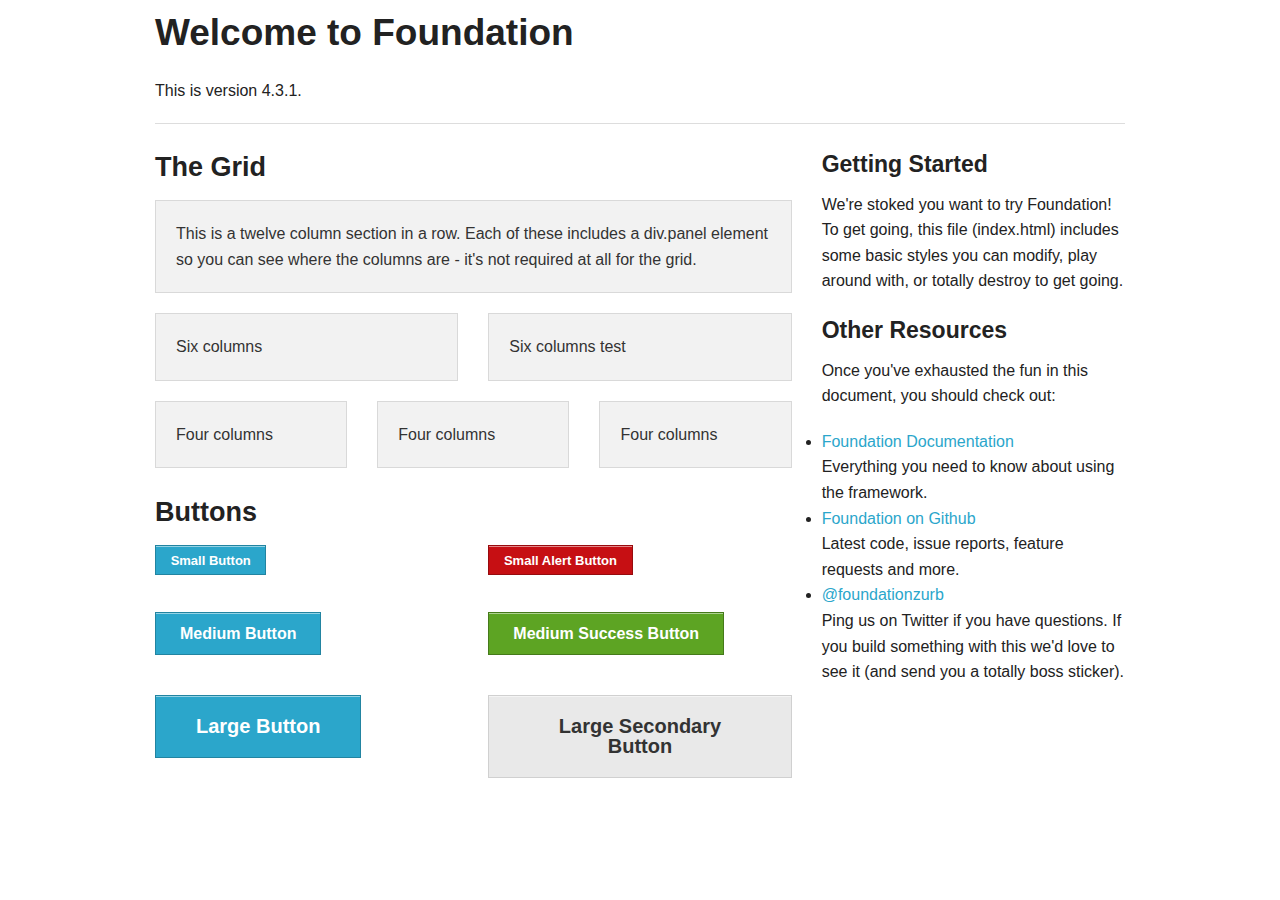
<file: index.html>
<!DOCTYPE html>
<!--[if lt IE 7]> <html class="no-js lt-ie9 lt-ie8 lt-ie7"> <![endif]-->
<!--[if IE 7]> <html class="no-js lt-ie9 lt-ie8"> <![endif]-->
<!--[if IE 8]> <html class="no-js lt-ie9"> <![endif]-->
<!--[if gt IE 8]><!-->
<html class='no-js'>
  <!--<![endif]-->
  <head>
    <meta charset='utf-8'>
    <meta content='IE=edge,chrome=1' http-equiv='X-UA-Compatible'>
    <title>
      Zurb Foundation Starter
    </title>
    <meta content='' name='description'>
    <meta content='width=device-width' name='viewport'>
    <link href='css/application.css' rel='stylesheet'>
    <script src='js/vendor/custom.modernizr.js'></script>
  </head>
  <body>
    <div class='row'>
      <div class='large-12 columns'>
        <h2>Welcome to Foundation</h2>
        <p>This is version 4.3.1.</p>
        <hr>
      </div>
    </div>
    <div class='row'>
      <div class='large-8 columns'>
        <h3>The Grid</h3>
        <!-- Grid Example -->
        <div class='row'>
          <div class='large-12 columns'>
            <div class='panel'>
              <p>This is a twelve column section in a row. Each of these includes a div.panel element so you can see where the columns are - it's not required at all for the grid.</p>
            </div>
          </div>
        </div>
        <div class='row'>
          <div class='large-6 columns'>
            <div class='panel'>
              <p>Six columns</p>
            </div>
          </div>
          <div class='large-6 columns'>
            <div class='panel'>
              <p>Six columns test</p>
            </div>
          </div>
        </div>
        <div class='row'>
          <div class='large-4 columns'>
            <div class='panel'>
              <p>Four columns</p>
            </div>
          </div>
          <div class='large-4 columns'>
            <div class='panel'>
              <p>Four columns</p>
            </div>
          </div>
          <div class='large-4 columns'>
            <div class='panel'>
              <p>Four columns</p>
            </div>
          </div>
        </div>
        <h3>Buttons</h3>
        <div class='row'>
          <div class='large-6 columns'>
            <p>
              <a class='small button' href='#'>Small Button</a>
            </p>
            <p>
              <a class='button' href='#'>Medium Button</a>
            </p>
            <p>
              <a class='large button' href='#'>Large Button</a>
            </p>
          </div>
          <div class='large-6 columns'>
            <p>
              <a class='small alert button' href='#'>Small Alert Button</a>
            </p>
            <p>
              <a class='success button' href='#'>Medium Success Button</a>
            </p>
            <p>
              <a class='large secondary button' href='#'>Large Secondary Button</a>
            </p>
          </div>
        </div>
      </div>
      <div class='large-4 columns'>
        <h4>Getting Started</h4>
        <p>We're stoked you want to try Foundation! To get going, this file (index.html) includes some basic styles you can modify, play around with, or totally destroy to get going.</p>
        <h4>Other Resources</h4>
        <p>Once you've exhausted the fun in this document, you should check out:</p>
        <ul class='disc'>
          <li>
            <a href='http://foundation.zurb.com/docs'>Foundation Documentation</a>
            <br>Everything
            you need to know about using the framework.
          </li>
          <li>
            <a href='http://github.com/zurb/foundation'>Foundation on Github</a>
            <br>Latest
            code, issue reports, feature requests and more.
          </li>
          <li>
            <a href='http://twitter.com/foundationzurb'>@foundationzurb</a>
            <br>Ping
            us on Twitter if you have questions. If you build something with this we'd love to see it (and send you a totally boss sticker).
          </li>
        </ul>
      </div>
    </div>
    <script>
      document.write('<script src=' +
      ('__proto__' in {} ? 'js/vendor/zepto' : 'js/vendor/jquery') +
      '.js><\/script>')
    </script>
    <script src="js/foundation/foundation.js"></script>
    <script src="js/foundation/foundation.abide.js"></script>
    <script src="js/foundation/foundation.alerts.js"></script>  
    <script src="js/foundation/foundation.clearing.js"></script>  
    <script src="js/foundation/foundation.cookie.js"></script>  
    <script src="js/foundation/foundation.dropdown.js"></script>  
    <script src="js/foundation/foundation.forms.js"></script> 
    <script src="js/foundation/foundation.interchange.js"></script> 
    <script src="js/foundation/foundation.joyride.js"></script> 
    <script src="js/foundation/foundation.magellan.js"></script>  
    <script src="js/foundation/foundation.orbit.js"></script> 
    <script src="js/foundation/foundation.placeholder.js"></script> 
    <script src="js/foundation/foundation.reveal.js"></script>  
    <script src="js/foundation/foundation.section.js"></script> 
    <script src="js/foundation/foundation.tooltips.js"></script>  
    <script src="js/foundation/foundation.topbar.js"></script>
    
    
    <script>
      $(document).foundation();
    </script>
  </body>
</html>
</file>
<file: css/application.css>
@charset "UTF-8";
/* normalize.css v2.1.1 | MIT License | git.io/normalize */
/* ==========================================================================
   HTML5 display definitions
   ========================================================================== */
/**
 * Correct `block` display not defined in IE 8/9.
 */
/* line 22, ../scss/normalize.scss */
article,
aside,
details,
figcaption,
figure,
footer,
header,
hgroup,
main,
nav,
section,
summary {
  display: block;
}

/**
 * Correct `inline-block` display not defined in IE 8/9.
 */
/* line 32, ../scss/normalize.scss */
audio,
canvas,
video {
  display: inline-block;
}

/**
 * Prevent modern browsers from displaying `audio` without controls.
 * Remove excess height in iOS 5 devices.
 */
/* line 41, ../scss/normalize.scss */
audio:not([controls]) {
  display: none;
  height: 0;
}

/**
 * Address styling not present in IE 8/9.
 */
/* line 50, ../scss/normalize.scss */
[hidden] {
  display: none;
}

/* ==========================================================================
   Base
   ========================================================================== */
/**
 * 1. Prevent system color scheme's background color being used in Firefox, IE,
 *    and Opera.
 * 2. Prevent system color scheme's text color being used in Firefox, IE, and
 *    Opera.
 * 3. Set default font family to sans-serif.
 * 4. Prevent iOS text size adjust after orientation change, without disabling
 *    user zoom.
 */
/* line 68, ../scss/normalize.scss */
html {
  background: #fff;
  /* 1 */
  color: #000;
  /* 2 */
  font-family: sans-serif;
  /* 3 */
  -ms-text-size-adjust: 100%;
  /* 4 */
  -webkit-text-size-adjust: 100%;
  /* 4 */
}

/**
 * Remove default margin.
 */
/* line 80, ../scss/normalize.scss */
body {
  margin: 0;
}

/* ==========================================================================
   Links
   ========================================================================== */
/**
 * Address `outline` inconsistency between Chrome and other browsers.
 */
/* line 92, ../scss/normalize.scss */
a:focus {
  outline: thin dotted;
}

/**
 * Improve readability when focused and also mouse hovered in all browsers.
 */
/* line 101, ../scss/normalize.scss */
a:active,
a:hover {
  outline: 0;
}

/* ==========================================================================
   Typography
   ========================================================================== */
/**
 * Address variable `h1` font-size and margin within `section` and `article`
 * contexts in Firefox 4+, Safari 5, and Chrome.
 */
/* line 114, ../scss/normalize.scss */
h1 {
  font-size: 2em;
  margin: 0.67em 0;
}

/**
 * Address styling not present in IE 8/9, Safari 5, and Chrome.
 */
/* line 123, ../scss/normalize.scss */
abbr[title] {
  border-bottom: 1px dotted;
}

/**
 * Address style set to `bolder` in Firefox 4+, Safari 5, and Chrome.
 */
/* line 132, ../scss/normalize.scss */
b,
strong {
  font-weight: bold;
}

/**
 * Address styling not present in Safari 5 and Chrome.
 */
/* line 140, ../scss/normalize.scss */
dfn {
  font-style: italic;
}

/**
 * Address differences between Firefox and other browsers.
 */
/* line 148, ../scss/normalize.scss */
hr {
  -moz-box-sizing: content-box;
  box-sizing: content-box;
  height: 0;
}

/**
 * Address styling not present in IE 8/9.
 */
/* line 158, ../scss/normalize.scss */
mark {
  background: #ff0;
  color: #000;
}

/**
 * Correct font family set oddly in Safari 5 and Chrome.
 */
/* line 170, ../scss/normalize.scss */
code,
kbd,
pre,
samp {
  font-family: monospace, serif;
  font-size: 1em;
}

/**
 * Improve readability of pre-formatted text in all browsers.
 */
/* line 179, ../scss/normalize.scss */
pre {
  white-space: pre-wrap;
}

/**
 * Set consistent quote types.
 */
/* line 187, ../scss/normalize.scss */
q {
  quotes: "\201C" "\201D" "\2018" "\2019";
}

/**
 * Address inconsistent and variable font size in all browsers.
 */
/* line 195, ../scss/normalize.scss */
small {
  font-size: 80%;
}

/**
 * Prevent `sub` and `sup` affecting `line-height` in all browsers.
 */
/* line 204, ../scss/normalize.scss */
sub,
sup {
  font-size: 75%;
  line-height: 0;
  position: relative;
  vertical-align: baseline;
}

/* line 211, ../scss/normalize.scss */
sup {
  top: -0.5em;
}

/* line 215, ../scss/normalize.scss */
sub {
  bottom: -0.25em;
}

/* ==========================================================================
   Embedded content
   ========================================================================== */
/**
 * Remove border when inside `a` element in IE 8/9.
 */
/* line 227, ../scss/normalize.scss */
img {
  border: 0;
}

/**
 * Correct overflow displayed oddly in IE 9.
 */
/* line 235, ../scss/normalize.scss */
svg:not(:root) {
  overflow: hidden;
}

/* ==========================================================================
   Figures
   ========================================================================== */
/**
 * Address margin not present in IE 8/9 and Safari 5.
 */
/* line 247, ../scss/normalize.scss */
figure {
  margin: 0;
}

/* ==========================================================================
   Forms
   ========================================================================== */
/**
 * Define consistent border, margin, and padding.
 */
/* line 259, ../scss/normalize.scss */
fieldset {
  border: 1px solid #c0c0c0;
  margin: 0 2px;
  padding: 0.35em 0.625em 0.75em;
}

/**
 * 1. Correct `color` not being inherited in IE 8/9.
 * 2. Remove padding so people aren't caught out if they zero out fieldsets.
 */
/* line 270, ../scss/normalize.scss */
legend {
  border: 0;
  /* 1 */
  padding: 0;
  /* 2 */
}

/**
 * 1. Correct font family not being inherited in all browsers.
 * 2. Correct font size not being inherited in all browsers.
 * 3. Address margins set differently in Firefox 4+, Safari 5, and Chrome.
 */
/* line 284, ../scss/normalize.scss */
button,
input,
select,
textarea {
  font-family: inherit;
  /* 1 */
  font-size: 100%;
  /* 2 */
  margin: 0;
  /* 3 */
}

/**
 * Address Firefox 4+ setting `line-height` on `input` using `!important` in
 * the UA stylesheet.
 */
/* line 296, ../scss/normalize.scss */
button,
input {
  line-height: normal;
}

/**
 * Address inconsistent `text-transform` inheritance for `button` and `select`.
 * All other form control elements do not inherit `text-transform` values.
 * Correct `button` style inheritance in Chrome, Safari 5+, and IE 8+.
 * Correct `select` style inheritance in Firefox 4+ and Opera.
 */
/* line 308, ../scss/normalize.scss */
button,
select {
  text-transform: none;
}

/**
 * 1. Avoid the WebKit bug in Android 4.0.* where (2) destroys native `audio`
 *    and `video` controls.
 * 2. Correct inability to style clickable `input` types in iOS.
 * 3. Improve usability and consistency of cursor style between image-type
 *    `input` and others.
 */
/* line 323, ../scss/normalize.scss */
button,
html input[type="button"],
input[type="reset"],
input[type="submit"] {
  -webkit-appearance: button;
  /* 2 */
  cursor: pointer;
  /* 3 */
}

/**
 * Re-set default cursor for disabled elements.
 */
/* line 333, ../scss/normalize.scss */
button[disabled],
html input[disabled] {
  cursor: default;
}

/**
 * 1. Address box sizing set to `content-box` in IE 8/9.
 * 2. Remove excess padding in IE 8/9.
 */
/* line 343, ../scss/normalize.scss */
input[type="checkbox"],
input[type="radio"] {
  box-sizing: border-box;
  /* 1 */
  padding: 0;
  /* 2 */
}

/**
 * 1. Address `appearance` set to `searchfield` in Safari 5 and Chrome.
 * 2. Address `box-sizing` set to `border-box` in Safari 5 and Chrome
 *    (include `-moz` to future-proof).
 */
/* line 354, ../scss/normalize.scss */
input[type="search"] {
  -webkit-appearance: textfield;
  /* 1 */
  -moz-box-sizing: content-box;
  -webkit-box-sizing: content-box;
  /* 2 */
  box-sizing: content-box;
}

/**
 * Remove inner padding and search cancel button in Safari 5 and Chrome
 * on OS X.
 */
/* line 367, ../scss/normalize.scss */
input[type="search"]::-webkit-search-cancel-button,
input[type="search"]::-webkit-search-decoration {
  -webkit-appearance: none;
}

/**
 * Remove inner padding and border in Firefox 4+.
 */
/* line 376, ../scss/normalize.scss */
button::-moz-focus-inner,
input::-moz-focus-inner {
  border: 0;
  padding: 0;
}

/**
 * 1. Remove default vertical scrollbar in IE 8/9.
 * 2. Improve readability and alignment in all browsers.
 */
/* line 386, ../scss/normalize.scss */
textarea {
  overflow: auto;
  /* 1 */
  vertical-align: top;
  /* 2 */
}

/* ==========================================================================
   Tables
   ========================================================================== */
/**
 * Remove most spacing between table cells.
 */
/* line 399, ../scss/normalize.scss */
table {
  border-collapse: collapse;
  border-spacing: 0;
}

/* line 264, ../scss/foundation/components/_global.scss */
*,
*:before,
*:after {
  -moz-box-sizing: border-box;
  -webkit-box-sizing: border-box;
  box-sizing: border-box;
}

/* line 269, ../scss/foundation/components/_global.scss */
html,
body {
  font-size: 100%;
}

/* line 272, ../scss/foundation/components/_global.scss */
body {
  background: white;
  color: #222222;
  padding: 0;
  margin: 0;
  font-family: "Helvetica Neue", "Helvetica", Helvetica, Arial, sans-serif;
  font-weight: normal;
  font-style: normal;
  line-height: 1;
  position: relative;
  cursor: default;
}

/* line 285, ../scss/foundation/components/_global.scss */
a:hover {
  cursor: pointer;
}

/* line 288, ../scss/foundation/components/_global.scss */
a:focus {
  outline: none;
}

/* line 293, ../scss/foundation/components/_global.scss */
img,
object,
embed {
  max-width: 100%;
  height: auto;
}

/* line 296, ../scss/foundation/components/_global.scss */
object,
embed {
  height: 100%;
}

/* line 297, ../scss/foundation/components/_global.scss */
img {
  -ms-interpolation-mode: bicubic;
}

/* line 303, ../scss/foundation/components/_global.scss */
#map_canvas img,
#map_canvas embed,
#map_canvas object,
.map_canvas img,
.map_canvas embed,
.map_canvas object {
  max-width: none !important;
}

/* line 308, ../scss/foundation/components/_global.scss */
.left {
  float: left !important;
}

/* line 309, ../scss/foundation/components/_global.scss */
.right {
  float: right !important;
}

/* line 310, ../scss/foundation/components/_global.scss */
.text-left {
  text-align: left !important;
}

/* line 311, ../scss/foundation/components/_global.scss */
.text-right {
  text-align: right !important;
}

/* line 312, ../scss/foundation/components/_global.scss */
.text-center {
  text-align: center !important;
}

/* line 313, ../scss/foundation/components/_global.scss */
.text-justify {
  text-align: justify !important;
}

/* line 314, ../scss/foundation/components/_global.scss */
.hide {
  display: none;
}

/* line 320, ../scss/foundation/components/_global.scss */
.antialiased {
  -webkit-font-smoothing: antialiased;
}

/* line 323, ../scss/foundation/components/_global.scss */
img {
  display: inline-block;
  vertical-align: middle;
}

/* line 333, ../scss/foundation/components/_global.scss */
textarea {
  height: auto;
  min-height: 50px;
}

/* line 336, ../scss/foundation/components/_global.scss */
select {
  width: 100%;
}

/* Grid HTML Classes */
/* line 116, ../scss/foundation/components/_grid.scss */
.row {
  width: 100%;
  margin-left: auto;
  margin-right: auto;
  margin-top: 0;
  margin-bottom: 0;
  max-width: 62.5em;
  *zoom: 1;
}
/* line 121, ../scss/foundation/components/_global.scss */
.row:before, .row:after {
  content: " ";
  display: table;
}
/* line 122, ../scss/foundation/components/_global.scss */
.row:after {
  clear: both;
}
/* line 121, ../scss/foundation/components/_grid.scss */
.row.collapse .column,
.row.collapse .columns {
  position: relative;
  padding-left: 0;
  padding-right: 0;
  float: left;
}
/* line 124, ../scss/foundation/components/_grid.scss */
.row .row {
  width: auto;
  margin-left: -0.9375em;
  margin-right: -0.9375em;
  margin-top: 0;
  margin-bottom: 0;
  max-width: none;
  *zoom: 1;
}
/* line 121, ../scss/foundation/components/_global.scss */
.row .row:before, .row .row:after {
  content: " ";
  display: table;
}
/* line 122, ../scss/foundation/components/_global.scss */
.row .row:after {
  clear: both;
}
/* line 125, ../scss/foundation/components/_grid.scss */
.row .row.collapse {
  width: auto;
  margin: 0;
  max-width: none;
  *zoom: 1;
}
/* line 121, ../scss/foundation/components/_global.scss */
.row .row.collapse:before, .row .row.collapse:after {
  content: " ";
  display: table;
}
/* line 122, ../scss/foundation/components/_global.scss */
.row .row.collapse:after {
  clear: both;
}

/* line 130, ../scss/foundation/components/_grid.scss */
.column,
.columns {
  position: relative;
  padding-left: 0.9375em;
  padding-right: 0.9375em;
  width: 100%;
  float: left;
}

@media only screen {
  /* line 135, ../scss/foundation/components/_grid.scss */
  .column,
  .columns {
    position: relative;
    padding-left: 0.9375em;
    padding-right: 0.9375em;
    float: left;
  }

  /* line 138, ../scss/foundation/components/_grid.scss */
  .small-1 {
    position: relative;
    width: 8.33333%;
  }

  /* line 138, ../scss/foundation/components/_grid.scss */
  .small-2 {
    position: relative;
    width: 16.66667%;
  }

  /* line 138, ../scss/foundation/components/_grid.scss */
  .small-3 {
    position: relative;
    width: 25%;
  }

  /* line 138, ../scss/foundation/components/_grid.scss */
  .small-4 {
    position: relative;
    width: 33.33333%;
  }

  /* line 138, ../scss/foundation/components/_grid.scss */
  .small-5 {
    position: relative;
    width: 41.66667%;
  }

  /* line 138, ../scss/foundation/components/_grid.scss */
  .small-6 {
    position: relative;
    width: 50%;
  }

  /* line 138, ../scss/foundation/components/_grid.scss */
  .small-7 {
    position: relative;
    width: 58.33333%;
  }

  /* line 138, ../scss/foundation/components/_grid.scss */
  .small-8 {
    position: relative;
    width: 66.66667%;
  }

  /* line 138, ../scss/foundation/components/_grid.scss */
  .small-9 {
    position: relative;
    width: 75%;
  }

  /* line 138, ../scss/foundation/components/_grid.scss */
  .small-10 {
    position: relative;
    width: 83.33333%;
  }

  /* line 138, ../scss/foundation/components/_grid.scss */
  .small-11 {
    position: relative;
    width: 91.66667%;
  }

  /* line 138, ../scss/foundation/components/_grid.scss */
  .small-12 {
    position: relative;
    width: 100%;
  }

  /* line 142, ../scss/foundation/components/_grid.scss */
  .small-offset-0 {
    position: relative;
    margin-left: 0%;
  }

  /* line 142, ../scss/foundation/components/_grid.scss */
  .small-offset-1 {
    position: relative;
    margin-left: 8.33333%;
  }

  /* line 142, ../scss/foundation/components/_grid.scss */
  .small-offset-2 {
    position: relative;
    margin-left: 16.66667%;
  }

  /* line 142, ../scss/foundation/components/_grid.scss */
  .small-offset-3 {
    position: relative;
    margin-left: 25%;
  }

  /* line 142, ../scss/foundation/components/_grid.scss */
  .small-offset-4 {
    position: relative;
    margin-left: 33.33333%;
  }

  /* line 142, ../scss/foundation/components/_grid.scss */
  .small-offset-5 {
    position: relative;
    margin-left: 41.66667%;
  }

  /* line 142, ../scss/foundation/components/_grid.scss */
  .small-offset-6 {
    position: relative;
    margin-left: 50%;
  }

  /* line 142, ../scss/foundation/components/_grid.scss */
  .small-offset-7 {
    position: relative;
    margin-left: 58.33333%;
  }

  /* line 142, ../scss/foundation/components/_grid.scss */
  .small-offset-8 {
    position: relative;
    margin-left: 66.66667%;
  }

  /* line 142, ../scss/foundation/components/_grid.scss */
  .small-offset-9 {
    position: relative;
    margin-left: 75%;
  }

  /* line 142, ../scss/foundation/components/_grid.scss */
  .small-offset-10 {
    position: relative;
    margin-left: 83.33333%;
  }

  /* line 145, ../scss/foundation/components/_grid.scss */
  [class*="column"] + [class*="column"]:last-child {
    float: right;
  }

  /* line 146, ../scss/foundation/components/_grid.scss */
  [class*="column"] + [class*="column"].end {
    float: left;
  }

  /* line 149, ../scss/foundation/components/_grid.scss */
  .column.small-centered,
  .columns.small-centered {
    position: relative;
    margin-left: auto;
    margin-right: auto;
    float: none !important;
  }
}
/* Styles for screens that are atleast 768px; */
@media only screen and (min-width: 768px) {
  /* line 156, ../scss/foundation/components/_grid.scss */
  .large-1 {
    position: relative;
    width: 8.33333%;
  }

  /* line 156, ../scss/foundation/components/_grid.scss */
  .large-2 {
    position: relative;
    width: 16.66667%;
  }

  /* line 156, ../scss/foundation/components/_grid.scss */
  .large-3 {
    position: relative;
    width: 25%;
  }

  /* line 156, ../scss/foundation/components/_grid.scss */
  .large-4 {
    position: relative;
    width: 33.33333%;
  }

  /* line 156, ../scss/foundation/components/_grid.scss */
  .large-5 {
    position: relative;
    width: 41.66667%;
  }

  /* line 156, ../scss/foundation/components/_grid.scss */
  .large-6 {
    position: relative;
    width: 50%;
  }

  /* line 156, ../scss/foundation/components/_grid.scss */
  .large-7 {
    position: relative;
    width: 58.33333%;
  }

  /* line 156, ../scss/foundation/components/_grid.scss */
  .large-8 {
    position: relative;
    width: 66.66667%;
  }

  /* line 156, ../scss/foundation/components/_grid.scss */
  .large-9 {
    position: relative;
    width: 75%;
  }

  /* line 156, ../scss/foundation/components/_grid.scss */
  .large-10 {
    position: relative;
    width: 83.33333%;
  }

  /* line 156, ../scss/foundation/components/_grid.scss */
  .large-11 {
    position: relative;
    width: 91.66667%;
  }

  /* line 156, ../scss/foundation/components/_grid.scss */
  .large-12 {
    position: relative;
    width: 100%;
  }

  /* line 160, ../scss/foundation/components/_grid.scss */
  .row .large-offset-0 {
    position: relative;
    margin-left: 0%;
  }

  /* line 160, ../scss/foundation/components/_grid.scss */
  .row .large-offset-1 {
    position: relative;
    margin-left: 8.33333%;
  }

  /* line 160, ../scss/foundation/components/_grid.scss */
  .row .large-offset-2 {
    position: relative;
    margin-left: 16.66667%;
  }

  /* line 160, ../scss/foundation/components/_grid.scss */
  .row .large-offset-3 {
    position: relative;
    margin-left: 25%;
  }

  /* line 160, ../scss/foundation/components/_grid.scss */
  .row .large-offset-4 {
    position: relative;
    margin-left: 33.33333%;
  }

  /* line 160, ../scss/foundation/components/_grid.scss */
  .row .large-offset-5 {
    position: relative;
    margin-left: 41.66667%;
  }

  /* line 160, ../scss/foundation/components/_grid.scss */
  .row .large-offset-6 {
    position: relative;
    margin-left: 50%;
  }

  /* line 160, ../scss/foundation/components/_grid.scss */
  .row .large-offset-7 {
    position: relative;
    margin-left: 58.33333%;
  }

  /* line 160, ../scss/foundation/components/_grid.scss */
  .row .large-offset-8 {
    position: relative;
    margin-left: 66.66667%;
  }

  /* line 160, ../scss/foundation/components/_grid.scss */
  .row .large-offset-9 {
    position: relative;
    margin-left: 75%;
  }

  /* line 160, ../scss/foundation/components/_grid.scss */
  .row .large-offset-10 {
    position: relative;
    margin-left: 83.33333%;
  }

  /* line 160, ../scss/foundation/components/_grid.scss */
  .row .large-offset-11 {
    position: relative;
    margin-left: 91.66667%;
  }

  /* line 164, ../scss/foundation/components/_grid.scss */
  .push-1 {
    position: relative;
    left: 8.33333%;
    right: auto;
  }

  /* line 165, ../scss/foundation/components/_grid.scss */
  .pull-1 {
    position: relative;
    right: 8.33333%;
    left: auto;
  }

  /* line 164, ../scss/foundation/components/_grid.scss */
  .push-2 {
    position: relative;
    left: 16.66667%;
    right: auto;
  }

  /* line 165, ../scss/foundation/components/_grid.scss */
  .pull-2 {
    position: relative;
    right: 16.66667%;
    left: auto;
  }

  /* line 164, ../scss/foundation/components/_grid.scss */
  .push-3 {
    position: relative;
    left: 25%;
    right: auto;
  }

  /* line 165, ../scss/foundation/components/_grid.scss */
  .pull-3 {
    position: relative;
    right: 25%;
    left: auto;
  }

  /* line 164, ../scss/foundation/components/_grid.scss */
  .push-4 {
    position: relative;
    left: 33.33333%;
    right: auto;
  }

  /* line 165, ../scss/foundation/components/_grid.scss */
  .pull-4 {
    position: relative;
    right: 33.33333%;
    left: auto;
  }

  /* line 164, ../scss/foundation/components/_grid.scss */
  .push-5 {
    position: relative;
    left: 41.66667%;
    right: auto;
  }

  /* line 165, ../scss/foundation/components/_grid.scss */
  .pull-5 {
    position: relative;
    right: 41.66667%;
    left: auto;
  }

  /* line 164, ../scss/foundation/components/_grid.scss */
  .push-6 {
    position: relative;
    left: 50%;
    right: auto;
  }

  /* line 165, ../scss/foundation/components/_grid.scss */
  .pull-6 {
    position: relative;
    right: 50%;
    left: auto;
  }

  /* line 164, ../scss/foundation/components/_grid.scss */
  .push-7 {
    position: relative;
    left: 58.33333%;
    right: auto;
  }

  /* line 165, ../scss/foundation/components/_grid.scss */
  .pull-7 {
    position: relative;
    right: 58.33333%;
    left: auto;
  }

  /* line 164, ../scss/foundation/components/_grid.scss */
  .push-8 {
    position: relative;
    left: 66.66667%;
    right: auto;
  }

  /* line 165, ../scss/foundation/components/_grid.scss */
  .pull-8 {
    position: relative;
    right: 66.66667%;
    left: auto;
  }

  /* line 164, ../scss/foundation/components/_grid.scss */
  .push-9 {
    position: relative;
    left: 75%;
    right: auto;
  }

  /* line 165, ../scss/foundation/components/_grid.scss */
  .pull-9 {
    position: relative;
    right: 75%;
    left: auto;
  }

  /* line 164, ../scss/foundation/components/_grid.scss */
  .push-10 {
    position: relative;
    left: 83.33333%;
    right: auto;
  }

  /* line 165, ../scss/foundation/components/_grid.scss */
  .pull-10 {
    position: relative;
    right: 83.33333%;
    left: auto;
  }

  /* line 164, ../scss/foundation/components/_grid.scss */
  .push-11 {
    position: relative;
    left: 91.66667%;
    right: auto;
  }

  /* line 165, ../scss/foundation/components/_grid.scss */
  .pull-11 {
    position: relative;
    right: 91.66667%;
    left: auto;
  }

  /* line 169, ../scss/foundation/components/_grid.scss */
  .column.large-centered,
  .columns.large-centered {
    position: relative;
    margin-left: auto;
    margin-right: auto;
    float: none !important;
  }

  /* line 172, ../scss/foundation/components/_grid.scss */
  .column.large-uncentered,
  .columns.large-uncentered {
    margin-left: 0;
    margin-right: 0;
    float: left !important;
  }

  /* line 179, ../scss/foundation/components/_grid.scss */
  .column.large-uncentered.opposite,
  .columns.large-uncentered.opposite {
    float: right !important;
  }
}
/* Foundation Visibility HTML Classes */
/* line 11, ../scss/foundation/components/_visibility.scss */
.show-for-small,
.show-for-medium-down,
.show-for-large-down {
  display: inherit !important;
}

/* line 17, ../scss/foundation/components/_visibility.scss */
.show-for-medium,
.show-for-medium-up,
.show-for-large,
.show-for-large-up,
.show-for-xlarge {
  display: none !important;
}

/* line 23, ../scss/foundation/components/_visibility.scss */
.hide-for-medium,
.hide-for-medium-up,
.hide-for-large,
.hide-for-large-up,
.hide-for-xlarge {
  display: inherit !important;
}

/* line 27, ../scss/foundation/components/_visibility.scss */
.hide-for-small,
.hide-for-medium-down,
.hide-for-large-down {
  display: none !important;
}

/* Specific visilbity for tables */
/* line 38, ../scss/foundation/components/_visibility.scss */
table.show-for-small, table.show-for-medium-down, table.show-for-large-down, table.hide-for-medium, table.hide-for-medium-up, table.hide-for-large, table.hide-for-large-up, table.hide-for-xlarge {
  display: table;
}

/* line 48, ../scss/foundation/components/_visibility.scss */
thead.show-for-small, thead.show-for-medium-down, thead.show-for-large-down, thead.hide-for-medium, thead.hide-for-medium-up, thead.hide-for-large, thead.hide-for-large-up, thead.hide-for-xlarge {
  display: table-header-group !important;
}

/* line 58, ../scss/foundation/components/_visibility.scss */
tbody.show-for-small, tbody.show-for-medium-down, tbody.show-for-large-down, tbody.hide-for-medium, tbody.hide-for-medium-up, tbody.hide-for-large, tbody.hide-for-large-up, tbody.hide-for-xlarge {
  display: table-row-group !important;
}

/* line 68, ../scss/foundation/components/_visibility.scss */
tr.show-for-small, tr.show-for-medium-down, tr.show-for-large-down, tr.hide-for-medium, tr.hide-for-medium-up, tr.hide-for-large, tr.hide-for-large-up, tr.hide-for-xlarge {
  display: table-row !important;
}

/* line 79, ../scss/foundation/components/_visibility.scss */
td.show-for-small, td.show-for-medium-down, td.show-for-large-down, td.hide-for-medium, td.hide-for-medium-up, td.hide-for-large, td.hide-for-large-up, td.hide-for-xlarge,
th.show-for-small,
th.show-for-medium-down,
th.show-for-large-down,
th.hide-for-medium,
th.hide-for-medium-up,
th.hide-for-large,
th.hide-for-large-up,
th.hide-for-xlarge {
  display: table-cell !important;
}

/* Medium Displays: 768px - 1279px */
@media only screen and (min-width: 768px) {
  /* line 85, ../scss/foundation/components/_visibility.scss */
  .show-for-medium,
  .show-for-medium-up {
    display: inherit !important;
  }

  /* line 87, ../scss/foundation/components/_visibility.scss */
  .show-for-small {
    display: none !important;
  }

  /* line 89, ../scss/foundation/components/_visibility.scss */
  .hide-for-small {
    display: inherit !important;
  }

  /* line 92, ../scss/foundation/components/_visibility.scss */
  .hide-for-medium,
  .hide-for-medium-up {
    display: none !important;
  }

  /* Specific visilbity for tables */
  /* line 98, ../scss/foundation/components/_visibility.scss */
  table.show-for-medium, table.show-for-medium-up, table.hide-for-small {
    display: table;
  }

  /* line 103, ../scss/foundation/components/_visibility.scss */
  thead.show-for-medium, thead.show-for-medium-up, thead.hide-for-small {
    display: table-header-group !important;
  }

  /* line 108, ../scss/foundation/components/_visibility.scss */
  tbody.show-for-medium, tbody.show-for-medium-up, tbody.hide-for-small {
    display: table-row-group !important;
  }

  /* line 113, ../scss/foundation/components/_visibility.scss */
  tr.show-for-medium, tr.show-for-medium-up, tr.hide-for-small {
    display: table-row !important;
  }

  /* line 119, ../scss/foundation/components/_visibility.scss */
  td.show-for-medium, td.show-for-medium-up, td.hide-for-small,
  th.show-for-medium,
  th.show-for-medium-up,
  th.hide-for-small {
    display: table-cell !important;
  }
}
/* Large Displays: 1280px - 1440px */
@media only screen and (min-width: 1280px) {
  /* line 126, ../scss/foundation/components/_visibility.scss */
  .show-for-large,
  .show-for-large-up {
    display: inherit !important;
  }

  /* line 129, ../scss/foundation/components/_visibility.scss */
  .show-for-medium,
  .show-for-medium-down {
    display: none !important;
  }

  /* line 132, ../scss/foundation/components/_visibility.scss */
  .hide-for-medium,
  .hide-for-medium-down {
    display: inherit !important;
  }

  /* line 135, ../scss/foundation/components/_visibility.scss */
  .hide-for-large,
  .hide-for-large-up {
    display: none !important;
  }

  /* Specific visilbity for tables */
  /* line 142, ../scss/foundation/components/_visibility.scss */
  table.show-for-large, table.show-for-large-up, table.hide-for-medium, table.hide-for-medium-down {
    display: table;
  }

  /* line 148, ../scss/foundation/components/_visibility.scss */
  thead.show-for-large, thead.show-for-large-up, thead.hide-for-medium, thead.hide-for-medium-down {
    display: table-header-group !important;
  }

  /* line 154, ../scss/foundation/components/_visibility.scss */
  tbody.show-for-large, tbody.show-for-large-up, tbody.hide-for-medium, tbody.hide-for-medium-down {
    display: table-row-group !important;
  }

  /* line 160, ../scss/foundation/components/_visibility.scss */
  tr.show-for-large, tr.show-for-large-up, tr.hide-for-medium, tr.hide-for-medium-down {
    display: table-row !important;
  }

  /* line 167, ../scss/foundation/components/_visibility.scss */
  td.show-for-large, td.show-for-large-up, td.hide-for-medium, td.hide-for-medium-down,
  th.show-for-large,
  th.show-for-large-up,
  th.hide-for-medium,
  th.hide-for-medium-down {
    display: table-cell !important;
  }
}
/* X-Large Displays: 1400px and up */
@media only screen and (min-width: 1440px) {
  /* line 173, ../scss/foundation/components/_visibility.scss */
  .show-for-xlarge {
    display: inherit !important;
  }

  /* line 176, ../scss/foundation/components/_visibility.scss */
  .show-for-large,
  .show-for-large-down {
    display: none !important;
  }

  /* line 179, ../scss/foundation/components/_visibility.scss */
  .hide-for-large,
  .hide-for-large-down {
    display: inherit !important;
  }

  /* line 181, ../scss/foundation/components/_visibility.scss */
  .hide-for-xlarge {
    display: none !important;
  }

  /* Specific visilbity for tables */
  /* line 187, ../scss/foundation/components/_visibility.scss */
  table.show-for-xlarge, table.hide-for-large, table.hide-for-large-down {
    display: table;
  }

  /* line 192, ../scss/foundation/components/_visibility.scss */
  thead.show-for-xlarge, thead.hide-for-large, thead.hide-for-large-down {
    display: table-header-group !important;
  }

  /* line 197, ../scss/foundation/components/_visibility.scss */
  tbody.show-for-xlarge, tbody.hide-for-large, tbody.hide-for-large-down {
    display: table-row-group !important;
  }

  /* line 202, ../scss/foundation/components/_visibility.scss */
  tr.show-for-xlarge, tr.hide-for-large, tr.hide-for-large-down {
    display: table-row !important;
  }

  /* line 208, ../scss/foundation/components/_visibility.scss */
  td.show-for-xlarge, td.hide-for-large, td.hide-for-large-down,
  th.show-for-xlarge,
  th.hide-for-large,
  th.hide-for-large-down {
    display: table-cell !important;
  }
}
/* Orientation targeting */
/* line 215, ../scss/foundation/components/_visibility.scss */
.show-for-landscape,
.hide-for-portrait {
  display: inherit !important;
}

/* line 217, ../scss/foundation/components/_visibility.scss */
.hide-for-landscape,
.show-for-portrait {
  display: none !important;
}

/* Specific visilbity for tables */
/* line 222, ../scss/foundation/components/_visibility.scss */
table.hide-for-landscape, table.show-for-portrait {
  display: table;
}

/* line 226, ../scss/foundation/components/_visibility.scss */
thead.hide-for-landscape, thead.show-for-portrait {
  display: table-header-group !important;
}

/* line 230, ../scss/foundation/components/_visibility.scss */
tbody.hide-for-landscape, tbody.show-for-portrait {
  display: table-row-group !important;
}

/* line 234, ../scss/foundation/components/_visibility.scss */
tr.hide-for-landscape, tr.show-for-portrait {
  display: table-row !important;
}

/* line 239, ../scss/foundation/components/_visibility.scss */
td.hide-for-landscape, td.show-for-portrait,
th.hide-for-landscape,
th.show-for-portrait {
  display: table-cell !important;
}

@media only screen and (orientation: landscape) {
  /* line 244, ../scss/foundation/components/_visibility.scss */
  .show-for-landscape,
  .hide-for-portrait {
    display: inherit !important;
  }

  /* line 246, ../scss/foundation/components/_visibility.scss */
  .hide-for-landscape,
  .show-for-portrait {
    display: none !important;
  }

  /* Specific visilbity for tables */
  /* line 251, ../scss/foundation/components/_visibility.scss */
  table.show-for-landscape, table.hide-for-portrait {
    display: table;
  }

  /* line 255, ../scss/foundation/components/_visibility.scss */
  thead.show-for-landscape, thead.hide-for-portrait {
    display: table-header-group !important;
  }

  /* line 259, ../scss/foundation/components/_visibility.scss */
  tbody.show-for-landscape, tbody.hide-for-portrait {
    display: table-row-group !important;
  }

  /* line 263, ../scss/foundation/components/_visibility.scss */
  tr.show-for-landscape, tr.hide-for-portrait {
    display: table-row !important;
  }

  /* line 268, ../scss/foundation/components/_visibility.scss */
  td.show-for-landscape, td.hide-for-portrait,
  th.show-for-landscape,
  th.hide-for-portrait {
    display: table-cell !important;
  }
}
@media only screen and (orientation: portrait) {
  /* line 274, ../scss/foundation/components/_visibility.scss */
  .show-for-portrait,
  .hide-for-landscape {
    display: inherit !important;
  }

  /* line 276, ../scss/foundation/components/_visibility.scss */
  .hide-for-portrait,
  .show-for-landscape {
    display: none !important;
  }

  /* Specific visilbity for tables */
  /* line 281, ../scss/foundation/components/_visibility.scss */
  table.show-for-portrait, table.hide-for-landscape {
    display: table;
  }

  /* line 285, ../scss/foundation/components/_visibility.scss */
  thead.show-for-portrait, thead.hide-for-landscape {
    display: table-header-group !important;
  }

  /* line 289, ../scss/foundation/components/_visibility.scss */
  tbody.show-for-portrait, tbody.hide-for-landscape {
    display: table-row-group !important;
  }

  /* line 293, ../scss/foundation/components/_visibility.scss */
  tr.show-for-portrait, tr.hide-for-landscape {
    display: table-row !important;
  }

  /* line 298, ../scss/foundation/components/_visibility.scss */
  td.show-for-portrait, td.hide-for-landscape,
  th.show-for-portrait,
  th.hide-for-landscape {
    display: table-cell !important;
  }
}
/* Touch-enabled device targeting */
/* line 303, ../scss/foundation/components/_visibility.scss */
.show-for-touch {
  display: none !important;
}

/* line 304, ../scss/foundation/components/_visibility.scss */
.hide-for-touch {
  display: inherit !important;
}

/* line 305, ../scss/foundation/components/_visibility.scss */
.touch .show-for-touch {
  display: inherit !important;
}

/* line 306, ../scss/foundation/components/_visibility.scss */
.touch .hide-for-touch {
  display: none !important;
}

/* Specific visilbity for tables */
/* line 309, ../scss/foundation/components/_visibility.scss */
table.hide-for-touch {
  display: table;
}

/* line 310, ../scss/foundation/components/_visibility.scss */
.touch table.show-for-touch {
  display: table;
}

/* line 311, ../scss/foundation/components/_visibility.scss */
thead.hide-for-touch {
  display: table-header-group !important;
}

/* line 312, ../scss/foundation/components/_visibility.scss */
.touch thead.show-for-touch {
  display: table-header-group !important;
}

/* line 313, ../scss/foundation/components/_visibility.scss */
tbody.hide-for-touch {
  display: table-row-group !important;
}

/* line 314, ../scss/foundation/components/_visibility.scss */
.touch tbody.show-for-touch {
  display: table-row-group !important;
}

/* line 315, ../scss/foundation/components/_visibility.scss */
tr.hide-for-touch {
  display: table-row !important;
}

/* line 316, ../scss/foundation/components/_visibility.scss */
.touch tr.show-for-touch {
  display: table-row !important;
}

/* line 317, ../scss/foundation/components/_visibility.scss */
td.hide-for-touch {
  display: table-cell !important;
}

/* line 318, ../scss/foundation/components/_visibility.scss */
.touch td.show-for-touch {
  display: table-cell !important;
}

/* line 319, ../scss/foundation/components/_visibility.scss */
th.hide-for-touch {
  display: table-cell !important;
}

/* line 320, ../scss/foundation/components/_visibility.scss */
.touch th.show-for-touch {
  display: table-cell !important;
}

/* Foundation Block Grids for below small breakpoint */
@media only screen {
  /* line 50, ../scss/foundation/components/_block-grid.scss */
  [class*="block-grid-"] {
    display: block;
    padding: 0;
    margin: 0 -0.625em;
    *zoom: 1;
  }
  /* line 121, ../scss/foundation/components/_global.scss */
  [class*="block-grid-"]:before, [class*="block-grid-"]:after {
    content: " ";
    display: table;
  }
  /* line 122, ../scss/foundation/components/_global.scss */
  [class*="block-grid-"]:after {
    clear: both;
  }
  /* line 27, ../scss/foundation/components/_block-grid.scss */
  [class*="block-grid-"] > li {
    display: inline;
    height: auto;
    float: left;
    padding: 0 0.625em 1.25em;
  }

  /* line 36, ../scss/foundation/components/_block-grid.scss */
  .small-block-grid-1 > li {
    width: 100%;
    padding: 0 0.625em 1.25em;
  }
  /* line 40, ../scss/foundation/components/_block-grid.scss */
  .small-block-grid-1 > li:nth-of-type(n) {
    clear: none;
  }
  /* line 41, ../scss/foundation/components/_block-grid.scss */
  .small-block-grid-1 > li:nth-of-type(1n+1) {
    clear: both;
  }

  /* line 36, ../scss/foundation/components/_block-grid.scss */
  .small-block-grid-2 > li {
    width: 50%;
    padding: 0 0.625em 1.25em;
  }
  /* line 40, ../scss/foundation/components/_block-grid.scss */
  .small-block-grid-2 > li:nth-of-type(n) {
    clear: none;
  }
  /* line 41, ../scss/foundation/components/_block-grid.scss */
  .small-block-grid-2 > li:nth-of-type(2n+1) {
    clear: both;
  }

  /* line 36, ../scss/foundation/components/_block-grid.scss */
  .small-block-grid-3 > li {
    width: 33.33333%;
    padding: 0 0.625em 1.25em;
  }
  /* line 40, ../scss/foundation/components/_block-grid.scss */
  .small-block-grid-3 > li:nth-of-type(n) {
    clear: none;
  }
  /* line 41, ../scss/foundation/components/_block-grid.scss */
  .small-block-grid-3 > li:nth-of-type(3n+1) {
    clear: both;
  }

  /* line 36, ../scss/foundation/components/_block-grid.scss */
  .small-block-grid-4 > li {
    width: 25%;
    padding: 0 0.625em 1.25em;
  }
  /* line 40, ../scss/foundation/components/_block-grid.scss */
  .small-block-grid-4 > li:nth-of-type(n) {
    clear: none;
  }
  /* line 41, ../scss/foundation/components/_block-grid.scss */
  .small-block-grid-4 > li:nth-of-type(4n+1) {
    clear: both;
  }

  /* line 36, ../scss/foundation/components/_block-grid.scss */
  .small-block-grid-5 > li {
    width: 20%;
    padding: 0 0.625em 1.25em;
  }
  /* line 40, ../scss/foundation/components/_block-grid.scss */
  .small-block-grid-5 > li:nth-of-type(n) {
    clear: none;
  }
  /* line 41, ../scss/foundation/components/_block-grid.scss */
  .small-block-grid-5 > li:nth-of-type(5n+1) {
    clear: both;
  }

  /* line 36, ../scss/foundation/components/_block-grid.scss */
  .small-block-grid-6 > li {
    width: 16.66667%;
    padding: 0 0.625em 1.25em;
  }
  /* line 40, ../scss/foundation/components/_block-grid.scss */
  .small-block-grid-6 > li:nth-of-type(n) {
    clear: none;
  }
  /* line 41, ../scss/foundation/components/_block-grid.scss */
  .small-block-grid-6 > li:nth-of-type(6n+1) {
    clear: both;
  }

  /* line 36, ../scss/foundation/components/_block-grid.scss */
  .small-block-grid-7 > li {
    width: 14.28571%;
    padding: 0 0.625em 1.25em;
  }
  /* line 40, ../scss/foundation/components/_block-grid.scss */
  .small-block-grid-7 > li:nth-of-type(n) {
    clear: none;
  }
  /* line 41, ../scss/foundation/components/_block-grid.scss */
  .small-block-grid-7 > li:nth-of-type(7n+1) {
    clear: both;
  }

  /* line 36, ../scss/foundation/components/_block-grid.scss */
  .small-block-grid-8 > li {
    width: 12.5%;
    padding: 0 0.625em 1.25em;
  }
  /* line 40, ../scss/foundation/components/_block-grid.scss */
  .small-block-grid-8 > li:nth-of-type(n) {
    clear: none;
  }
  /* line 41, ../scss/foundation/components/_block-grid.scss */
  .small-block-grid-8 > li:nth-of-type(8n+1) {
    clear: both;
  }

  /* line 36, ../scss/foundation/components/_block-grid.scss */
  .small-block-grid-9 > li {
    width: 11.11111%;
    padding: 0 0.625em 1.25em;
  }
  /* line 40, ../scss/foundation/components/_block-grid.scss */
  .small-block-grid-9 > li:nth-of-type(n) {
    clear: none;
  }
  /* line 41, ../scss/foundation/components/_block-grid.scss */
  .small-block-grid-9 > li:nth-of-type(9n+1) {
    clear: both;
  }

  /* line 36, ../scss/foundation/components/_block-grid.scss */
  .small-block-grid-10 > li {
    width: 10%;
    padding: 0 0.625em 1.25em;
  }
  /* line 40, ../scss/foundation/components/_block-grid.scss */
  .small-block-grid-10 > li:nth-of-type(n) {
    clear: none;
  }
  /* line 41, ../scss/foundation/components/_block-grid.scss */
  .small-block-grid-10 > li:nth-of-type(10n+1) {
    clear: both;
  }

  /* line 36, ../scss/foundation/components/_block-grid.scss */
  .small-block-grid-11 > li {
    width: 9.09091%;
    padding: 0 0.625em 1.25em;
  }
  /* line 40, ../scss/foundation/components/_block-grid.scss */
  .small-block-grid-11 > li:nth-of-type(n) {
    clear: none;
  }
  /* line 41, ../scss/foundation/components/_block-grid.scss */
  .small-block-grid-11 > li:nth-of-type(11n+1) {
    clear: both;
  }

  /* line 36, ../scss/foundation/components/_block-grid.scss */
  .small-block-grid-12 > li {
    width: 8.33333%;
    padding: 0 0.625em 1.25em;
  }
  /* line 40, ../scss/foundation/components/_block-grid.scss */
  .small-block-grid-12 > li:nth-of-type(n) {
    clear: none;
  }
  /* line 41, ../scss/foundation/components/_block-grid.scss */
  .small-block-grid-12 > li:nth-of-type(12n+1) {
    clear: both;
  }
}
/* Foundation Block Grids for above small breakpoint */
@media only screen and (min-width: 768px) {
  /* Remove small grid clearing */
  /* line 63, ../scss/foundation/components/_block-grid.scss */
  .small-block-grid-1 > li:nth-of-type(1n+1) {
    clear: none;
  }

  /* line 63, ../scss/foundation/components/_block-grid.scss */
  .small-block-grid-2 > li:nth-of-type(2n+1) {
    clear: none;
  }

  /* line 63, ../scss/foundation/components/_block-grid.scss */
  .small-block-grid-3 > li:nth-of-type(3n+1) {
    clear: none;
  }

  /* line 63, ../scss/foundation/components/_block-grid.scss */
  .small-block-grid-4 > li:nth-of-type(4n+1) {
    clear: none;
  }

  /* line 63, ../scss/foundation/components/_block-grid.scss */
  .small-block-grid-5 > li:nth-of-type(5n+1) {
    clear: none;
  }

  /* line 63, ../scss/foundation/components/_block-grid.scss */
  .small-block-grid-6 > li:nth-of-type(6n+1) {
    clear: none;
  }

  /* line 63, ../scss/foundation/components/_block-grid.scss */
  .small-block-grid-7 > li:nth-of-type(7n+1) {
    clear: none;
  }

  /* line 63, ../scss/foundation/components/_block-grid.scss */
  .small-block-grid-8 > li:nth-of-type(8n+1) {
    clear: none;
  }

  /* line 63, ../scss/foundation/components/_block-grid.scss */
  .small-block-grid-9 > li:nth-of-type(9n+1) {
    clear: none;
  }

  /* line 63, ../scss/foundation/components/_block-grid.scss */
  .small-block-grid-10 > li:nth-of-type(10n+1) {
    clear: none;
  }

  /* line 63, ../scss/foundation/components/_block-grid.scss */
  .small-block-grid-11 > li:nth-of-type(11n+1) {
    clear: none;
  }

  /* line 63, ../scss/foundation/components/_block-grid.scss */
  .small-block-grid-12 > li:nth-of-type(12n+1) {
    clear: none;
  }

  /* line 36, ../scss/foundation/components/_block-grid.scss */
  .large-block-grid-1 > li {
    width: 100%;
    padding: 0 0.625em 1.25em;
  }
  /* line 40, ../scss/foundation/components/_block-grid.scss */
  .large-block-grid-1 > li:nth-of-type(n) {
    clear: none;
  }
  /* line 41, ../scss/foundation/components/_block-grid.scss */
  .large-block-grid-1 > li:nth-of-type(1n+1) {
    clear: both;
  }

  /* line 36, ../scss/foundation/components/_block-grid.scss */
  .large-block-grid-2 > li {
    width: 50%;
    padding: 0 0.625em 1.25em;
  }
  /* line 40, ../scss/foundation/components/_block-grid.scss */
  .large-block-grid-2 > li:nth-of-type(n) {
    clear: none;
  }
  /* line 41, ../scss/foundation/components/_block-grid.scss */
  .large-block-grid-2 > li:nth-of-type(2n+1) {
    clear: both;
  }

  /* line 36, ../scss/foundation/components/_block-grid.scss */
  .large-block-grid-3 > li {
    width: 33.33333%;
    padding: 0 0.625em 1.25em;
  }
  /* line 40, ../scss/foundation/components/_block-grid.scss */
  .large-block-grid-3 > li:nth-of-type(n) {
    clear: none;
  }
  /* line 41, ../scss/foundation/components/_block-grid.scss */
  .large-block-grid-3 > li:nth-of-type(3n+1) {
    clear: both;
  }

  /* line 36, ../scss/foundation/components/_block-grid.scss */
  .large-block-grid-4 > li {
    width: 25%;
    padding: 0 0.625em 1.25em;
  }
  /* line 40, ../scss/foundation/components/_block-grid.scss */
  .large-block-grid-4 > li:nth-of-type(n) {
    clear: none;
  }
  /* line 41, ../scss/foundation/components/_block-grid.scss */
  .large-block-grid-4 > li:nth-of-type(4n+1) {
    clear: both;
  }

  /* line 36, ../scss/foundation/components/_block-grid.scss */
  .large-block-grid-5 > li {
    width: 20%;
    padding: 0 0.625em 1.25em;
  }
  /* line 40, ../scss/foundation/components/_block-grid.scss */
  .large-block-grid-5 > li:nth-of-type(n) {
    clear: none;
  }
  /* line 41, ../scss/foundation/components/_block-grid.scss */
  .large-block-grid-5 > li:nth-of-type(5n+1) {
    clear: both;
  }

  /* line 36, ../scss/foundation/components/_block-grid.scss */
  .large-block-grid-6 > li {
    width: 16.66667%;
    padding: 0 0.625em 1.25em;
  }
  /* line 40, ../scss/foundation/components/_block-grid.scss */
  .large-block-grid-6 > li:nth-of-type(n) {
    clear: none;
  }
  /* line 41, ../scss/foundation/components/_block-grid.scss */
  .large-block-grid-6 > li:nth-of-type(6n+1) {
    clear: both;
  }

  /* line 36, ../scss/foundation/components/_block-grid.scss */
  .large-block-grid-7 > li {
    width: 14.28571%;
    padding: 0 0.625em 1.25em;
  }
  /* line 40, ../scss/foundation/components/_block-grid.scss */
  .large-block-grid-7 > li:nth-of-type(n) {
    clear: none;
  }
  /* line 41, ../scss/foundation/components/_block-grid.scss */
  .large-block-grid-7 > li:nth-of-type(7n+1) {
    clear: both;
  }

  /* line 36, ../scss/foundation/components/_block-grid.scss */
  .large-block-grid-8 > li {
    width: 12.5%;
    padding: 0 0.625em 1.25em;
  }
  /* line 40, ../scss/foundation/components/_block-grid.scss */
  .large-block-grid-8 > li:nth-of-type(n) {
    clear: none;
  }
  /* line 41, ../scss/foundation/components/_block-grid.scss */
  .large-block-grid-8 > li:nth-of-type(8n+1) {
    clear: both;
  }

  /* line 36, ../scss/foundation/components/_block-grid.scss */
  .large-block-grid-9 > li {
    width: 11.11111%;
    padding: 0 0.625em 1.25em;
  }
  /* line 40, ../scss/foundation/components/_block-grid.scss */
  .large-block-grid-9 > li:nth-of-type(n) {
    clear: none;
  }
  /* line 41, ../scss/foundation/components/_block-grid.scss */
  .large-block-grid-9 > li:nth-of-type(9n+1) {
    clear: both;
  }

  /* line 36, ../scss/foundation/components/_block-grid.scss */
  .large-block-grid-10 > li {
    width: 10%;
    padding: 0 0.625em 1.25em;
  }
  /* line 40, ../scss/foundation/components/_block-grid.scss */
  .large-block-grid-10 > li:nth-of-type(n) {
    clear: none;
  }
  /* line 41, ../scss/foundation/components/_block-grid.scss */
  .large-block-grid-10 > li:nth-of-type(10n+1) {
    clear: both;
  }

  /* line 36, ../scss/foundation/components/_block-grid.scss */
  .large-block-grid-11 > li {
    width: 9.09091%;
    padding: 0 0.625em 1.25em;
  }
  /* line 40, ../scss/foundation/components/_block-grid.scss */
  .large-block-grid-11 > li:nth-of-type(n) {
    clear: none;
  }
  /* line 41, ../scss/foundation/components/_block-grid.scss */
  .large-block-grid-11 > li:nth-of-type(11n+1) {
    clear: both;
  }

  /* line 36, ../scss/foundation/components/_block-grid.scss */
  .large-block-grid-12 > li {
    width: 8.33333%;
    padding: 0 0.625em 1.25em;
  }
  /* line 40, ../scss/foundation/components/_block-grid.scss */
  .large-block-grid-12 > li:nth-of-type(n) {
    clear: none;
  }
  /* line 41, ../scss/foundation/components/_block-grid.scss */
  .large-block-grid-12 > li:nth-of-type(12n+1) {
    clear: both;
  }
}
/* line 110, ../scss/foundation/components/_type.scss */
p.lead {
  font-size: 1.21875em;
  line-height: 1.6;
}

/* line 115, ../scss/foundation/components/_type.scss */
.subheader {
  line-height: 1.4;
  color: #6f6f6f;
  font-weight: 300;
  margin-top: 0.2em;
  margin-bottom: 0.5em;
}

/* Typography resets */
/* line 144, ../scss/foundation/components/_type.scss */
div,
dl,
dt,
dd,
ul,
ol,
li,
h1,
h2,
h3,
h4,
h5,
h6,
pre,
form,
p,
blockquote,
th,
td {
  margin: 0;
  padding: 0;
  direction: ltr;
}

/* Default Link Styles */
/* line 151, ../scss/foundation/components/_type.scss */
a {
  color: #2ba6cb;
  text-decoration: none;
  line-height: inherit;
}
/* line 157, ../scss/foundation/components/_type.scss */
a:hover, a:focus {
  color: #2795b6;
}
/* line 159, ../scss/foundation/components/_type.scss */
a img {
  border: none;
}

/* Default paragraph styles */
/* line 163, ../scss/foundation/components/_type.scss */
p {
  font-family: inherit;
  font-weight: normal;
  font-size: 1em;
  line-height: 1.6;
  margin-bottom: 1.25em;
  text-rendering: optimizeLegibility;
}
/* line 173, ../scss/foundation/components/_type.scss */
p aside {
  font-size: 0.875em;
  line-height: 1.35;
  font-style: italic;
}

/* Default header styles */
/* line 181, ../scss/foundation/components/_type.scss */
h1, h2, h3, h4, h5, h6 {
  font-family: "Helvetica Neue", "Helvetica", Helvetica, Arial, sans-serif;
  font-weight: bold;
  font-style: normal;
  color: #222222;
  text-rendering: optimizeLegibility;
  margin-top: 0.2em;
  margin-bottom: 0.5em;
  line-height: 1.2125em;
}
/* line 191, ../scss/foundation/components/_type.scss */
h1 small, h2 small, h3 small, h4 small, h5 small, h6 small {
  font-size: 60%;
  color: #6f6f6f;
  line-height: 0;
}

/* line 198, ../scss/foundation/components/_type.scss */
h1 {
  font-size: 2.125em;
}

/* line 199, ../scss/foundation/components/_type.scss */
h2 {
  font-size: 1.6875em;
}

/* line 200, ../scss/foundation/components/_type.scss */
h3 {
  font-size: 1.375em;
}

/* line 201, ../scss/foundation/components/_type.scss */
h4 {
  font-size: 1.125em;
}

/* line 202, ../scss/foundation/components/_type.scss */
h5 {
  font-size: 1.125em;
}

/* line 203, ../scss/foundation/components/_type.scss */
h6 {
  font-size: 1em;
}

/* line 207, ../scss/foundation/components/_type.scss */
hr {
  border: solid #dddddd;
  border-width: 1px 0 0;
  clear: both;
  margin: 1.25em 0 1.1875em;
  height: 0;
}

/* Helpful Typography Defaults */
/* line 217, ../scss/foundation/components/_type.scss */
em,
i {
  font-style: italic;
  line-height: inherit;
}

/* line 223, ../scss/foundation/components/_type.scss */
strong,
b {
  font-weight: bold;
  line-height: inherit;
}

/* line 228, ../scss/foundation/components/_type.scss */
small {
  font-size: 60%;
  line-height: inherit;
}

/* line 233, ../scss/foundation/components/_type.scss */
code {
  font-family: Consolas, "Liberation Mono", Courier, monospace;
  font-weight: bold;
  color: #7f0a0c;
}

/* Lists */
/* line 242, ../scss/foundation/components/_type.scss */
ul,
ol,
dl {
  font-size: 1em;
  line-height: 1.6;
  margin-bottom: 1.25em;
  list-style-position: outside;
  font-family: inherit;
}

/* line 250, ../scss/foundation/components/_type.scss */
ul, ol {
  margin-left: 0;
}

/* Unordered Lists */
/* line 258, ../scss/foundation/components/_type.scss */
ul li ul,
ul li ol {
  margin-left: 1.25em;
  margin-bottom: 0;
  font-size: 1em;
  /* Override nested font-size change */
}
/* line 267, ../scss/foundation/components/_type.scss */
ul.square li ul, ul.circle li ul, ul.disc li ul {
  list-style: inherit;
}
/* line 270, ../scss/foundation/components/_type.scss */
ul.square {
  list-style-type: square;
}
/* line 271, ../scss/foundation/components/_type.scss */
ul.circle {
  list-style-type: circle;
}
/* line 272, ../scss/foundation/components/_type.scss */
ul.disc {
  list-style-type: disc;
}
/* line 273, ../scss/foundation/components/_type.scss */
ul.no-bullet {
  list-style: none;
}

/* Ordered Lists */
/* line 280, ../scss/foundation/components/_type.scss */
ol li ul,
ol li ol {
  margin-left: 1.25em;
  margin-bottom: 0;
}

/* Definition Lists */
/* line 289, ../scss/foundation/components/_type.scss */
dl dt {
  margin-bottom: 0.3em;
  font-weight: bold;
}
/* line 293, ../scss/foundation/components/_type.scss */
dl dd {
  margin-bottom: 0.75em;
}

/* Abbreviations */
/* line 298, ../scss/foundation/components/_type.scss */
abbr,
acronym {
  text-transform: uppercase;
  font-size: 90%;
  color: #222222;
  border-bottom: 1px dotted #dddddd;
  cursor: help;
}

/* line 305, ../scss/foundation/components/_type.scss */
abbr {
  text-transform: none;
}

/* Blockquotes */
/* line 310, ../scss/foundation/components/_type.scss */
blockquote {
  margin: 0 0 1.25em;
  padding: 0.5625em 1.25em 0 1.1875em;
  border-left: 1px solid #dddddd;
}
/* line 315, ../scss/foundation/components/_type.scss */
blockquote cite {
  display: block;
  font-size: 0.8125em;
  color: #555555;
}
/* line 319, ../scss/foundation/components/_type.scss */
blockquote cite:before {
  content: "\2014 \0020";
}
/* line 324, ../scss/foundation/components/_type.scss */
blockquote cite a,
blockquote cite a:visited {
  color: #555555;
}

/* line 330, ../scss/foundation/components/_type.scss */
blockquote,
blockquote p {
  line-height: 1.6;
  color: #6f6f6f;
}

/* Microformats */
/* line 336, ../scss/foundation/components/_type.scss */
.vcard {
  display: inline-block;
  margin: 0 0 1.25em 0;
  border: 1px solid #dddddd;
  padding: 0.625em 0.75em;
}
/* line 342, ../scss/foundation/components/_type.scss */
.vcard li {
  margin: 0;
  display: block;
}
/* line 346, ../scss/foundation/components/_type.scss */
.vcard .fn {
  font-weight: bold;
  font-size: 0.9375em;
}

/* line 353, ../scss/foundation/components/_type.scss */
.vevent .summary {
  font-weight: bold;
}
/* line 355, ../scss/foundation/components/_type.scss */
.vevent abbr {
  cursor: default;
  text-decoration: none;
  font-weight: bold;
  border: none;
  padding: 0 0.0625em;
}

@media only screen and (min-width: 768px) {
  /* line 366, ../scss/foundation/components/_type.scss */
  h1, h2, h3, h4, h5, h6 {
    line-height: 1.4;
  }

  /* line 367, ../scss/foundation/components/_type.scss */
  h1 {
    font-size: 2.75em;
  }

  /* line 368, ../scss/foundation/components/_type.scss */
  h2 {
    font-size: 2.3125em;
  }

  /* line 369, ../scss/foundation/components/_type.scss */
  h3 {
    font-size: 1.6875em;
  }

  /* line 370, ../scss/foundation/components/_type.scss */
  h4 {
    font-size: 1.4375em;
  }
}
/*
 * Print styles.
 *
 * Inlined to avoid required HTTP connection: www.phpied.com/delay-loading-your-print-css/
 * Credit to Paul Irish and HTML5 Boilerplate (html5boilerplate.com)
*/
/* line 381, ../scss/foundation/components/_type.scss */
.print-only {
  display: none !important;
}

@media print {
  /* line 383, ../scss/foundation/components/_type.scss */
  * {
    background: transparent !important;
    color: #000 !important;
    /* Black prints faster: h5bp.com/s */
    box-shadow: none !important;
    text-shadow: none !important;
  }

  /* line 391, ../scss/foundation/components/_type.scss */
  a,
  a:visited {
    text-decoration: underline;
  }

  /* line 392, ../scss/foundation/components/_type.scss */
  a[href]:after {
    content: " (" attr(href) ")";
  }

  /* line 394, ../scss/foundation/components/_type.scss */
  abbr[title]:after {
    content: " (" attr(title) ")";
  }

  /* line 399, ../scss/foundation/components/_type.scss */
  .ir a:after,
  a[href^="javascript:"]:after,
  a[href^="#"]:after {
    content: "";
  }

  /* line 402, ../scss/foundation/components/_type.scss */
  pre,
  blockquote {
    border: 1px solid #999;
    page-break-inside: avoid;
  }

  /* line 407, ../scss/foundation/components/_type.scss */
  thead {
    display: table-header-group;
    /* h5bp.com/t */
  }

  /* line 410, ../scss/foundation/components/_type.scss */
  tr,
  img {
    page-break-inside: avoid;
  }

  /* line 412, ../scss/foundation/components/_type.scss */
  img {
    max-width: 100% !important;
  }

  @page {
    margin: 0.5cm;
}

  /* line 418, ../scss/foundation/components/_type.scss */
  p,
  h2,
  h3 {
    orphans: 3;
    widows: 3;
  }

  /* line 424, ../scss/foundation/components/_type.scss */
  h2,
  h3 {
    page-break-after: avoid;
  }

  /* line 426, ../scss/foundation/components/_type.scss */
  .hide-on-print {
    display: none !important;
  }

  /* line 427, ../scss/foundation/components/_type.scss */
  .print-only {
    display: block !important;
  }

  /* line 428, ../scss/foundation/components/_type.scss */
  .hide-for-print {
    display: none !important;
  }

  /* line 429, ../scss/foundation/components/_type.scss */
  .show-for-print {
    display: inherit !important;
  }
}
/* line 171, ../scss/foundation/components/_buttons.scss */
button, .button {
  border-style: solid;
  border-width: 1px;
  cursor: pointer;
  font-family: inherit;
  font-weight: bold;
  line-height: 1;
  margin: 0 0 1.25em;
  position: relative;
  text-decoration: none;
  text-align: center;
  display: inline-block;
  padding-top: 0.75em;
  padding-right: 1.5em;
  padding-bottom: 0.8125em;
  padding-left: 1.5em;
  font-size: 1em;
  background-color: #2ba6cb;
  border-color: #2284a1;
  color: white;
}
/* line 122, ../scss/foundation/components/_buttons.scss */
button:hover, button:focus, .button:hover, .button:focus {
  background-color: #2284a1;
}
/* line 133, ../scss/foundation/components/_buttons.scss */
button:hover, button:focus, .button:hover, .button:focus {
  color: white;
}
/* line 176, ../scss/foundation/components/_buttons.scss */
button.secondary, .button.secondary {
  background-color: #e9e9e9;
  border-color: #d0d0d0;
  color: #333333;
}
/* line 122, ../scss/foundation/components/_buttons.scss */
button.secondary:hover, button.secondary:focus, .button.secondary:hover, .button.secondary:focus {
  background-color: #d0d0d0;
}
/* line 128, ../scss/foundation/components/_buttons.scss */
button.secondary:hover, button.secondary:focus, .button.secondary:hover, .button.secondary:focus {
  color: #333333;
}
/* line 177, ../scss/foundation/components/_buttons.scss */
button.success, .button.success {
  background-color: #5da423;
  border-color: #457a1a;
  color: white;
}
/* line 122, ../scss/foundation/components/_buttons.scss */
button.success:hover, button.success:focus, .button.success:hover, .button.success:focus {
  background-color: #457a1a;
}
/* line 133, ../scss/foundation/components/_buttons.scss */
button.success:hover, button.success:focus, .button.success:hover, .button.success:focus {
  color: white;
}
/* line 178, ../scss/foundation/components/_buttons.scss */
button.alert, .button.alert {
  background-color: #c60f13;
  border-color: #970b0e;
  color: white;
}
/* line 122, ../scss/foundation/components/_buttons.scss */
button.alert:hover, button.alert:focus, .button.alert:hover, .button.alert:focus {
  background-color: #970b0e;
}
/* line 133, ../scss/foundation/components/_buttons.scss */
button.alert:hover, button.alert:focus, .button.alert:hover, .button.alert:focus {
  color: white;
}
/* line 180, ../scss/foundation/components/_buttons.scss */
button.large, .button.large {
  padding-top: 1em;
  padding-right: 2em;
  padding-bottom: 1.0625em;
  padding-left: 2em;
  font-size: 1.25em;
}
/* line 181, ../scss/foundation/components/_buttons.scss */
button.small, .button.small {
  padding-top: 0.5625em;
  padding-right: 1.125em;
  padding-bottom: 0.625em;
  padding-left: 1.125em;
  font-size: 0.8125em;
}
/* line 182, ../scss/foundation/components/_buttons.scss */
button.tiny, .button.tiny {
  padding-top: 0.4375em;
  padding-right: 0.875em;
  padding-bottom: 0.5em;
  padding-left: 0.875em;
  font-size: 0.6875em;
}
/* line 183, ../scss/foundation/components/_buttons.scss */
button.expand, .button.expand {
  padding-right: 0px;
  padding-left: 0px;
  width: 100%;
}
/* line 185, ../scss/foundation/components/_buttons.scss */
button.left-align, .button.left-align {
  text-align: left;
  text-indent: 0.75em;
}
/* line 186, ../scss/foundation/components/_buttons.scss */
button.right-align, .button.right-align {
  text-align: right;
  padding-right: 0.75em;
}
/* line 188, ../scss/foundation/components/_buttons.scss */
button.disabled, button[disabled], .button.disabled, .button[disabled] {
  background-color: #2ba6cb;
  border-color: #2284a1;
  color: white;
  cursor: default;
  opacity: 0.6;
  -webkit-box-shadow: none;
  box-shadow: none;
}
/* line 122, ../scss/foundation/components/_buttons.scss */
button.disabled:hover, button.disabled:focus, button[disabled]:hover, button[disabled]:focus, .button.disabled:hover, .button.disabled:focus, .button[disabled]:hover, .button[disabled]:focus {
  background-color: #2284a1;
}
/* line 133, ../scss/foundation/components/_buttons.scss */
button.disabled:hover, button.disabled:focus, button[disabled]:hover, button[disabled]:focus, .button.disabled:hover, .button.disabled:focus, .button[disabled]:hover, .button[disabled]:focus {
  color: white;
}
/* line 146, ../scss/foundation/components/_buttons.scss */
button.disabled:hover, button.disabled:focus, button[disabled]:hover, button[disabled]:focus, .button.disabled:hover, .button.disabled:focus, .button[disabled]:hover, .button[disabled]:focus {
  background-color: #2ba6cb;
}
/* line 189, ../scss/foundation/components/_buttons.scss */
button.disabled.secondary, button[disabled].secondary, .button.disabled.secondary, .button[disabled].secondary {
  background-color: #e9e9e9;
  border-color: #d0d0d0;
  color: #333333;
  cursor: default;
  opacity: 0.6;
  -webkit-box-shadow: none;
  box-shadow: none;
}
/* line 122, ../scss/foundation/components/_buttons.scss */
button.disabled.secondary:hover, button.disabled.secondary:focus, button[disabled].secondary:hover, button[disabled].secondary:focus, .button.disabled.secondary:hover, .button.disabled.secondary:focus, .button[disabled].secondary:hover, .button[disabled].secondary:focus {
  background-color: #d0d0d0;
}
/* line 128, ../scss/foundation/components/_buttons.scss */
button.disabled.secondary:hover, button.disabled.secondary:focus, button[disabled].secondary:hover, button[disabled].secondary:focus, .button.disabled.secondary:hover, .button.disabled.secondary:focus, .button[disabled].secondary:hover, .button[disabled].secondary:focus {
  color: #333333;
}
/* line 146, ../scss/foundation/components/_buttons.scss */
button.disabled.secondary:hover, button.disabled.secondary:focus, button[disabled].secondary:hover, button[disabled].secondary:focus, .button.disabled.secondary:hover, .button.disabled.secondary:focus, .button[disabled].secondary:hover, .button[disabled].secondary:focus {
  background-color: #e9e9e9;
}
/* line 190, ../scss/foundation/components/_buttons.scss */
button.disabled.success, button[disabled].success, .button.disabled.success, .button[disabled].success {
  background-color: #5da423;
  border-color: #457a1a;
  color: white;
  cursor: default;
  opacity: 0.6;
  -webkit-box-shadow: none;
  box-shadow: none;
}
/* line 122, ../scss/foundation/components/_buttons.scss */
button.disabled.success:hover, button.disabled.success:focus, button[disabled].success:hover, button[disabled].success:focus, .button.disabled.success:hover, .button.disabled.success:focus, .button[disabled].success:hover, .button[disabled].success:focus {
  background-color: #457a1a;
}
/* line 133, ../scss/foundation/components/_buttons.scss */
button.disabled.success:hover, button.disabled.success:focus, button[disabled].success:hover, button[disabled].success:focus, .button.disabled.success:hover, .button.disabled.success:focus, .button[disabled].success:hover, .button[disabled].success:focus {
  color: white;
}
/* line 146, ../scss/foundation/components/_buttons.scss */
button.disabled.success:hover, button.disabled.success:focus, button[disabled].success:hover, button[disabled].success:focus, .button.disabled.success:hover, .button.disabled.success:focus, .button[disabled].success:hover, .button[disabled].success:focus {
  background-color: #5da423;
}
/* line 191, ../scss/foundation/components/_buttons.scss */
button.disabled.alert, button[disabled].alert, .button.disabled.alert, .button[disabled].alert {
  background-color: #c60f13;
  border-color: #970b0e;
  color: white;
  cursor: default;
  opacity: 0.6;
  -webkit-box-shadow: none;
  box-shadow: none;
}
/* line 122, ../scss/foundation/components/_buttons.scss */
button.disabled.alert:hover, button.disabled.alert:focus, button[disabled].alert:hover, button[disabled].alert:focus, .button.disabled.alert:hover, .button.disabled.alert:focus, .button[disabled].alert:hover, .button[disabled].alert:focus {
  background-color: #970b0e;
}
/* line 133, ../scss/foundation/components/_buttons.scss */
button.disabled.alert:hover, button.disabled.alert:focus, button[disabled].alert:hover, button[disabled].alert:focus, .button.disabled.alert:hover, .button.disabled.alert:focus, .button[disabled].alert:hover, .button[disabled].alert:focus {
  color: white;
}
/* line 146, ../scss/foundation/components/_buttons.scss */
button.disabled.alert:hover, button.disabled.alert:focus, button[disabled].alert:hover, button[disabled].alert:focus, .button.disabled.alert:hover, .button.disabled.alert:focus, .button[disabled].alert:hover, .button[disabled].alert:focus {
  background-color: #c60f13;
}

/* line 196, ../scss/foundation/components/_buttons.scss */
button, .button {
  padding-top: 0.8125em;
  padding-bottom: 0.75em;
  -webkit-appearance: none;
}
/* line 198, ../scss/foundation/components/_buttons.scss */
button.tiny, .button.tiny {
  padding-top: 0.5em;
  padding-bottom: 0.4375em;
  -webkit-appearance: none;
}
/* line 199, ../scss/foundation/components/_buttons.scss */
button.small, .button.small {
  padding-top: 0.625em;
  padding-bottom: 0.5625em;
  -webkit-appearance: none;
}
/* line 200, ../scss/foundation/components/_buttons.scss */
button.large, .button.large {
  padding-top: 1.03125em;
  padding-bottom: 1.03125em;
  -webkit-appearance: none;
}

@media only screen {
  /* line 206, ../scss/foundation/components/_buttons.scss */
  button, .button {
    -webkit-box-shadow: 0 1px 0 rgba(255, 255, 255, 0.5) inset;
    box-shadow: 0 1px 0 rgba(255, 255, 255, 0.5) inset;
    -webkit-transition: background-color 300ms ease-out;
    -moz-transition: background-color 300ms ease-out;
    transition: background-color 300ms ease-out;
  }
  /* line 68, ../scss/foundation/components/_global.scss */
  button:active, .button:active {
    -webkit-box-shadow: 0 1px 0 rgba(0, 0, 0, 0.2) inset;
    box-shadow: 0 1px 0 rgba(0, 0, 0, 0.2) inset;
  }
  /* line 214, ../scss/foundation/components/_buttons.scss */
  button.radius, .button.radius {
    -webkit-border-radius: 3px;
    border-radius: 3px;
  }
  /* line 215, ../scss/foundation/components/_buttons.scss */
  button.round, .button.round {
    -webkit-border-radius: 1000px;
    border-radius: 1000px;
  }
}
@media only screen and (min-width: 768px) {
  /* line 223, ../scss/foundation/components/_buttons.scss */
  button, .button {
    display: inline-block;
  }
}
/* Standard Forms */
/* line 258, ../scss/foundation/components/_forms.scss */
form {
  margin: 0 0 1em;
}

/* Using forms within rows, we need to set some defaults */
/* line 67, ../scss/foundation/components/_forms.scss */
form .row .row {
  margin: 0 -0.5em;
}
/* line 70, ../scss/foundation/components/_forms.scss */
form .row .row .column,
form .row .row .columns {
  padding: 0 0.5em;
}
/* line 73, ../scss/foundation/components/_forms.scss */
form .row .row.collapse {
  margin: 0;
}
/* line 76, ../scss/foundation/components/_forms.scss */
form .row .row.collapse .column,
form .row .row.collapse .columns {
  padding: 0;
}
/* line 83, ../scss/foundation/components/_forms.scss */
form .row input.column,
form .row input.columns,
form .row textarea.column,
form .row textarea.columns {
  padding-left: 0.5em;
}

/* Label Styles */
/* line 264, ../scss/foundation/components/_forms.scss */
label {
  font-size: 0.875em;
  color: #4d4d4d;
  cursor: pointer;
  display: block;
  font-weight: 500;
  margin-bottom: 0.1875em;
  /* Styles for required inputs */
}
/* line 265, ../scss/foundation/components/_forms.scss */
label.right {
  float: none;
  text-align: right;
}
/* line 266, ../scss/foundation/components/_forms.scss */
label.inline {
  margin: 0 0 1em 0;
  padding: 0.625em 0;
}
/* line 268, ../scss/foundation/components/_forms.scss */
label small {
  text-transform: capitalize;
  color: #666666;
}

/* Attach elements to the beginning or end of an input */
/* line 276, ../scss/foundation/components/_forms.scss */
.prefix,
.postfix {
  display: block;
  position: relative;
  z-index: 2;
  text-align: center;
  width: 100%;
  padding-top: 0;
  padding-bottom: 0;
  border-style: solid;
  border-width: 1px;
  overflow: hidden;
  font-size: 0.875em;
  height: 2.3125em;
  line-height: 2.3125em;
}

/* Adjust padding, alignment and radius if pre/post element is a button */
/* line 279, ../scss/foundation/components/_forms.scss */
.postfix.button {
  padding-left: 0;
  padding-right: 0;
  padding-top: 0;
  padding-bottom: 0;
  text-align: center;
  line-height: 2.125em;
}

/* line 280, ../scss/foundation/components/_forms.scss */
.prefix.button {
  padding-left: 0;
  padding-right: 0;
  padding-top: 0;
  padding-bottom: 0;
  text-align: center;
  line-height: 2.125em;
}

/* line 282, ../scss/foundation/components/_forms.scss */
.prefix.button.radius {
  -webkit-border-radius: 0;
  border-radius: 0;
  -moz-border-radius-bottomleft: 3px;
  -moz-border-radius-topleft: 3px;
  -webkit-border-bottom-left-radius: 3px;
  -webkit-border-top-left-radius: 3px;
  border-bottom-left-radius: 3px;
  border-top-left-radius: 3px;
}

/* line 283, ../scss/foundation/components/_forms.scss */
.postfix.button.radius {
  -webkit-border-radius: 0;
  border-radius: 0;
  -moz-border-radius-topright: 3px;
  -moz-border-radius-bottomright: 3px;
  -webkit-border-top-right-radius: 3px;
  -webkit-border-bottom-right-radius: 3px;
  border-top-right-radius: 3px;
  border-bottom-right-radius: 3px;
}

/* line 284, ../scss/foundation/components/_forms.scss */
.prefix.button.round {
  -webkit-border-radius: 0;
  border-radius: 0;
  -moz-border-radius-bottomleft: 1000px;
  -moz-border-radius-topleft: 1000px;
  -webkit-border-bottom-left-radius: 1000px;
  -webkit-border-top-left-radius: 1000px;
  border-bottom-left-radius: 1000px;
  border-top-left-radius: 1000px;
}

/* line 285, ../scss/foundation/components/_forms.scss */
.postfix.button.round {
  -webkit-border-radius: 0;
  border-radius: 0;
  -moz-border-radius-topright: 1000px;
  -moz-border-radius-bottomright: 1000px;
  -webkit-border-top-right-radius: 1000px;
  -webkit-border-bottom-right-radius: 1000px;
  border-top-right-radius: 1000px;
  border-bottom-right-radius: 1000px;
}

/* Separate prefix and postfix styles when on span or label so buttons keep their own */
/* line 288, ../scss/foundation/components/_forms.scss */
span.prefix, label.prefix {
  background: #f2f2f2;
  border-color: #d9d9d9;
  border-right: none;
  color: #333333;
}
/* line 289, ../scss/foundation/components/_forms.scss */
span.prefix.radius, label.prefix.radius {
  -webkit-border-radius: 0;
  border-radius: 0;
  -moz-border-radius-bottomleft: 3px;
  -moz-border-radius-topleft: 3px;
  -webkit-border-bottom-left-radius: 3px;
  -webkit-border-top-left-radius: 3px;
  border-bottom-left-radius: 3px;
  border-top-left-radius: 3px;
}

/* line 291, ../scss/foundation/components/_forms.scss */
span.postfix, label.postfix {
  background: #f2f2f2;
  border-color: #cccccc;
  border-left: none;
  color: #333333;
}
/* line 292, ../scss/foundation/components/_forms.scss */
span.postfix.radius, label.postfix.radius {
  -webkit-border-radius: 0;
  border-radius: 0;
  -moz-border-radius-topright: 3px;
  -moz-border-radius-bottomright: 3px;
  -webkit-border-top-right-radius: 3px;
  -webkit-border-bottom-right-radius: 3px;
  border-top-right-radius: 3px;
  border-bottom-right-radius: 3px;
}

/* Input groups will automatically style first and last elements of the group */
/* line 298, ../scss/foundation/components/_forms.scss */
.input-group.radius > *:first-child, .input-group.radius > *:first-child * {
  -moz-border-radius-bottomleft: 3px;
  -moz-border-radius-topleft: 3px;
  -webkit-border-bottom-left-radius: 3px;
  -webkit-border-top-left-radius: 3px;
  border-bottom-left-radius: 3px;
  border-top-left-radius: 3px;
}
/* line 301, ../scss/foundation/components/_forms.scss */
.input-group.radius > *:last-child, .input-group.radius > *:last-child * {
  -moz-border-radius-topright: 3px;
  -moz-border-radius-bottomright: 3px;
  -webkit-border-top-right-radius: 3px;
  -webkit-border-bottom-right-radius: 3px;
  border-top-right-radius: 3px;
  border-bottom-right-radius: 3px;
}
/* line 306, ../scss/foundation/components/_forms.scss */
.input-group.round > *:first-child, .input-group.round > *:first-child * {
  -moz-border-radius-bottomleft: 1000px;
  -moz-border-radius-topleft: 1000px;
  -webkit-border-bottom-left-radius: 1000px;
  -webkit-border-top-left-radius: 1000px;
  border-bottom-left-radius: 1000px;
  border-top-left-radius: 1000px;
}
/* line 309, ../scss/foundation/components/_forms.scss */
.input-group.round > *:last-child, .input-group.round > *:last-child * {
  -moz-border-radius-topright: 1000px;
  -moz-border-radius-bottomright: 1000px;
  -webkit-border-top-right-radius: 1000px;
  -webkit-border-bottom-right-radius: 1000px;
  border-top-right-radius: 1000px;
  border-bottom-right-radius: 1000px;
}

/* We use this to get basic styling on all basic form elements */
/* line 329, ../scss/foundation/components/_forms.scss */
input[type="text"],
input[type="password"],
input[type="date"],
input[type="datetime"],
input[type="datetime-local"],
input[type="month"],
input[type="week"],
input[type="email"],
input[type="number"],
input[type="search"],
input[type="tel"],
input[type="time"],
input[type="url"],
textarea {
  background-color: white;
  font-family: inherit;
  border: 1px solid #cccccc;
  -webkit-box-shadow: inset 0 1px 2px rgba(0, 0, 0, 0.1);
  box-shadow: inset 0 1px 2px rgba(0, 0, 0, 0.1);
  color: rgba(0, 0, 0, 0.75);
  display: block;
  font-size: 0.875em;
  margin: 0 0 1em 0;
  padding: 0.5em;
  height: 2.3125em;
  width: 100%;
  -moz-box-sizing: border-box;
  -webkit-box-sizing: border-box;
  box-sizing: border-box;
  -webkit-transition: -webkit-box-shadow 0.45s, border-color 0.45s ease-in-out;
  -moz-transition: -moz-box-shadow 0.45s, border-color 0.45s ease-in-out;
  transition: box-shadow 0.45s, border-color 0.45s ease-in-out;
}
/* line 134, ../scss/foundation/components/_global.scss */
input[type="text"]:focus,
input[type="password"]:focus,
input[type="date"]:focus,
input[type="datetime"]:focus,
input[type="datetime-local"]:focus,
input[type="month"]:focus,
input[type="week"]:focus,
input[type="email"]:focus,
input[type="number"]:focus,
input[type="search"]:focus,
input[type="tel"]:focus,
input[type="time"]:focus,
input[type="url"]:focus,
textarea:focus {
  -webkit-box-shadow: 0 0 5px #999999;
  -moz-box-shadow: 0 0 5px #999999;
  box-shadow: 0 0 5px #999999;
  border-color: #999999;
}
/* line 107, ../scss/foundation/components/_forms.scss */
input[type="text"]:focus,
input[type="password"]:focus,
input[type="date"]:focus,
input[type="datetime"]:focus,
input[type="datetime-local"]:focus,
input[type="month"]:focus,
input[type="week"]:focus,
input[type="email"]:focus,
input[type="number"]:focus,
input[type="search"]:focus,
input[type="tel"]:focus,
input[type="time"]:focus,
input[type="url"]:focus,
textarea:focus {
  background: #fafafa;
  border-color: #999999;
  outline: none;
}
/* line 114, ../scss/foundation/components/_forms.scss */
input[type="text"][disabled],
input[type="password"][disabled],
input[type="date"][disabled],
input[type="datetime"][disabled],
input[type="datetime-local"][disabled],
input[type="month"][disabled],
input[type="week"][disabled],
input[type="email"][disabled],
input[type="number"][disabled],
input[type="search"][disabled],
input[type="tel"][disabled],
input[type="time"][disabled],
input[type="url"][disabled],
textarea[disabled] {
  background-color: #dddddd;
}

/* Adjust margin for form elements below */
/* line 340, ../scss/foundation/components/_forms.scss */
input[type="file"],
input[type="checkbox"],
input[type="radio"],
select {
  margin: 0 0 1em 0;
}

/* Normalize file input width */
/* line 345, ../scss/foundation/components/_forms.scss */
input[type="file"] {
  width: 100%;
}

/* We add basic fieldset styling */
/* line 350, ../scss/foundation/components/_forms.scss */
fieldset {
  border: solid 1px #dddddd;
  padding: 1.25em;
  margin: 1.125em 0;
}
/* line 215, ../scss/foundation/components/_forms.scss */
fieldset legend {
  font-weight: bold;
  background: white;
  padding: 0 0.1875em;
  margin: 0;
  margin-left: -0.1875em;
}

/* Error Handling */
/* line 357, ../scss/foundation/components/_forms.scss */
[data-abide] .error small.error, [data-abide] span.error, [data-abide] small.error {
  display: block;
  padding: 0.375em 0.25em;
  margin-top: -1.3125em;
  margin-bottom: 1em;
  font-size: 0.75em;
  font-weight: bold;
  background: #c60f13;
  color: white;
  margin-top: 0;
}
/* line 361, ../scss/foundation/components/_forms.scss */
[data-abide] span.error, [data-abide] small.error {
  display: none;
}

/* line 363, ../scss/foundation/components/_forms.scss */
span.error, small.error {
  display: block;
  padding: 0.375em 0.25em;
  margin-top: -1.3125em;
  margin-bottom: 1em;
  font-size: 0.75em;
  font-weight: bold;
  background: #c60f13;
  color: white;
}

/* line 369, ../scss/foundation/components/_forms.scss */
.error input,
.error textarea,
.error select {
  border-color: #c60f13;
  background-color: rgba(198, 15, 19, 0.1);
  margin-bottom: 0;
}
/* line 230, ../scss/foundation/components/_forms.scss */
.error input:focus,
.error textarea:focus,
.error select:focus {
  background: #fafafa;
  border-color: #999999;
}
/* line 375, ../scss/foundation/components/_forms.scss */
.error label,
.error label.error {
  color: #c60f13;
}
/* line 379, ../scss/foundation/components/_forms.scss */
.error small.error {
  display: block;
  padding: 0.375em 0.25em;
  margin-top: -1.3125em;
  margin-bottom: 1em;
  font-size: 0.75em;
  font-weight: bold;
  background: #c60f13;
  color: white;
}
/* line 383, ../scss/foundation/components/_forms.scss */
.error span.error-message {
  display: block;
}

/* line 389, ../scss/foundation/components/_forms.scss */
input.error,
textarea.error {
  border-color: #c60f13;
  background-color: rgba(198, 15, 19, 0.1);
}
/* line 230, ../scss/foundation/components/_forms.scss */
input.error:focus,
textarea.error:focus {
  background: #fafafa;
  border-color: #999999;
}

/* line 393, ../scss/foundation/components/_forms.scss */
.error select {
  border-color: #c60f13;
  background-color: rgba(198, 15, 19, 0.1);
}
/* line 230, ../scss/foundation/components/_forms.scss */
.error select:focus {
  background: #fafafa;
  border-color: #999999;
}

/* line 397, ../scss/foundation/components/_forms.scss */
label.error {
  color: #c60f13;
}

/* Button Groups */
/* line 72, ../scss/foundation/components/_button-groups.scss */
.button-group {
  list-style: none;
  margin: 0;
  *zoom: 1;
}
/* line 121, ../scss/foundation/components/_global.scss */
.button-group:before, .button-group:after {
  content: " ";
  display: table;
}
/* line 122, ../scss/foundation/components/_global.scss */
.button-group:after {
  clear: both;
}
/* line 74, ../scss/foundation/components/_button-groups.scss */
.button-group > * {
  margin: 0 0 0 -1px;
  float: left;
}
/* line 35, ../scss/foundation/components/_button-groups.scss */
.button-group > *:first-child {
  margin-left: 0;
}
/* line 53, ../scss/foundation/components/_button-groups.scss */
.button-group.radius > *:first-child, .button-group.radius > *:first-child > a, .button-group.radius > *:first-child > button, .button-group.radius > *:first-child > .button {
  -moz-border-radius-bottomleft: 3px;
  -moz-border-radius-topleft: 3px;
  -webkit-border-bottom-left-radius: 3px;
  -webkit-border-top-left-radius: 3px;
  border-bottom-left-radius: 3px;
  border-top-left-radius: 3px;
}
/* line 57, ../scss/foundation/components/_button-groups.scss */
.button-group.radius > *:last-child, .button-group.radius > *:last-child > a, .button-group.radius > *:last-child > button, .button-group.radius > *:last-child > .button {
  -moz-border-radius-topright: 3px;
  -moz-border-radius-bottomright: 3px;
  -webkit-border-top-right-radius: 3px;
  -webkit-border-bottom-right-radius: 3px;
  border-top-right-radius: 3px;
  border-bottom-right-radius: 3px;
}
/* line 53, ../scss/foundation/components/_button-groups.scss */
.button-group.round > *:first-child, .button-group.round > *:first-child > a, .button-group.round > *:first-child > button, .button-group.round > *:first-child > .button {
  -moz-border-radius-bottomleft: 1000px;
  -moz-border-radius-topleft: 1000px;
  -webkit-border-bottom-left-radius: 1000px;
  -webkit-border-top-left-radius: 1000px;
  border-bottom-left-radius: 1000px;
  border-top-left-radius: 1000px;
}
/* line 57, ../scss/foundation/components/_button-groups.scss */
.button-group.round > *:last-child, .button-group.round > *:last-child > a, .button-group.round > *:last-child > button, .button-group.round > *:last-child > .button {
  -moz-border-radius-topright: 1000px;
  -moz-border-radius-bottomright: 1000px;
  -webkit-border-top-right-radius: 1000px;
  -webkit-border-bottom-right-radius: 1000px;
  border-top-right-radius: 1000px;
  border-bottom-right-radius: 1000px;
}
/* line 80, ../scss/foundation/components/_button-groups.scss */
.button-group.even-2 li {
  width: 50%;
}
/* line 63, ../scss/foundation/components/_button-groups.scss */
.button-group.even-2 li button, .button-group.even-2 li .button {
  width: 100%;
}
/* line 80, ../scss/foundation/components/_button-groups.scss */
.button-group.even-3 li {
  width: 33.33333%;
}
/* line 63, ../scss/foundation/components/_button-groups.scss */
.button-group.even-3 li button, .button-group.even-3 li .button {
  width: 100%;
}
/* line 80, ../scss/foundation/components/_button-groups.scss */
.button-group.even-4 li {
  width: 25%;
}
/* line 63, ../scss/foundation/components/_button-groups.scss */
.button-group.even-4 li button, .button-group.even-4 li .button {
  width: 100%;
}
/* line 80, ../scss/foundation/components/_button-groups.scss */
.button-group.even-5 li {
  width: 20%;
}
/* line 63, ../scss/foundation/components/_button-groups.scss */
.button-group.even-5 li button, .button-group.even-5 li .button {
  width: 100%;
}
/* line 80, ../scss/foundation/components/_button-groups.scss */
.button-group.even-6 li {
  width: 16.66667%;
}
/* line 63, ../scss/foundation/components/_button-groups.scss */
.button-group.even-6 li button, .button-group.even-6 li .button {
  width: 100%;
}
/* line 80, ../scss/foundation/components/_button-groups.scss */
.button-group.even-7 li {
  width: 14.28571%;
}
/* line 63, ../scss/foundation/components/_button-groups.scss */
.button-group.even-7 li button, .button-group.even-7 li .button {
  width: 100%;
}
/* line 80, ../scss/foundation/components/_button-groups.scss */
.button-group.even-8 li {
  width: 12.5%;
}
/* line 63, ../scss/foundation/components/_button-groups.scss */
.button-group.even-8 li button, .button-group.even-8 li .button {
  width: 100%;
}

/* line 84, ../scss/foundation/components/_button-groups.scss */
.button-bar {
  *zoom: 1;
}
/* line 121, ../scss/foundation/components/_global.scss */
.button-bar:before, .button-bar:after {
  content: " ";
  display: table;
}
/* line 122, ../scss/foundation/components/_global.scss */
.button-bar:after {
  clear: both;
}
/* line 86, ../scss/foundation/components/_button-groups.scss */
.button-bar .button-group {
  float: left;
  margin-right: 0.625em;
}
/* line 23, ../scss/foundation/components/_button-groups.scss */
.button-bar .button-group div {
  overflow: hidden;
}

/* Dropdown Button */
/* line 108, ../scss/foundation/components/_dropdown-buttons.scss */
.dropdown.button {
  position: relative;
  padding-right: 3.1875em;
}
/* line 46, ../scss/foundation/components/_dropdown-buttons.scss */
.dropdown.button:before {
  position: absolute;
  content: "";
  width: 0;
  height: 0;
  display: block;
  border-style: solid;
  border-color: white transparent transparent transparent;
  top: 50%;
}
/* line 81, ../scss/foundation/components/_dropdown-buttons.scss */
.dropdown.button:before {
  border-width: 0.5625em;
  right: 1.5em;
  margin-top: -0.25em;
}
/* line 100, ../scss/foundation/components/_dropdown-buttons.scss */
.dropdown.button:before {
  border-color: white transparent transparent transparent;
}
/* line 109, ../scss/foundation/components/_dropdown-buttons.scss */
.dropdown.button.tiny {
  padding-right: 2.1875em;
}
/* line 61, ../scss/foundation/components/_dropdown-buttons.scss */
.dropdown.button.tiny:before {
  border-width: 0.4375em;
  right: 0.875em;
  margin-top: -0.15625em;
}
/* line 100, ../scss/foundation/components/_dropdown-buttons.scss */
.dropdown.button.tiny:before {
  border-color: white transparent transparent transparent;
}
/* line 110, ../scss/foundation/components/_dropdown-buttons.scss */
.dropdown.button.small {
  padding-right: 2.8125em;
}
/* line 71, ../scss/foundation/components/_dropdown-buttons.scss */
.dropdown.button.small:before {
  border-width: 0.5625em;
  right: 1.125em;
  margin-top: -0.21875em;
}
/* line 100, ../scss/foundation/components/_dropdown-buttons.scss */
.dropdown.button.small:before {
  border-color: white transparent transparent transparent;
}
/* line 111, ../scss/foundation/components/_dropdown-buttons.scss */
.dropdown.button.large {
  padding-right: 4em;
}
/* line 91, ../scss/foundation/components/_dropdown-buttons.scss */
.dropdown.button.large:before {
  border-width: 0.625em;
  right: 1.75em;
  margin-top: -0.3125em;
}
/* line 100, ../scss/foundation/components/_dropdown-buttons.scss */
.dropdown.button.large:before {
  border-color: white transparent transparent transparent;
}
/* line 112, ../scss/foundation/components/_dropdown-buttons.scss */
.dropdown.button.secondary:before {
  border-color: #333333 transparent transparent transparent;
}

/* Split Buttons */
/* line 150, ../scss/foundation/components/_split-buttons.scss */
.split.button {
  position: relative;
  padding-right: 4.8em;
}
/* line 53, ../scss/foundation/components/_split-buttons.scss */
.split.button span {
  display: block;
  height: 100%;
  position: absolute;
  right: 0;
  top: 0;
  border-left: solid 1px;
}
/* line 62, ../scss/foundation/components/_split-buttons.scss */
.split.button span:before {
  position: absolute;
  content: "";
  width: 0;
  height: 0;
  display: block;
  border-style: inset;
  left: 50%;
}
/* line 73, ../scss/foundation/components/_split-buttons.scss */
.split.button span:active {
  background-color: rgba(0, 0, 0, 0.1);
}
/* line 79, ../scss/foundation/components/_split-buttons.scss */
.split.button span {
  border-left-color: #1e728c;
}
/* line 116, ../scss/foundation/components/_split-buttons.scss */
.split.button span {
  width: 3em;
}
/* line 117, ../scss/foundation/components/_split-buttons.scss */
.split.button span:before {
  border-top-style: solid;
  border-width: 0.5625em;
  top: 1.125em;
  margin-left: -0.5625em;
}
/* line 142, ../scss/foundation/components/_split-buttons.scss */
.split.button span:before {
  border-color: white transparent transparent transparent;
}
/* line 79, ../scss/foundation/components/_split-buttons.scss */
.split.button.secondary span {
  border-left-color: #c3c3c3;
}
/* line 142, ../scss/foundation/components/_split-buttons.scss */
.split.button.secondary span:before {
  border-color: white transparent transparent transparent;
}
/* line 79, ../scss/foundation/components/_split-buttons.scss */
.split.button.alert span {
  border-left-color: #7f0a0c;
}
/* line 79, ../scss/foundation/components/_split-buttons.scss */
.split.button.success span {
  border-left-color: #396516;
}
/* line 156, ../scss/foundation/components/_split-buttons.scss */
.split.button.tiny {
  padding-right: 3.9375em;
}
/* line 88, ../scss/foundation/components/_split-buttons.scss */
.split.button.tiny span {
  width: 2.84375em;
}
/* line 89, ../scss/foundation/components/_split-buttons.scss */
.split.button.tiny span:before {
  border-top-style: solid;
  border-width: 0.4375em;
  top: 0.875em;
  margin-left: -0.3125em;
}
/* line 157, ../scss/foundation/components/_split-buttons.scss */
.split.button.small {
  padding-right: 3.9375em;
}
/* line 102, ../scss/foundation/components/_split-buttons.scss */
.split.button.small span {
  width: 2.8125em;
}
/* line 103, ../scss/foundation/components/_split-buttons.scss */
.split.button.small span:before {
  border-top-style: solid;
  border-width: 0.5625em;
  top: 0.84375em;
  margin-left: -0.5625em;
}
/* line 158, ../scss/foundation/components/_split-buttons.scss */
.split.button.large {
  padding-right: 6em;
}
/* line 130, ../scss/foundation/components/_split-buttons.scss */
.split.button.large span {
  width: 3.75em;
}
/* line 131, ../scss/foundation/components/_split-buttons.scss */
.split.button.large span:before {
  border-top-style: solid;
  border-width: 0.625em;
  top: 1.3125em;
  margin-left: -0.5625em;
}
/* line 159, ../scss/foundation/components/_split-buttons.scss */
.split.button.expand {
  padding-left: 2em;
}
/* line 142, ../scss/foundation/components/_split-buttons.scss */
.split.button.secondary span:before {
  border-color: #333333 transparent transparent transparent;
}
/* line 163, ../scss/foundation/components/_split-buttons.scss */
.split.button.radius span {
  -moz-border-radius-topright: 3px;
  -moz-border-radius-bottomright: 3px;
  -webkit-border-top-right-radius: 3px;
  -webkit-border-bottom-right-radius: 3px;
  border-top-right-radius: 3px;
  border-bottom-right-radius: 3px;
}
/* line 164, ../scss/foundation/components/_split-buttons.scss */
.split.button.round span {
  -moz-border-radius-topright: 1000px;
  -moz-border-radius-bottomright: 1000px;
  -webkit-border-top-right-radius: 1000px;
  -webkit-border-bottom-right-radius: 1000px;
  border-top-right-radius: 1000px;
  border-bottom-right-radius: 1000px;
}

/* Flex Video */
/* line 44, ../scss/foundation/components/_flex-video.scss */
.flex-video {
  position: relative;
  padding-top: 1.5625em;
  padding-bottom: 67.5%;
  height: 0;
  margin-bottom: 1em;
  overflow: hidden;
}
/* line 26, ../scss/foundation/components/_flex-video.scss */
.flex-video.widescreen {
  padding-bottom: 57.25%;
}
/* line 27, ../scss/foundation/components/_flex-video.scss */
.flex-video.vimeo {
  padding-top: 0;
}
/* line 32, ../scss/foundation/components/_flex-video.scss */
.flex-video iframe,
.flex-video object,
.flex-video embed,
.flex-video video {
  position: absolute;
  top: 0;
  left: 0;
  width: 100%;
  height: 100%;
}

/* Sections */
/* line 285, ../scss/foundation/components/_section.scss */
[data-section=''], [data-section='auto'], .section-container.auto,
[data-section='vertical-tabs'], .section-container.vertical-tabs,
[data-section='vertical-nav'], .section-container.vertical-nav,
[data-section='horizontal-nav'], .section-container.horizontal-nav,
[data-section='accordion'], .section-container.accordion {
  width: 100%;
  position: relative;
  display: block;
  margin-bottom: 1.25em;
}
/* line 55, ../scss/foundation/components/_section.scss */
[data-section=''][data-section-small-style], [data-section='auto'][data-section-small-style], .section-container.auto[data-section-small-style],
[data-section='vertical-tabs'][data-section-small-style], .section-container.vertical-tabs[data-section-small-style],
[data-section='vertical-nav'][data-section-small-style], .section-container.vertical-nav[data-section-small-style],
[data-section='horizontal-nav'][data-section-small-style], .section-container.horizontal-nav[data-section-small-style],
[data-section='accordion'][data-section-small-style], .section-container.accordion[data-section-small-style] {
  width: 100% !important;
}
/* line 58, ../scss/foundation/components/_section.scss */
[data-section=''][data-section-small-style] > [data-section-region], [data-section=''][data-section-small-style] > section, [data-section=''][data-section-small-style] > .section, [data-section='auto'][data-section-small-style] > [data-section-region], [data-section='auto'][data-section-small-style] > section, [data-section='auto'][data-section-small-style] > .section, .section-container.auto[data-section-small-style] > [data-section-region], .section-container.auto[data-section-small-style] > section, .section-container.auto[data-section-small-style] > .section,
[data-section='vertical-tabs'][data-section-small-style] > [data-section-region],
[data-section='vertical-tabs'][data-section-small-style] > section,
[data-section='vertical-tabs'][data-section-small-style] > .section, .section-container.vertical-tabs[data-section-small-style] > [data-section-region], .section-container.vertical-tabs[data-section-small-style] > section, .section-container.vertical-tabs[data-section-small-style] > .section,
[data-section='vertical-nav'][data-section-small-style] > [data-section-region],
[data-section='vertical-nav'][data-section-small-style] > section,
[data-section='vertical-nav'][data-section-small-style] > .section, .section-container.vertical-nav[data-section-small-style] > [data-section-region], .section-container.vertical-nav[data-section-small-style] > section, .section-container.vertical-nav[data-section-small-style] > .section,
[data-section='horizontal-nav'][data-section-small-style] > [data-section-region],
[data-section='horizontal-nav'][data-section-small-style] > section,
[data-section='horizontal-nav'][data-section-small-style] > .section, .section-container.horizontal-nav[data-section-small-style] > [data-section-region], .section-container.horizontal-nav[data-section-small-style] > section, .section-container.horizontal-nav[data-section-small-style] > .section,
[data-section='accordion'][data-section-small-style] > [data-section-region],
[data-section='accordion'][data-section-small-style] > section,
[data-section='accordion'][data-section-small-style] > .section, .section-container.accordion[data-section-small-style] > [data-section-region], .section-container.accordion[data-section-small-style] > section, .section-container.accordion[data-section-small-style] > .section {
  padding: 0 !important;
  margin: 0 !important;
}
/* line 61, ../scss/foundation/components/_section.scss */
[data-section=''][data-section-small-style] > [data-section-region] > [data-section-title], [data-section=''][data-section-small-style] > [data-section-region] > .title, [data-section=''][data-section-small-style] > section > [data-section-title], [data-section=''][data-section-small-style] > section > .title, [data-section=''][data-section-small-style] > .section > [data-section-title], [data-section=''][data-section-small-style] > .section > .title, [data-section='auto'][data-section-small-style] > [data-section-region] > [data-section-title], [data-section='auto'][data-section-small-style] > [data-section-region] > .title, [data-section='auto'][data-section-small-style] > section > [data-section-title], [data-section='auto'][data-section-small-style] > section > .title, [data-section='auto'][data-section-small-style] > .section > [data-section-title], [data-section='auto'][data-section-small-style] > .section > .title, .section-container.auto[data-section-small-style] > [data-section-region] > [data-section-title], .section-container.auto[data-section-small-style] > [data-section-region] > .title, .section-container.auto[data-section-small-style] > section > [data-section-title], .section-container.auto[data-section-small-style] > section > .title, .section-container.auto[data-section-small-style] > .section > [data-section-title], .section-container.auto[data-section-small-style] > .section > .title,
[data-section='vertical-tabs'][data-section-small-style] > [data-section-region] > [data-section-title],
[data-section='vertical-tabs'][data-section-small-style] > [data-section-region] > .title,
[data-section='vertical-tabs'][data-section-small-style] > section > [data-section-title],
[data-section='vertical-tabs'][data-section-small-style] > section > .title,
[data-section='vertical-tabs'][data-section-small-style] > .section > [data-section-title],
[data-section='vertical-tabs'][data-section-small-style] > .section > .title, .section-container.vertical-tabs[data-section-small-style] > [data-section-region] > [data-section-title], .section-container.vertical-tabs[data-section-small-style] > [data-section-region] > .title, .section-container.vertical-tabs[data-section-small-style] > section > [data-section-title], .section-container.vertical-tabs[data-section-small-style] > section > .title, .section-container.vertical-tabs[data-section-small-style] > .section > [data-section-title], .section-container.vertical-tabs[data-section-small-style] > .section > .title,
[data-section='vertical-nav'][data-section-small-style] > [data-section-region] > [data-section-title],
[data-section='vertical-nav'][data-section-small-style] > [data-section-region] > .title,
[data-section='vertical-nav'][data-section-small-style] > section > [data-section-title],
[data-section='vertical-nav'][data-section-small-style] > section > .title,
[data-section='vertical-nav'][data-section-small-style] > .section > [data-section-title],
[data-section='vertical-nav'][data-section-small-style] > .section > .title, .section-container.vertical-nav[data-section-small-style] > [data-section-region] > [data-section-title], .section-container.vertical-nav[data-section-small-style] > [data-section-region] > .title, .section-container.vertical-nav[data-section-small-style] > section > [data-section-title], .section-container.vertical-nav[data-section-small-style] > section > .title, .section-container.vertical-nav[data-section-small-style] > .section > [data-section-title], .section-container.vertical-nav[data-section-small-style] > .section > .title,
[data-section='horizontal-nav'][data-section-small-style] > [data-section-region] > [data-section-title],
[data-section='horizontal-nav'][data-section-small-style] > [data-section-region] > .title,
[data-section='horizontal-nav'][data-section-small-style] > section > [data-section-title],
[data-section='horizontal-nav'][data-section-small-style] > section > .title,
[data-section='horizontal-nav'][data-section-small-style] > .section > [data-section-title],
[data-section='horizontal-nav'][data-section-small-style] > .section > .title, .section-container.horizontal-nav[data-section-small-style] > [data-section-region] > [data-section-title], .section-container.horizontal-nav[data-section-small-style] > [data-section-region] > .title, .section-container.horizontal-nav[data-section-small-style] > section > [data-section-title], .section-container.horizontal-nav[data-section-small-style] > section > .title, .section-container.horizontal-nav[data-section-small-style] > .section > [data-section-title], .section-container.horizontal-nav[data-section-small-style] > .section > .title,
[data-section='accordion'][data-section-small-style] > [data-section-region] > [data-section-title],
[data-section='accordion'][data-section-small-style] > [data-section-region] > .title,
[data-section='accordion'][data-section-small-style] > section > [data-section-title],
[data-section='accordion'][data-section-small-style] > section > .title,
[data-section='accordion'][data-section-small-style] > .section > [data-section-title],
[data-section='accordion'][data-section-small-style] > .section > .title, .section-container.accordion[data-section-small-style] > [data-section-region] > [data-section-title], .section-container.accordion[data-section-small-style] > [data-section-region] > .title, .section-container.accordion[data-section-small-style] > section > [data-section-title], .section-container.accordion[data-section-small-style] > section > .title, .section-container.accordion[data-section-small-style] > .section > [data-section-title], .section-container.accordion[data-section-small-style] > .section > .title {
  width: 100% !important;
}
/* line 287, ../scss/foundation/components/_section.scss */
[data-section=''] > section, [data-section=''] > .section, [data-section=''] > [data-section-region], [data-section='auto'] > section, [data-section='auto'] > .section, [data-section='auto'] > [data-section-region], .section-container.auto > section, .section-container.auto > .section, .section-container.auto > [data-section-region],
[data-section='vertical-tabs'] > section,
[data-section='vertical-tabs'] > .section,
[data-section='vertical-tabs'] > [data-section-region], .section-container.vertical-tabs > section, .section-container.vertical-tabs > .section, .section-container.vertical-tabs > [data-section-region],
[data-section='vertical-nav'] > section,
[data-section='vertical-nav'] > .section,
[data-section='vertical-nav'] > [data-section-region], .section-container.vertical-nav > section, .section-container.vertical-nav > .section, .section-container.vertical-nav > [data-section-region],
[data-section='horizontal-nav'] > section,
[data-section='horizontal-nav'] > .section,
[data-section='horizontal-nav'] > [data-section-region], .section-container.horizontal-nav > section, .section-container.horizontal-nav > .section, .section-container.horizontal-nav > [data-section-region],
[data-section='accordion'] > section,
[data-section='accordion'] > .section,
[data-section='accordion'] > [data-section-region], .section-container.accordion > section, .section-container.accordion > .section, .section-container.accordion > [data-section-region] {
  margin: 0;
}
/* line 102, ../scss/foundation/components/_section.scss */
[data-section=''] > section > [data-section-title], [data-section=''] > section > .title, [data-section=''] > .section > [data-section-title], [data-section=''] > .section > .title, [data-section=''] > [data-section-region] > [data-section-title], [data-section=''] > [data-section-region] > .title, [data-section='auto'] > section > [data-section-title], [data-section='auto'] > section > .title, [data-section='auto'] > .section > [data-section-title], [data-section='auto'] > .section > .title, [data-section='auto'] > [data-section-region] > [data-section-title], [data-section='auto'] > [data-section-region] > .title, .section-container.auto > section > [data-section-title], .section-container.auto > section > .title, .section-container.auto > .section > [data-section-title], .section-container.auto > .section > .title, .section-container.auto > [data-section-region] > [data-section-title], .section-container.auto > [data-section-region] > .title,
[data-section='vertical-tabs'] > section > [data-section-title],
[data-section='vertical-tabs'] > section > .title,
[data-section='vertical-tabs'] > .section > [data-section-title],
[data-section='vertical-tabs'] > .section > .title,
[data-section='vertical-tabs'] > [data-section-region] > [data-section-title],
[data-section='vertical-tabs'] > [data-section-region] > .title, .section-container.vertical-tabs > section > [data-section-title], .section-container.vertical-tabs > section > .title, .section-container.vertical-tabs > .section > [data-section-title], .section-container.vertical-tabs > .section > .title, .section-container.vertical-tabs > [data-section-region] > [data-section-title], .section-container.vertical-tabs > [data-section-region] > .title,
[data-section='vertical-nav'] > section > [data-section-title],
[data-section='vertical-nav'] > section > .title,
[data-section='vertical-nav'] > .section > [data-section-title],
[data-section='vertical-nav'] > .section > .title,
[data-section='vertical-nav'] > [data-section-region] > [data-section-title],
[data-section='vertical-nav'] > [data-section-region] > .title, .section-container.vertical-nav > section > [data-section-title], .section-container.vertical-nav > section > .title, .section-container.vertical-nav > .section > [data-section-title], .section-container.vertical-nav > .section > .title, .section-container.vertical-nav > [data-section-region] > [data-section-title], .section-container.vertical-nav > [data-section-region] > .title,
[data-section='horizontal-nav'] > section > [data-section-title],
[data-section='horizontal-nav'] > section > .title,
[data-section='horizontal-nav'] > .section > [data-section-title],
[data-section='horizontal-nav'] > .section > .title,
[data-section='horizontal-nav'] > [data-section-region] > [data-section-title],
[data-section='horizontal-nav'] > [data-section-region] > .title, .section-container.horizontal-nav > section > [data-section-title], .section-container.horizontal-nav > section > .title, .section-container.horizontal-nav > .section > [data-section-title], .section-container.horizontal-nav > .section > .title, .section-container.horizontal-nav > [data-section-region] > [data-section-title], .section-container.horizontal-nav > [data-section-region] > .title,
[data-section='accordion'] > section > [data-section-title],
[data-section='accordion'] > section > .title,
[data-section='accordion'] > .section > [data-section-title],
[data-section='accordion'] > .section > .title,
[data-section='accordion'] > [data-section-region] > [data-section-title],
[data-section='accordion'] > [data-section-region] > .title, .section-container.accordion > section > [data-section-title], .section-container.accordion > section > .title, .section-container.accordion > .section > [data-section-title], .section-container.accordion > .section > .title, .section-container.accordion > [data-section-region] > [data-section-title], .section-container.accordion > [data-section-region] > .title {
  margin-bottom: 0;
}
/* line 104, ../scss/foundation/components/_section.scss */
[data-section=''] > section > [data-section-title] a, [data-section=''] > section > .title a, [data-section=''] > .section > [data-section-title] a, [data-section=''] > .section > .title a, [data-section=''] > [data-section-region] > [data-section-title] a, [data-section=''] > [data-section-region] > .title a, [data-section='auto'] > section > [data-section-title] a, [data-section='auto'] > section > .title a, [data-section='auto'] > .section > [data-section-title] a, [data-section='auto'] > .section > .title a, [data-section='auto'] > [data-section-region] > [data-section-title] a, [data-section='auto'] > [data-section-region] > .title a, .section-container.auto > section > [data-section-title] a, .section-container.auto > section > .title a, .section-container.auto > .section > [data-section-title] a, .section-container.auto > .section > .title a, .section-container.auto > [data-section-region] > [data-section-title] a, .section-container.auto > [data-section-region] > .title a,
[data-section='vertical-tabs'] > section > [data-section-title] a,
[data-section='vertical-tabs'] > section > .title a,
[data-section='vertical-tabs'] > .section > [data-section-title] a,
[data-section='vertical-tabs'] > .section > .title a,
[data-section='vertical-tabs'] > [data-section-region] > [data-section-title] a,
[data-section='vertical-tabs'] > [data-section-region] > .title a, .section-container.vertical-tabs > section > [data-section-title] a, .section-container.vertical-tabs > section > .title a, .section-container.vertical-tabs > .section > [data-section-title] a, .section-container.vertical-tabs > .section > .title a, .section-container.vertical-tabs > [data-section-region] > [data-section-title] a, .section-container.vertical-tabs > [data-section-region] > .title a,
[data-section='vertical-nav'] > section > [data-section-title] a,
[data-section='vertical-nav'] > section > .title a,
[data-section='vertical-nav'] > .section > [data-section-title] a,
[data-section='vertical-nav'] > .section > .title a,
[data-section='vertical-nav'] > [data-section-region] > [data-section-title] a,
[data-section='vertical-nav'] > [data-section-region] > .title a, .section-container.vertical-nav > section > [data-section-title] a, .section-container.vertical-nav > section > .title a, .section-container.vertical-nav > .section > [data-section-title] a, .section-container.vertical-nav > .section > .title a, .section-container.vertical-nav > [data-section-region] > [data-section-title] a, .section-container.vertical-nav > [data-section-region] > .title a,
[data-section='horizontal-nav'] > section > [data-section-title] a,
[data-section='horizontal-nav'] > section > .title a,
[data-section='horizontal-nav'] > .section > [data-section-title] a,
[data-section='horizontal-nav'] > .section > .title a,
[data-section='horizontal-nav'] > [data-section-region] > [data-section-title] a,
[data-section='horizontal-nav'] > [data-section-region] > .title a, .section-container.horizontal-nav > section > [data-section-title] a, .section-container.horizontal-nav > section > .title a, .section-container.horizontal-nav > .section > [data-section-title] a, .section-container.horizontal-nav > .section > .title a, .section-container.horizontal-nav > [data-section-region] > [data-section-title] a, .section-container.horizontal-nav > [data-section-region] > .title a,
[data-section='accordion'] > section > [data-section-title] a,
[data-section='accordion'] > section > .title a,
[data-section='accordion'] > .section > [data-section-title] a,
[data-section='accordion'] > .section > .title a,
[data-section='accordion'] > [data-section-region] > [data-section-title] a,
[data-section='accordion'] > [data-section-region] > .title a, .section-container.accordion > section > [data-section-title] a, .section-container.accordion > section > .title a, .section-container.accordion > .section > [data-section-title] a, .section-container.accordion > .section > .title a, .section-container.accordion > [data-section-region] > [data-section-title] a, .section-container.accordion > [data-section-region] > .title a {
  width: 100%;
  display: inline-block;
  white-space: nowrap;
}
/* line 111, ../scss/foundation/components/_section.scss */
[data-section=''] > section > [data-section-content], [data-section=''] > section > .content, [data-section=''] > .section > [data-section-content], [data-section=''] > .section > .content, [data-section=''] > [data-section-region] > [data-section-content], [data-section=''] > [data-section-region] > .content, [data-section='auto'] > section > [data-section-content], [data-section='auto'] > section > .content, [data-section='auto'] > .section > [data-section-content], [data-section='auto'] > .section > .content, [data-section='auto'] > [data-section-region] > [data-section-content], [data-section='auto'] > [data-section-region] > .content, .section-container.auto > section > [data-section-content], .section-container.auto > section > .content, .section-container.auto > .section > [data-section-content], .section-container.auto > .section > .content, .section-container.auto > [data-section-region] > [data-section-content], .section-container.auto > [data-section-region] > .content,
[data-section='vertical-tabs'] > section > [data-section-content],
[data-section='vertical-tabs'] > section > .content,
[data-section='vertical-tabs'] > .section > [data-section-content],
[data-section='vertical-tabs'] > .section > .content,
[data-section='vertical-tabs'] > [data-section-region] > [data-section-content],
[data-section='vertical-tabs'] > [data-section-region] > .content, .section-container.vertical-tabs > section > [data-section-content], .section-container.vertical-tabs > section > .content, .section-container.vertical-tabs > .section > [data-section-content], .section-container.vertical-tabs > .section > .content, .section-container.vertical-tabs > [data-section-region] > [data-section-content], .section-container.vertical-tabs > [data-section-region] > .content,
[data-section='vertical-nav'] > section > [data-section-content],
[data-section='vertical-nav'] > section > .content,
[data-section='vertical-nav'] > .section > [data-section-content],
[data-section='vertical-nav'] > .section > .content,
[data-section='vertical-nav'] > [data-section-region] > [data-section-content],
[data-section='vertical-nav'] > [data-section-region] > .content, .section-container.vertical-nav > section > [data-section-content], .section-container.vertical-nav > section > .content, .section-container.vertical-nav > .section > [data-section-content], .section-container.vertical-nav > .section > .content, .section-container.vertical-nav > [data-section-region] > [data-section-content], .section-container.vertical-nav > [data-section-region] > .content,
[data-section='horizontal-nav'] > section > [data-section-content],
[data-section='horizontal-nav'] > section > .content,
[data-section='horizontal-nav'] > .section > [data-section-content],
[data-section='horizontal-nav'] > .section > .content,
[data-section='horizontal-nav'] > [data-section-region] > [data-section-content],
[data-section='horizontal-nav'] > [data-section-region] > .content, .section-container.horizontal-nav > section > [data-section-content], .section-container.horizontal-nav > section > .content, .section-container.horizontal-nav > .section > [data-section-content], .section-container.horizontal-nav > .section > .content, .section-container.horizontal-nav > [data-section-region] > [data-section-content], .section-container.horizontal-nav > [data-section-region] > .content,
[data-section='accordion'] > section > [data-section-content],
[data-section='accordion'] > section > .content,
[data-section='accordion'] > .section > [data-section-content],
[data-section='accordion'] > .section > .content,
[data-section='accordion'] > [data-section-region] > [data-section-content],
[data-section='accordion'] > [data-section-region] > .content, .section-container.accordion > section > [data-section-content], .section-container.accordion > section > .content, .section-container.accordion > .section > [data-section-content], .section-container.accordion > .section > .content, .section-container.accordion > [data-section-region] > [data-section-content], .section-container.accordion > [data-section-region] > .content {
  display: none;
}
/* line 116, ../scss/foundation/components/_section.scss */
[data-section=''] > section.active > [data-section-content], [data-section=''] > section.active > .content, [data-section=''] > .section.active > [data-section-content], [data-section=''] > .section.active > .content, [data-section=''] > [data-section-region].active > [data-section-content], [data-section=''] > [data-section-region].active > .content, [data-section='auto'] > section.active > [data-section-content], [data-section='auto'] > section.active > .content, [data-section='auto'] > .section.active > [data-section-content], [data-section='auto'] > .section.active > .content, [data-section='auto'] > [data-section-region].active > [data-section-content], [data-section='auto'] > [data-section-region].active > .content, .section-container.auto > section.active > [data-section-content], .section-container.auto > section.active > .content, .section-container.auto > .section.active > [data-section-content], .section-container.auto > .section.active > .content, .section-container.auto > [data-section-region].active > [data-section-content], .section-container.auto > [data-section-region].active > .content,
[data-section='vertical-tabs'] > section.active > [data-section-content],
[data-section='vertical-tabs'] > section.active > .content,
[data-section='vertical-tabs'] > .section.active > [data-section-content],
[data-section='vertical-tabs'] > .section.active > .content,
[data-section='vertical-tabs'] > [data-section-region].active > [data-section-content],
[data-section='vertical-tabs'] > [data-section-region].active > .content, .section-container.vertical-tabs > section.active > [data-section-content], .section-container.vertical-tabs > section.active > .content, .section-container.vertical-tabs > .section.active > [data-section-content], .section-container.vertical-tabs > .section.active > .content, .section-container.vertical-tabs > [data-section-region].active > [data-section-content], .section-container.vertical-tabs > [data-section-region].active > .content,
[data-section='vertical-nav'] > section.active > [data-section-content],
[data-section='vertical-nav'] > section.active > .content,
[data-section='vertical-nav'] > .section.active > [data-section-content],
[data-section='vertical-nav'] > .section.active > .content,
[data-section='vertical-nav'] > [data-section-region].active > [data-section-content],
[data-section='vertical-nav'] > [data-section-region].active > .content, .section-container.vertical-nav > section.active > [data-section-content], .section-container.vertical-nav > section.active > .content, .section-container.vertical-nav > .section.active > [data-section-content], .section-container.vertical-nav > .section.active > .content, .section-container.vertical-nav > [data-section-region].active > [data-section-content], .section-container.vertical-nav > [data-section-region].active > .content,
[data-section='horizontal-nav'] > section.active > [data-section-content],
[data-section='horizontal-nav'] > section.active > .content,
[data-section='horizontal-nav'] > .section.active > [data-section-content],
[data-section='horizontal-nav'] > .section.active > .content,
[data-section='horizontal-nav'] > [data-section-region].active > [data-section-content],
[data-section='horizontal-nav'] > [data-section-region].active > .content, .section-container.horizontal-nav > section.active > [data-section-content], .section-container.horizontal-nav > section.active > .content, .section-container.horizontal-nav > .section.active > [data-section-content], .section-container.horizontal-nav > .section.active > .content, .section-container.horizontal-nav > [data-section-region].active > [data-section-content], .section-container.horizontal-nav > [data-section-region].active > .content,
[data-section='accordion'] > section.active > [data-section-content],
[data-section='accordion'] > section.active > .content,
[data-section='accordion'] > .section.active > [data-section-content],
[data-section='accordion'] > .section.active > .content,
[data-section='accordion'] > [data-section-region].active > [data-section-content],
[data-section='accordion'] > [data-section-region].active > .content, .section-container.accordion > section.active > [data-section-content], .section-container.accordion > section.active > .content, .section-container.accordion > .section.active > [data-section-content], .section-container.accordion > .section.active > .content, .section-container.accordion > [data-section-region].active > [data-section-content], .section-container.accordion > [data-section-region].active > .content {
  display: block;
}
/* line 119, ../scss/foundation/components/_section.scss */
[data-section=''] > section:not(.active), [data-section=''] > .section:not(.active), [data-section=''] > [data-section-region]:not(.active), [data-section='auto'] > section:not(.active), [data-section='auto'] > .section:not(.active), [data-section='auto'] > [data-section-region]:not(.active), .section-container.auto > section:not(.active), .section-container.auto > .section:not(.active), .section-container.auto > [data-section-region]:not(.active),
[data-section='vertical-tabs'] > section:not(.active),
[data-section='vertical-tabs'] > .section:not(.active),
[data-section='vertical-tabs'] > [data-section-region]:not(.active), .section-container.vertical-tabs > section:not(.active), .section-container.vertical-tabs > .section:not(.active), .section-container.vertical-tabs > [data-section-region]:not(.active),
[data-section='vertical-nav'] > section:not(.active),
[data-section='vertical-nav'] > .section:not(.active),
[data-section='vertical-nav'] > [data-section-region]:not(.active), .section-container.vertical-nav > section:not(.active), .section-container.vertical-nav > .section:not(.active), .section-container.vertical-nav > [data-section-region]:not(.active),
[data-section='horizontal-nav'] > section:not(.active),
[data-section='horizontal-nav'] > .section:not(.active),
[data-section='horizontal-nav'] > [data-section-region]:not(.active), .section-container.horizontal-nav > section:not(.active), .section-container.horizontal-nav > .section:not(.active), .section-container.horizontal-nav > [data-section-region]:not(.active),
[data-section='accordion'] > section:not(.active),
[data-section='accordion'] > .section:not(.active),
[data-section='accordion'] > [data-section-region]:not(.active), .section-container.accordion > section:not(.active), .section-container.accordion > .section:not(.active), .section-container.accordion > [data-section-region]:not(.active) {
  padding: 0 !important;
}
/* line 126, ../scss/foundation/components/_section.scss */
[data-section=''] > section > [data-section-title], [data-section=''] > section > .title, [data-section=''] > .section > [data-section-title], [data-section=''] > .section > .title, [data-section=''] > [data-section-region] > [data-section-title], [data-section=''] > [data-section-region] > .title, [data-section='auto'] > section > [data-section-title], [data-section='auto'] > section > .title, [data-section='auto'] > .section > [data-section-title], [data-section='auto'] > .section > .title, [data-section='auto'] > [data-section-region] > [data-section-title], [data-section='auto'] > [data-section-region] > .title, .section-container.auto > section > [data-section-title], .section-container.auto > section > .title, .section-container.auto > .section > [data-section-title], .section-container.auto > .section > .title, .section-container.auto > [data-section-region] > [data-section-title], .section-container.auto > [data-section-region] > .title,
[data-section='vertical-tabs'] > section > [data-section-title],
[data-section='vertical-tabs'] > section > .title,
[data-section='vertical-tabs'] > .section > [data-section-title],
[data-section='vertical-tabs'] > .section > .title,
[data-section='vertical-tabs'] > [data-section-region] > [data-section-title],
[data-section='vertical-tabs'] > [data-section-region] > .title, .section-container.vertical-tabs > section > [data-section-title], .section-container.vertical-tabs > section > .title, .section-container.vertical-tabs > .section > [data-section-title], .section-container.vertical-tabs > .section > .title, .section-container.vertical-tabs > [data-section-region] > [data-section-title], .section-container.vertical-tabs > [data-section-region] > .title,
[data-section='vertical-nav'] > section > [data-section-title],
[data-section='vertical-nav'] > section > .title,
[data-section='vertical-nav'] > .section > [data-section-title],
[data-section='vertical-nav'] > .section > .title,
[data-section='vertical-nav'] > [data-section-region] > [data-section-title],
[data-section='vertical-nav'] > [data-section-region] > .title, .section-container.vertical-nav > section > [data-section-title], .section-container.vertical-nav > section > .title, .section-container.vertical-nav > .section > [data-section-title], .section-container.vertical-nav > .section > .title, .section-container.vertical-nav > [data-section-region] > [data-section-title], .section-container.vertical-nav > [data-section-region] > .title,
[data-section='horizontal-nav'] > section > [data-section-title],
[data-section='horizontal-nav'] > section > .title,
[data-section='horizontal-nav'] > .section > [data-section-title],
[data-section='horizontal-nav'] > .section > .title,
[data-section='horizontal-nav'] > [data-section-region] > [data-section-title],
[data-section='horizontal-nav'] > [data-section-region] > .title, .section-container.horizontal-nav > section > [data-section-title], .section-container.horizontal-nav > section > .title, .section-container.horizontal-nav > .section > [data-section-title], .section-container.horizontal-nav > .section > .title, .section-container.horizontal-nav > [data-section-region] > [data-section-title], .section-container.horizontal-nav > [data-section-region] > .title,
[data-section='accordion'] > section > [data-section-title],
[data-section='accordion'] > section > .title,
[data-section='accordion'] > .section > [data-section-title],
[data-section='accordion'] > .section > .title,
[data-section='accordion'] > [data-section-region] > [data-section-title],
[data-section='accordion'] > [data-section-region] > .title, .section-container.accordion > section > [data-section-title], .section-container.accordion > section > .title, .section-container.accordion > .section > [data-section-title], .section-container.accordion > .section > .title, .section-container.accordion > [data-section-region] > [data-section-title], .section-container.accordion > [data-section-region] > .title {
  width: 100%;
}

/* line 296, ../scss/foundation/components/_section.scss */
.section-container.auto,
.section-container.vertical-tabs,
.section-container.vertical-nav,
.section-container.horizontal-nav,
.section-container.accordion {
  border-top: 1px solid #cccccc;
}
/* line 207, ../scss/foundation/components/_section.scss */
.section-container.auto > section > .title, .section-container.auto > .section > .title,
.section-container.vertical-tabs > section > .title,
.section-container.vertical-tabs > .section > .title,
.section-container.vertical-nav > section > .title,
.section-container.vertical-nav > .section > .title,
.section-container.horizontal-nav > section > .title,
.section-container.horizontal-nav > .section > .title,
.section-container.accordion > section > .title,
.section-container.accordion > .section > .title {
  background-color: #efefef;
  cursor: pointer;
  border: solid 1px #cccccc;
}
/* line 211, ../scss/foundation/components/_section.scss */
.section-container.auto > section > .title a, .section-container.auto > .section > .title a,
.section-container.vertical-tabs > section > .title a,
.section-container.vertical-tabs > .section > .title a,
.section-container.vertical-nav > section > .title a,
.section-container.vertical-nav > .section > .title a,
.section-container.horizontal-nav > section > .title a,
.section-container.horizontal-nav > .section > .title a,
.section-container.accordion > section > .title a,
.section-container.accordion > .section > .title a {
  padding: 0.9375em;
  color: #333333;
  font-size: 0.875em;
  background: none;
}
/* line 217, ../scss/foundation/components/_section.scss */
.section-container.auto > section > .title:hover, .section-container.auto > .section > .title:hover,
.section-container.vertical-tabs > section > .title:hover,
.section-container.vertical-tabs > .section > .title:hover,
.section-container.vertical-nav > section > .title:hover,
.section-container.vertical-nav > .section > .title:hover,
.section-container.horizontal-nav > section > .title:hover,
.section-container.horizontal-nav > .section > .title:hover,
.section-container.accordion > section > .title:hover,
.section-container.accordion > .section > .title:hover {
  background-color: #e2e2e2;
}
/* line 220, ../scss/foundation/components/_section.scss */
.section-container.auto > section > .content, .section-container.auto > .section > .content,
.section-container.vertical-tabs > section > .content,
.section-container.vertical-tabs > .section > .content,
.section-container.vertical-nav > section > .content,
.section-container.vertical-nav > .section > .content,
.section-container.horizontal-nav > section > .content,
.section-container.horizontal-nav > .section > .content,
.section-container.accordion > section > .content,
.section-container.accordion > .section > .content {
  padding: 0.9375em;
  background-color: white;
  border: solid 1px #cccccc;
}
/* line 225, ../scss/foundation/components/_section.scss */
.section-container.auto > section > .content > *:last-child, .section-container.auto > .section > .content > *:last-child,
.section-container.vertical-tabs > section > .content > *:last-child,
.section-container.vertical-tabs > .section > .content > *:last-child,
.section-container.vertical-nav > section > .content > *:last-child,
.section-container.vertical-nav > .section > .content > *:last-child,
.section-container.horizontal-nav > section > .content > *:last-child,
.section-container.horizontal-nav > .section > .content > *:last-child,
.section-container.accordion > section > .content > *:last-child,
.section-container.accordion > .section > .content > *:last-child {
  margin-bottom: 0;
}
/* line 226, ../scss/foundation/components/_section.scss */
.section-container.auto > section > .content > *:first-child, .section-container.auto > .section > .content > *:first-child,
.section-container.vertical-tabs > section > .content > *:first-child,
.section-container.vertical-tabs > .section > .content > *:first-child,
.section-container.vertical-nav > section > .content > *:first-child,
.section-container.vertical-nav > .section > .content > *:first-child,
.section-container.horizontal-nav > section > .content > *:first-child,
.section-container.horizontal-nav > .section > .content > *:first-child,
.section-container.accordion > section > .content > *:first-child,
.section-container.accordion > .section > .content > *:first-child {
  padding-top: 0;
}
/* line 227, ../scss/foundation/components/_section.scss */
.section-container.auto > section > .content > *:last-child:not(.flex-video), .section-container.auto > .section > .content > *:last-child:not(.flex-video),
.section-container.vertical-tabs > section > .content > *:last-child:not(.flex-video),
.section-container.vertical-tabs > .section > .content > *:last-child:not(.flex-video),
.section-container.vertical-nav > section > .content > *:last-child:not(.flex-video),
.section-container.vertical-nav > .section > .content > *:last-child:not(.flex-video),
.section-container.horizontal-nav > section > .content > *:last-child:not(.flex-video),
.section-container.horizontal-nav > .section > .content > *:last-child:not(.flex-video),
.section-container.accordion > section > .content > *:last-child:not(.flex-video),
.section-container.accordion > .section > .content > *:last-child:not(.flex-video) {
  padding-bottom: 0;
}
/* line 231, ../scss/foundation/components/_section.scss */
.section-container.auto > section.active > .title, .section-container.auto > .section.active > .title,
.section-container.vertical-tabs > section.active > .title,
.section-container.vertical-tabs > .section.active > .title,
.section-container.vertical-nav > section.active > .title,
.section-container.vertical-nav > .section.active > .title,
.section-container.horizontal-nav > section.active > .title,
.section-container.horizontal-nav > .section.active > .title,
.section-container.accordion > section.active > .title,
.section-container.accordion > .section.active > .title {
  background: #d5d5d5;
}
/* line 233, ../scss/foundation/components/_section.scss */
.section-container.auto > section.active > .title a, .section-container.auto > .section.active > .title a,
.section-container.vertical-tabs > section.active > .title a,
.section-container.vertical-tabs > .section.active > .title a,
.section-container.vertical-nav > section.active > .title a,
.section-container.vertical-nav > .section.active > .title a,
.section-container.horizontal-nav > section.active > .title a,
.section-container.horizontal-nav > .section.active > .title a,
.section-container.accordion > section.active > .title a,
.section-container.accordion > .section.active > .title a {
  color: #333333;
}
/* line 237, ../scss/foundation/components/_section.scss */
.section-container.auto > section:not(.active), .section-container.auto > .section:not(.active),
.section-container.vertical-tabs > section:not(.active),
.section-container.vertical-tabs > .section:not(.active),
.section-container.vertical-nav > section:not(.active),
.section-container.vertical-nav > .section:not(.active),
.section-container.horizontal-nav > section:not(.active),
.section-container.horizontal-nav > .section:not(.active),
.section-container.accordion > section:not(.active),
.section-container.accordion > .section:not(.active) {
  padding: 0 !important;
}
/* line 243, ../scss/foundation/components/_section.scss */
.section-container.auto > section > .title, .section-container.auto > .section > .title,
.section-container.vertical-tabs > section > .title,
.section-container.vertical-tabs > .section > .title,
.section-container.vertical-nav > section > .title,
.section-container.vertical-nav > .section > .title,
.section-container.horizontal-nav > section > .title,
.section-container.horizontal-nav > .section > .title,
.section-container.accordion > section > .title,
.section-container.accordion > .section > .title {
  border-top: none;
}

/* line 303, ../scss/foundation/components/_section.scss */
[data-section='tabs'], .section-container.tabs {
  width: 100%;
  position: relative;
  display: block;
  margin-bottom: 1.25em;
}
/* line 49, ../scss/foundation/components/_section.scss */
[data-section='tabs']:not([data-section-resized]):not([data-section-small-style]), .section-container.tabs:not([data-section-resized]):not([data-section-small-style]) {
  visibility: hidden;
}
/* line 102, ../scss/foundation/components/_section.scss */
[data-section='tabs'] > section > [data-section-title], [data-section='tabs'] > section > .title, [data-section='tabs'] > .section > [data-section-title], [data-section='tabs'] > .section > .title, [data-section='tabs'] > [data-section-region] > [data-section-title], [data-section='tabs'] > [data-section-region] > .title, .section-container.tabs > section > [data-section-title], .section-container.tabs > section > .title, .section-container.tabs > .section > [data-section-title], .section-container.tabs > .section > .title, .section-container.tabs > [data-section-region] > [data-section-title], .section-container.tabs > [data-section-region] > .title {
  margin-bottom: 0;
}
/* line 104, ../scss/foundation/components/_section.scss */
[data-section='tabs'] > section > [data-section-title] a, [data-section='tabs'] > section > .title a, [data-section='tabs'] > .section > [data-section-title] a, [data-section='tabs'] > .section > .title a, [data-section='tabs'] > [data-section-region] > [data-section-title] a, [data-section='tabs'] > [data-section-region] > .title a, .section-container.tabs > section > [data-section-title] a, .section-container.tabs > section > .title a, .section-container.tabs > .section > [data-section-title] a, .section-container.tabs > .section > .title a, .section-container.tabs > [data-section-region] > [data-section-title] a, .section-container.tabs > [data-section-region] > .title a {
  width: 100%;
  display: inline-block;
  white-space: nowrap;
}
/* line 111, ../scss/foundation/components/_section.scss */
[data-section='tabs'] > section > [data-section-content], [data-section='tabs'] > section > .content, [data-section='tabs'] > .section > [data-section-content], [data-section='tabs'] > .section > .content, [data-section='tabs'] > [data-section-region] > [data-section-content], [data-section='tabs'] > [data-section-region] > .content, .section-container.tabs > section > [data-section-content], .section-container.tabs > section > .content, .section-container.tabs > .section > [data-section-content], .section-container.tabs > .section > .content, .section-container.tabs > [data-section-region] > [data-section-content], .section-container.tabs > [data-section-region] > .content {
  display: none;
}
/* line 116, ../scss/foundation/components/_section.scss */
[data-section='tabs'] > section.active > [data-section-content], [data-section='tabs'] > section.active > .content, [data-section='tabs'] > .section.active > [data-section-content], [data-section='tabs'] > .section.active > .content, [data-section='tabs'] > [data-section-region].active > [data-section-content], [data-section='tabs'] > [data-section-region].active > .content, .section-container.tabs > section.active > [data-section-content], .section-container.tabs > section.active > .content, .section-container.tabs > .section.active > [data-section-content], .section-container.tabs > .section.active > .content, .section-container.tabs > [data-section-region].active > [data-section-content], .section-container.tabs > [data-section-region].active > .content {
  display: block;
}
/* line 119, ../scss/foundation/components/_section.scss */
[data-section='tabs'] > section:not(.active), [data-section='tabs'] > .section:not(.active), [data-section='tabs'] > [data-section-region]:not(.active), .section-container.tabs > section:not(.active), .section-container.tabs > .section:not(.active), .section-container.tabs > [data-section-region]:not(.active) {
  padding: 0 !important;
}
/* line 132, ../scss/foundation/components/_section.scss */
[data-section='tabs'] > section > [data-section-title], [data-section='tabs'] > section > .title, [data-section='tabs'] > .section > [data-section-title], [data-section='tabs'] > .section > .title, [data-section='tabs'] > [data-section-region] > [data-section-title], [data-section='tabs'] > [data-section-region] > .title, .section-container.tabs > section > [data-section-title], .section-container.tabs > section > .title, .section-container.tabs > .section > [data-section-title], .section-container.tabs > .section > .title, .section-container.tabs > [data-section-region] > [data-section-title], .section-container.tabs > [data-section-region] > .title {
  width: auto;
  position: absolute;
  top: 0;
  left: 0;
}

/* line 310, ../scss/foundation/components/_section.scss */
.section-container.tabs {
  border: none;
}
/* line 207, ../scss/foundation/components/_section.scss */
.section-container.tabs > section > .title, .section-container.tabs > .section > .title {
  background-color: #efefef;
  cursor: pointer;
  border: solid 1px #cccccc;
}
/* line 211, ../scss/foundation/components/_section.scss */
.section-container.tabs > section > .title a, .section-container.tabs > .section > .title a {
  padding: 0.9375em;
  color: #333333;
  font-size: 0.875em;
  background: none;
}
/* line 217, ../scss/foundation/components/_section.scss */
.section-container.tabs > section > .title:hover, .section-container.tabs > .section > .title:hover {
  background-color: #e2e2e2;
}
/* line 220, ../scss/foundation/components/_section.scss */
.section-container.tabs > section > .content, .section-container.tabs > .section > .content {
  padding: 0.9375em;
  background-color: white;
  border: solid 1px #cccccc;
}
/* line 225, ../scss/foundation/components/_section.scss */
.section-container.tabs > section > .content > *:last-child, .section-container.tabs > .section > .content > *:last-child {
  margin-bottom: 0;
}
/* line 226, ../scss/foundation/components/_section.scss */
.section-container.tabs > section > .content > *:first-child, .section-container.tabs > .section > .content > *:first-child {
  padding-top: 0;
}
/* line 227, ../scss/foundation/components/_section.scss */
.section-container.tabs > section > .content > *:last-child:not(.flex-video), .section-container.tabs > .section > .content > *:last-child:not(.flex-video) {
  padding-bottom: 0;
}
/* line 231, ../scss/foundation/components/_section.scss */
.section-container.tabs > section.active > .title, .section-container.tabs > .section.active > .title {
  background: white;
}
/* line 233, ../scss/foundation/components/_section.scss */
.section-container.tabs > section.active > .title a, .section-container.tabs > .section.active > .title a {
  color: #333333;
}
/* line 237, ../scss/foundation/components/_section.scss */
.section-container.tabs > section:not(.active), .section-container.tabs > .section:not(.active) {
  padding: 0 !important;
}
/* line 249, ../scss/foundation/components/_section.scss */
.section-container.tabs > section.active > .title, .section-container.tabs > .section.active > .title {
  border-bottom: 0;
}

@media only screen and (min-width: 768px) {
  /* line 319, ../scss/foundation/components/_section.scss */
  [data-section=''], [data-section='auto'], .section-container.auto {
    width: 100%;
    position: relative;
    display: block;
    margin-bottom: 1.25em;
  }
  /* line 49, ../scss/foundation/components/_section.scss */
  [data-section='']:not([data-section-resized]):not([data-section-small-style]), [data-section='auto']:not([data-section-resized]):not([data-section-small-style]), .section-container.auto:not([data-section-resized]):not([data-section-small-style]) {
    visibility: hidden;
  }
  /* line 102, ../scss/foundation/components/_section.scss */
  [data-section=''] > section > [data-section-title], [data-section=''] > section > .title, [data-section=''] > .section > [data-section-title], [data-section=''] > .section > .title, [data-section=''] > [data-section-region] > [data-section-title], [data-section=''] > [data-section-region] > .title, [data-section='auto'] > section > [data-section-title], [data-section='auto'] > section > .title, [data-section='auto'] > .section > [data-section-title], [data-section='auto'] > .section > .title, [data-section='auto'] > [data-section-region] > [data-section-title], [data-section='auto'] > [data-section-region] > .title, .section-container.auto > section > [data-section-title], .section-container.auto > section > .title, .section-container.auto > .section > [data-section-title], .section-container.auto > .section > .title, .section-container.auto > [data-section-region] > [data-section-title], .section-container.auto > [data-section-region] > .title {
    margin-bottom: 0;
  }
  /* line 104, ../scss/foundation/components/_section.scss */
  [data-section=''] > section > [data-section-title] a, [data-section=''] > section > .title a, [data-section=''] > .section > [data-section-title] a, [data-section=''] > .section > .title a, [data-section=''] > [data-section-region] > [data-section-title] a, [data-section=''] > [data-section-region] > .title a, [data-section='auto'] > section > [data-section-title] a, [data-section='auto'] > section > .title a, [data-section='auto'] > .section > [data-section-title] a, [data-section='auto'] > .section > .title a, [data-section='auto'] > [data-section-region] > [data-section-title] a, [data-section='auto'] > [data-section-region] > .title a, .section-container.auto > section > [data-section-title] a, .section-container.auto > section > .title a, .section-container.auto > .section > [data-section-title] a, .section-container.auto > .section > .title a, .section-container.auto > [data-section-region] > [data-section-title] a, .section-container.auto > [data-section-region] > .title a {
    width: 100%;
    display: inline-block;
    white-space: nowrap;
  }
  /* line 111, ../scss/foundation/components/_section.scss */
  [data-section=''] > section > [data-section-content], [data-section=''] > section > .content, [data-section=''] > .section > [data-section-content], [data-section=''] > .section > .content, [data-section=''] > [data-section-region] > [data-section-content], [data-section=''] > [data-section-region] > .content, [data-section='auto'] > section > [data-section-content], [data-section='auto'] > section > .content, [data-section='auto'] > .section > [data-section-content], [data-section='auto'] > .section > .content, [data-section='auto'] > [data-section-region] > [data-section-content], [data-section='auto'] > [data-section-region] > .content, .section-container.auto > section > [data-section-content], .section-container.auto > section > .content, .section-container.auto > .section > [data-section-content], .section-container.auto > .section > .content, .section-container.auto > [data-section-region] > [data-section-content], .section-container.auto > [data-section-region] > .content {
    display: none;
  }
  /* line 116, ../scss/foundation/components/_section.scss */
  [data-section=''] > section.active > [data-section-content], [data-section=''] > section.active > .content, [data-section=''] > .section.active > [data-section-content], [data-section=''] > .section.active > .content, [data-section=''] > [data-section-region].active > [data-section-content], [data-section=''] > [data-section-region].active > .content, [data-section='auto'] > section.active > [data-section-content], [data-section='auto'] > section.active > .content, [data-section='auto'] > .section.active > [data-section-content], [data-section='auto'] > .section.active > .content, [data-section='auto'] > [data-section-region].active > [data-section-content], [data-section='auto'] > [data-section-region].active > .content, .section-container.auto > section.active > [data-section-content], .section-container.auto > section.active > .content, .section-container.auto > .section.active > [data-section-content], .section-container.auto > .section.active > .content, .section-container.auto > [data-section-region].active > [data-section-content], .section-container.auto > [data-section-region].active > .content {
    display: block;
  }
  /* line 119, ../scss/foundation/components/_section.scss */
  [data-section=''] > section:not(.active), [data-section=''] > .section:not(.active), [data-section=''] > [data-section-region]:not(.active), [data-section='auto'] > section:not(.active), [data-section='auto'] > .section:not(.active), [data-section='auto'] > [data-section-region]:not(.active), .section-container.auto > section:not(.active), .section-container.auto > .section:not(.active), .section-container.auto > [data-section-region]:not(.active) {
    padding: 0 !important;
  }
  /* line 132, ../scss/foundation/components/_section.scss */
  [data-section=''] > section > [data-section-title], [data-section=''] > section > .title, [data-section=''] > .section > [data-section-title], [data-section=''] > .section > .title, [data-section=''] > [data-section-region] > [data-section-title], [data-section=''] > [data-section-region] > .title, [data-section='auto'] > section > [data-section-title], [data-section='auto'] > section > .title, [data-section='auto'] > .section > [data-section-title], [data-section='auto'] > .section > .title, [data-section='auto'] > [data-section-region] > [data-section-title], [data-section='auto'] > [data-section-region] > .title, .section-container.auto > section > [data-section-title], .section-container.auto > section > .title, .section-container.auto > .section > [data-section-title], .section-container.auto > .section > .title, .section-container.auto > [data-section-region] > [data-section-title], .section-container.auto > [data-section-region] > .title {
    width: auto;
    position: absolute;
    top: 0;
    left: 0;
  }

  /* line 326, ../scss/foundation/components/_section.scss */
  .section-container.auto {
    border: none;
  }
  /* line 207, ../scss/foundation/components/_section.scss */
  .section-container.auto > section > .title, .section-container.auto > .section > .title {
    background-color: #efefef;
    cursor: pointer;
    border: solid 1px #cccccc;
  }
  /* line 211, ../scss/foundation/components/_section.scss */
  .section-container.auto > section > .title a, .section-container.auto > .section > .title a {
    padding: 0.9375em;
    color: #333333;
    font-size: 0.875em;
    background: none;
  }
  /* line 217, ../scss/foundation/components/_section.scss */
  .section-container.auto > section > .title:hover, .section-container.auto > .section > .title:hover {
    background-color: #e2e2e2;
  }
  /* line 220, ../scss/foundation/components/_section.scss */
  .section-container.auto > section > .content, .section-container.auto > .section > .content {
    padding: 0.9375em;
    background-color: white;
    border: solid 1px #cccccc;
  }
  /* line 225, ../scss/foundation/components/_section.scss */
  .section-container.auto > section > .content > *:last-child, .section-container.auto > .section > .content > *:last-child {
    margin-bottom: 0;
  }
  /* line 226, ../scss/foundation/components/_section.scss */
  .section-container.auto > section > .content > *:first-child, .section-container.auto > .section > .content > *:first-child {
    padding-top: 0;
  }
  /* line 227, ../scss/foundation/components/_section.scss */
  .section-container.auto > section > .content > *:last-child:not(.flex-video), .section-container.auto > .section > .content > *:last-child:not(.flex-video) {
    padding-bottom: 0;
  }
  /* line 231, ../scss/foundation/components/_section.scss */
  .section-container.auto > section.active > .title, .section-container.auto > .section.active > .title {
    background: white;
  }
  /* line 233, ../scss/foundation/components/_section.scss */
  .section-container.auto > section.active > .title a, .section-container.auto > .section.active > .title a {
    color: #333333;
  }
  /* line 237, ../scss/foundation/components/_section.scss */
  .section-container.auto > section:not(.active), .section-container.auto > .section:not(.active) {
    padding: 0 !important;
  }
  /* line 249, ../scss/foundation/components/_section.scss */
  .section-container.auto > section.active > .title, .section-container.auto > .section.active > .title {
    border-bottom: 0;
  }

  /* line 333, ../scss/foundation/components/_section.scss */
  [data-section='vertical-tabs'], .section-container.vertical-tabs {
    width: 100%;
    position: relative;
    display: block;
    margin-bottom: 1.25em;
  }
  /* line 49, ../scss/foundation/components/_section.scss */
  [data-section='vertical-tabs']:not([data-section-resized]):not([data-section-small-style]), .section-container.vertical-tabs:not([data-section-resized]):not([data-section-small-style]) {
    visibility: hidden;
  }
  /* line 55, ../scss/foundation/components/_section.scss */
  [data-section='vertical-tabs'][data-section-small-style], .section-container.vertical-tabs[data-section-small-style] {
    width: 100% !important;
  }
  /* line 58, ../scss/foundation/components/_section.scss */
  [data-section='vertical-tabs'][data-section-small-style] > [data-section-region], [data-section='vertical-tabs'][data-section-small-style] > section, [data-section='vertical-tabs'][data-section-small-style] > .section, .section-container.vertical-tabs[data-section-small-style] > [data-section-region], .section-container.vertical-tabs[data-section-small-style] > section, .section-container.vertical-tabs[data-section-small-style] > .section {
    padding: 0 !important;
    margin: 0 !important;
  }
  /* line 61, ../scss/foundation/components/_section.scss */
  [data-section='vertical-tabs'][data-section-small-style] > [data-section-region] > [data-section-title], [data-section='vertical-tabs'][data-section-small-style] > [data-section-region] > .title, [data-section='vertical-tabs'][data-section-small-style] > section > [data-section-title], [data-section='vertical-tabs'][data-section-small-style] > section > .title, [data-section='vertical-tabs'][data-section-small-style] > .section > [data-section-title], [data-section='vertical-tabs'][data-section-small-style] > .section > .title, .section-container.vertical-tabs[data-section-small-style] > [data-section-region] > [data-section-title], .section-container.vertical-tabs[data-section-small-style] > [data-section-region] > .title, .section-container.vertical-tabs[data-section-small-style] > section > [data-section-title], .section-container.vertical-tabs[data-section-small-style] > section > .title, .section-container.vertical-tabs[data-section-small-style] > .section > [data-section-title], .section-container.vertical-tabs[data-section-small-style] > .section > .title {
    width: 100% !important;
  }
  /* line 102, ../scss/foundation/components/_section.scss */
  [data-section='vertical-tabs'] > section > [data-section-title], [data-section='vertical-tabs'] > section > .title, [data-section='vertical-tabs'] > .section > [data-section-title], [data-section='vertical-tabs'] > .section > .title, [data-section='vertical-tabs'] > [data-section-region] > [data-section-title], [data-section='vertical-tabs'] > [data-section-region] > .title, .section-container.vertical-tabs > section > [data-section-title], .section-container.vertical-tabs > section > .title, .section-container.vertical-tabs > .section > [data-section-title], .section-container.vertical-tabs > .section > .title, .section-container.vertical-tabs > [data-section-region] > [data-section-title], .section-container.vertical-tabs > [data-section-region] > .title {
    margin-bottom: 0;
  }
  /* line 104, ../scss/foundation/components/_section.scss */
  [data-section='vertical-tabs'] > section > [data-section-title] a, [data-section='vertical-tabs'] > section > .title a, [data-section='vertical-tabs'] > .section > [data-section-title] a, [data-section='vertical-tabs'] > .section > .title a, [data-section='vertical-tabs'] > [data-section-region] > [data-section-title] a, [data-section='vertical-tabs'] > [data-section-region] > .title a, .section-container.vertical-tabs > section > [data-section-title] a, .section-container.vertical-tabs > section > .title a, .section-container.vertical-tabs > .section > [data-section-title] a, .section-container.vertical-tabs > .section > .title a, .section-container.vertical-tabs > [data-section-region] > [data-section-title] a, .section-container.vertical-tabs > [data-section-region] > .title a {
    width: 100%;
    display: inline-block;
    white-space: nowrap;
  }
  /* line 111, ../scss/foundation/components/_section.scss */
  [data-section='vertical-tabs'] > section > [data-section-content], [data-section='vertical-tabs'] > section > .content, [data-section='vertical-tabs'] > .section > [data-section-content], [data-section='vertical-tabs'] > .section > .content, [data-section='vertical-tabs'] > [data-section-region] > [data-section-content], [data-section='vertical-tabs'] > [data-section-region] > .content, .section-container.vertical-tabs > section > [data-section-content], .section-container.vertical-tabs > section > .content, .section-container.vertical-tabs > .section > [data-section-content], .section-container.vertical-tabs > .section > .content, .section-container.vertical-tabs > [data-section-region] > [data-section-content], .section-container.vertical-tabs > [data-section-region] > .content {
    display: none;
  }
  /* line 116, ../scss/foundation/components/_section.scss */
  [data-section='vertical-tabs'] > section.active > [data-section-content], [data-section='vertical-tabs'] > section.active > .content, [data-section='vertical-tabs'] > .section.active > [data-section-content], [data-section='vertical-tabs'] > .section.active > .content, [data-section='vertical-tabs'] > [data-section-region].active > [data-section-content], [data-section='vertical-tabs'] > [data-section-region].active > .content, .section-container.vertical-tabs > section.active > [data-section-content], .section-container.vertical-tabs > section.active > .content, .section-container.vertical-tabs > .section.active > [data-section-content], .section-container.vertical-tabs > .section.active > .content, .section-container.vertical-tabs > [data-section-region].active > [data-section-content], .section-container.vertical-tabs > [data-section-region].active > .content {
    display: block;
  }
  /* line 119, ../scss/foundation/components/_section.scss */
  [data-section='vertical-tabs'] > section:not(.active), [data-section='vertical-tabs'] > .section:not(.active), [data-section='vertical-tabs'] > [data-section-region]:not(.active), .section-container.vertical-tabs > section:not(.active), .section-container.vertical-tabs > .section:not(.active), .section-container.vertical-tabs > [data-section-region]:not(.active) {
    padding: 0 !important;
  }
  /* line 143, ../scss/foundation/components/_section.scss */
  [data-section='vertical-tabs'] > section > [data-section-title], [data-section='vertical-tabs'] > section > .title, [data-section='vertical-tabs'] > .section > [data-section-title], [data-section='vertical-tabs'] > .section > .title, [data-section='vertical-tabs'] > [data-section-region] > [data-section-title], [data-section='vertical-tabs'] > [data-section-region] > .title, .section-container.vertical-tabs > section > [data-section-title], .section-container.vertical-tabs > section > .title, .section-container.vertical-tabs > .section > [data-section-title], .section-container.vertical-tabs > .section > .title, .section-container.vertical-tabs > [data-section-region] > [data-section-title], .section-container.vertical-tabs > [data-section-region] > .title {
    position: absolute;
    top: 0;
    left: 0;
    width: 12.5em;
  }
  /* line 150, ../scss/foundation/components/_section.scss */
  [data-section='vertical-tabs'] > section.active, [data-section='vertical-tabs'] > .section.active, [data-section='vertical-tabs'] > [data-section-region].active, .section-container.vertical-tabs > section.active, .section-container.vertical-tabs > .section.active, .section-container.vertical-tabs > [data-section-region].active {
    padding-left: 12.5em;
  }
  /* line 153, ../scss/foundation/components/_section.scss */
  [data-section='vertical-tabs'] > section.active > [data-section-title], [data-section='vertical-tabs'] > section.active > .title, [data-section='vertical-tabs'] > .section.active > [data-section-title], [data-section='vertical-tabs'] > .section.active > .title, [data-section='vertical-tabs'] > [data-section-region].active > [data-section-title], [data-section='vertical-tabs'] > [data-section-region].active > .title, .section-container.vertical-tabs > section.active > [data-section-title], .section-container.vertical-tabs > section.active > .title, .section-container.vertical-tabs > .section.active > [data-section-title], .section-container.vertical-tabs > .section.active > .title, .section-container.vertical-tabs > [data-section-region].active > [data-section-title], .section-container.vertical-tabs > [data-section-region].active > .title {
    width: 12.5em;
  }

  /* line 340, ../scss/foundation/components/_section.scss */
  .section-container.vertical-tabs {
    border: none;
  }
  /* line 207, ../scss/foundation/components/_section.scss */
  .section-container.vertical-tabs > section > .title, .section-container.vertical-tabs > .section > .title {
    background-color: #efefef;
    cursor: pointer;
    border: solid 1px #cccccc;
  }
  /* line 211, ../scss/foundation/components/_section.scss */
  .section-container.vertical-tabs > section > .title a, .section-container.vertical-tabs > .section > .title a {
    padding: 0.9375em;
    color: #333333;
    font-size: 0.875em;
    background: none;
  }
  /* line 217, ../scss/foundation/components/_section.scss */
  .section-container.vertical-tabs > section > .title:hover, .section-container.vertical-tabs > .section > .title:hover {
    background-color: #e2e2e2;
  }
  /* line 220, ../scss/foundation/components/_section.scss */
  .section-container.vertical-tabs > section > .content, .section-container.vertical-tabs > .section > .content {
    padding: 0.9375em;
    background-color: white;
    border: solid 1px #cccccc;
  }
  /* line 225, ../scss/foundation/components/_section.scss */
  .section-container.vertical-tabs > section > .content > *:last-child, .section-container.vertical-tabs > .section > .content > *:last-child {
    margin-bottom: 0;
  }
  /* line 226, ../scss/foundation/components/_section.scss */
  .section-container.vertical-tabs > section > .content > *:first-child, .section-container.vertical-tabs > .section > .content > *:first-child {
    padding-top: 0;
  }
  /* line 227, ../scss/foundation/components/_section.scss */
  .section-container.vertical-tabs > section > .content > *:last-child:not(.flex-video), .section-container.vertical-tabs > .section > .content > *:last-child:not(.flex-video) {
    padding-bottom: 0;
  }
  /* line 231, ../scss/foundation/components/_section.scss */
  .section-container.vertical-tabs > section.active > .title, .section-container.vertical-tabs > .section.active > .title {
    background: #d5d5d5;
  }
  /* line 233, ../scss/foundation/components/_section.scss */
  .section-container.vertical-tabs > section.active > .title a, .section-container.vertical-tabs > .section.active > .title a {
    color: #333333;
  }
  /* line 237, ../scss/foundation/components/_section.scss */
  .section-container.vertical-tabs > section:not(.active), .section-container.vertical-tabs > .section:not(.active) {
    padding: 0 !important;
  }
  /* line 257, ../scss/foundation/components/_section.scss */
  .section-container.vertical-tabs > section.active, .section-container.vertical-tabs > .section.active {
    padding-left: 12.4375em;
  }
  /* line 260, ../scss/foundation/components/_section.scss */
  .section-container.vertical-tabs > section.active > .title, .section-container.vertical-tabs > .section.active > .title {
    background-color: #d5d5d5;
  }

  /* line 347, ../scss/foundation/components/_section.scss */
  [data-section='vertical-nav'], .section-container.vertical-nav {
    width: 100%;
    position: relative;
    display: block;
    margin-bottom: 1.25em;
  }
  /* line 49, ../scss/foundation/components/_section.scss */
  [data-section='vertical-nav']:not([data-section-resized]):not([data-section-small-style]), .section-container.vertical-nav:not([data-section-resized]):not([data-section-small-style]) {
    visibility: hidden;
  }
  /* line 55, ../scss/foundation/components/_section.scss */
  [data-section='vertical-nav'][data-section-small-style], .section-container.vertical-nav[data-section-small-style] {
    width: 100% !important;
  }
  /* line 58, ../scss/foundation/components/_section.scss */
  [data-section='vertical-nav'][data-section-small-style] > [data-section-region], [data-section='vertical-nav'][data-section-small-style] > section, [data-section='vertical-nav'][data-section-small-style] > .section, .section-container.vertical-nav[data-section-small-style] > [data-section-region], .section-container.vertical-nav[data-section-small-style] > section, .section-container.vertical-nav[data-section-small-style] > .section {
    padding: 0 !important;
    margin: 0 !important;
  }
  /* line 61, ../scss/foundation/components/_section.scss */
  [data-section='vertical-nav'][data-section-small-style] > [data-section-region] > [data-section-title], [data-section='vertical-nav'][data-section-small-style] > [data-section-region] > .title, [data-section='vertical-nav'][data-section-small-style] > section > [data-section-title], [data-section='vertical-nav'][data-section-small-style] > section > .title, [data-section='vertical-nav'][data-section-small-style] > .section > [data-section-title], [data-section='vertical-nav'][data-section-small-style] > .section > .title, .section-container.vertical-nav[data-section-small-style] > [data-section-region] > [data-section-title], .section-container.vertical-nav[data-section-small-style] > [data-section-region] > .title, .section-container.vertical-nav[data-section-small-style] > section > [data-section-title], .section-container.vertical-nav[data-section-small-style] > section > .title, .section-container.vertical-nav[data-section-small-style] > .section > [data-section-title], .section-container.vertical-nav[data-section-small-style] > .section > .title {
    width: 100% !important;
  }
  /* line 349, ../scss/foundation/components/_section.scss */
  [data-section='vertical-nav'] > section, [data-section='vertical-nav'] > .section, [data-section='vertical-nav'] > [data-section-region], .section-container.vertical-nav > section, .section-container.vertical-nav > .section, .section-container.vertical-nav > [data-section-region] {
    position: relative;
    display: inline-block;
  }
  /* line 102, ../scss/foundation/components/_section.scss */
  [data-section='vertical-nav'] > section > [data-section-title], [data-section='vertical-nav'] > section > .title, [data-section='vertical-nav'] > .section > [data-section-title], [data-section='vertical-nav'] > .section > .title, [data-section='vertical-nav'] > [data-section-region] > [data-section-title], [data-section='vertical-nav'] > [data-section-region] > .title, .section-container.vertical-nav > section > [data-section-title], .section-container.vertical-nav > section > .title, .section-container.vertical-nav > .section > [data-section-title], .section-container.vertical-nav > .section > .title, .section-container.vertical-nav > [data-section-region] > [data-section-title], .section-container.vertical-nav > [data-section-region] > .title {
    margin-bottom: 0;
  }
  /* line 104, ../scss/foundation/components/_section.scss */
  [data-section='vertical-nav'] > section > [data-section-title] a, [data-section='vertical-nav'] > section > .title a, [data-section='vertical-nav'] > .section > [data-section-title] a, [data-section='vertical-nav'] > .section > .title a, [data-section='vertical-nav'] > [data-section-region] > [data-section-title] a, [data-section='vertical-nav'] > [data-section-region] > .title a, .section-container.vertical-nav > section > [data-section-title] a, .section-container.vertical-nav > section > .title a, .section-container.vertical-nav > .section > [data-section-title] a, .section-container.vertical-nav > .section > .title a, .section-container.vertical-nav > [data-section-region] > [data-section-title] a, .section-container.vertical-nav > [data-section-region] > .title a {
    width: 100%;
    display: inline-block;
    white-space: nowrap;
  }
  /* line 111, ../scss/foundation/components/_section.scss */
  [data-section='vertical-nav'] > section > [data-section-content], [data-section='vertical-nav'] > section > .content, [data-section='vertical-nav'] > .section > [data-section-content], [data-section='vertical-nav'] > .section > .content, [data-section='vertical-nav'] > [data-section-region] > [data-section-content], [data-section='vertical-nav'] > [data-section-region] > .content, .section-container.vertical-nav > section > [data-section-content], .section-container.vertical-nav > section > .content, .section-container.vertical-nav > .section > [data-section-content], .section-container.vertical-nav > .section > .content, .section-container.vertical-nav > [data-section-region] > [data-section-content], .section-container.vertical-nav > [data-section-region] > .content {
    display: none;
  }
  /* line 116, ../scss/foundation/components/_section.scss */
  [data-section='vertical-nav'] > section.active > [data-section-content], [data-section='vertical-nav'] > section.active > .content, [data-section='vertical-nav'] > .section.active > [data-section-content], [data-section='vertical-nav'] > .section.active > .content, [data-section='vertical-nav'] > [data-section-region].active > [data-section-content], [data-section='vertical-nav'] > [data-section-region].active > .content, .section-container.vertical-nav > section.active > [data-section-content], .section-container.vertical-nav > section.active > .content, .section-container.vertical-nav > .section.active > [data-section-content], .section-container.vertical-nav > .section.active > .content, .section-container.vertical-nav > [data-section-region].active > [data-section-content], .section-container.vertical-nav > [data-section-region].active > .content {
    display: block;
  }
  /* line 119, ../scss/foundation/components/_section.scss */
  [data-section='vertical-nav'] > section:not(.active), [data-section='vertical-nav'] > .section:not(.active), [data-section='vertical-nav'] > [data-section-region]:not(.active), .section-container.vertical-nav > section:not(.active), .section-container.vertical-nav > .section:not(.active), .section-container.vertical-nav > [data-section-region]:not(.active) {
    padding: 0 !important;
  }
  /* line 165, ../scss/foundation/components/_section.scss */
  [data-section='vertical-nav'] > section > [data-section-title], [data-section='vertical-nav'] > section > .title, [data-section='vertical-nav'] > .section > [data-section-title], [data-section='vertical-nav'] > .section > .title, [data-section='vertical-nav'] > [data-section-region] > [data-section-title], [data-section='vertical-nav'] > [data-section-region] > .title, .section-container.vertical-nav > section > [data-section-title], .section-container.vertical-nav > section > .title, .section-container.vertical-nav > .section > [data-section-title], .section-container.vertical-nav > .section > .title, .section-container.vertical-nav > [data-section-region] > [data-section-title], .section-container.vertical-nav > [data-section-region] > .title {
    position: static;
    width: auto;
  }
  /* line 168, ../scss/foundation/components/_section.scss */
  [data-section='vertical-nav'] > section > [data-section-title] a, [data-section='vertical-nav'] > section > .title a, [data-section='vertical-nav'] > .section > [data-section-title] a, [data-section='vertical-nav'] > .section > .title a, [data-section='vertical-nav'] > [data-section-region] > [data-section-title] a, [data-section='vertical-nav'] > [data-section-region] > .title a, .section-container.vertical-nav > section > [data-section-title] a, .section-container.vertical-nav > section > .title a, .section-container.vertical-nav > .section > [data-section-title] a, .section-container.vertical-nav > .section > .title a, .section-container.vertical-nav > [data-section-region] > [data-section-title] a, .section-container.vertical-nav > [data-section-region] > .title a {
    display: block;
  }
  /* line 171, ../scss/foundation/components/_section.scss */
  [data-section='vertical-nav'] > section > [data-section-content], [data-section='vertical-nav'] > section > .content, [data-section='vertical-nav'] > .section > [data-section-content], [data-section='vertical-nav'] > .section > .content, [data-section='vertical-nav'] > [data-section-region] > [data-section-content], [data-section='vertical-nav'] > [data-section-region] > .content, .section-container.vertical-nav > section > [data-section-content], .section-container.vertical-nav > section > .content, .section-container.vertical-nav > .section > [data-section-content], .section-container.vertical-nav > .section > .content, .section-container.vertical-nav > [data-section-region] > [data-section-content], .section-container.vertical-nav > [data-section-region] > .content {
    position: absolute;
    top: 0;
    left: 0;
    z-index: 999;
    min-width: 12.5em;
  }

  /* line 354, ../scss/foundation/components/_section.scss */
  .section-container.vertical-nav {
    border: none;
  }
  /* line 207, ../scss/foundation/components/_section.scss */
  .section-container.vertical-nav > section > .title, .section-container.vertical-nav > .section > .title {
    background-color: #efefef;
    cursor: pointer;
    border: solid 1px #cccccc;
  }
  /* line 211, ../scss/foundation/components/_section.scss */
  .section-container.vertical-nav > section > .title a, .section-container.vertical-nav > .section > .title a {
    padding: 0.9375em;
    color: #333333;
    font-size: 0.875em;
    background: none;
  }
  /* line 217, ../scss/foundation/components/_section.scss */
  .section-container.vertical-nav > section > .title:hover, .section-container.vertical-nav > .section > .title:hover {
    background-color: #e2e2e2;
  }
  /* line 220, ../scss/foundation/components/_section.scss */
  .section-container.vertical-nav > section > .content, .section-container.vertical-nav > .section > .content {
    padding: 0.9375em;
    background-color: white;
    border: solid 1px #cccccc;
  }
  /* line 225, ../scss/foundation/components/_section.scss */
  .section-container.vertical-nav > section > .content > *:last-child, .section-container.vertical-nav > .section > .content > *:last-child {
    margin-bottom: 0;
  }
  /* line 226, ../scss/foundation/components/_section.scss */
  .section-container.vertical-nav > section > .content > *:first-child, .section-container.vertical-nav > .section > .content > *:first-child {
    padding-top: 0;
  }
  /* line 227, ../scss/foundation/components/_section.scss */
  .section-container.vertical-nav > section > .content > *:last-child:not(.flex-video), .section-container.vertical-nav > .section > .content > *:last-child:not(.flex-video) {
    padding-bottom: 0;
  }
  /* line 231, ../scss/foundation/components/_section.scss */
  .section-container.vertical-nav > section.active > .title, .section-container.vertical-nav > .section.active > .title {
    background: #d5d5d5;
  }
  /* line 233, ../scss/foundation/components/_section.scss */
  .section-container.vertical-nav > section.active > .title a, .section-container.vertical-nav > .section.active > .title a {
    color: #333333;
  }
  /* line 237, ../scss/foundation/components/_section.scss */
  .section-container.vertical-nav > section:not(.active), .section-container.vertical-nav > .section:not(.active) {
    padding: 0 !important;
  }

  /* line 361, ../scss/foundation/components/_section.scss */
  [data-section='horizontal-nav'], .section-container.horizontal-nav {
    width: 100%;
    position: relative;
    display: block;
    margin-bottom: 1.25em;
  }
  /* line 49, ../scss/foundation/components/_section.scss */
  [data-section='horizontal-nav']:not([data-section-resized]):not([data-section-small-style]), .section-container.horizontal-nav:not([data-section-resized]):not([data-section-small-style]) {
    visibility: hidden;
  }
  /* line 55, ../scss/foundation/components/_section.scss */
  [data-section='horizontal-nav'][data-section-small-style], .section-container.horizontal-nav[data-section-small-style] {
    width: 100% !important;
  }
  /* line 58, ../scss/foundation/components/_section.scss */
  [data-section='horizontal-nav'][data-section-small-style] > [data-section-region], [data-section='horizontal-nav'][data-section-small-style] > section, [data-section='horizontal-nav'][data-section-small-style] > .section, .section-container.horizontal-nav[data-section-small-style] > [data-section-region], .section-container.horizontal-nav[data-section-small-style] > section, .section-container.horizontal-nav[data-section-small-style] > .section {
    padding: 0 !important;
    margin: 0 !important;
  }
  /* line 61, ../scss/foundation/components/_section.scss */
  [data-section='horizontal-nav'][data-section-small-style] > [data-section-region] > [data-section-title], [data-section='horizontal-nav'][data-section-small-style] > [data-section-region] > .title, [data-section='horizontal-nav'][data-section-small-style] > section > [data-section-title], [data-section='horizontal-nav'][data-section-small-style] > section > .title, [data-section='horizontal-nav'][data-section-small-style] > .section > [data-section-title], [data-section='horizontal-nav'][data-section-small-style] > .section > .title, .section-container.horizontal-nav[data-section-small-style] > [data-section-region] > [data-section-title], .section-container.horizontal-nav[data-section-small-style] > [data-section-region] > .title, .section-container.horizontal-nav[data-section-small-style] > section > [data-section-title], .section-container.horizontal-nav[data-section-small-style] > section > .title, .section-container.horizontal-nav[data-section-small-style] > .section > [data-section-title], .section-container.horizontal-nav[data-section-small-style] > .section > .title {
    width: 100% !important;
  }
  /* line 363, ../scss/foundation/components/_section.scss */
  [data-section='horizontal-nav'] > section, [data-section='horizontal-nav'] > .section, [data-section='horizontal-nav'] > [data-section-region], .section-container.horizontal-nav > section, .section-container.horizontal-nav > .section, .section-container.horizontal-nav > [data-section-region] {
    position: relative;
    float: left;
  }
  /* line 102, ../scss/foundation/components/_section.scss */
  [data-section='horizontal-nav'] > section > [data-section-title], [data-section='horizontal-nav'] > section > .title, [data-section='horizontal-nav'] > .section > [data-section-title], [data-section='horizontal-nav'] > .section > .title, [data-section='horizontal-nav'] > [data-section-region] > [data-section-title], [data-section='horizontal-nav'] > [data-section-region] > .title, .section-container.horizontal-nav > section > [data-section-title], .section-container.horizontal-nav > section > .title, .section-container.horizontal-nav > .section > [data-section-title], .section-container.horizontal-nav > .section > .title, .section-container.horizontal-nav > [data-section-region] > [data-section-title], .section-container.horizontal-nav > [data-section-region] > .title {
    margin-bottom: 0;
  }
  /* line 104, ../scss/foundation/components/_section.scss */
  [data-section='horizontal-nav'] > section > [data-section-title] a, [data-section='horizontal-nav'] > section > .title a, [data-section='horizontal-nav'] > .section > [data-section-title] a, [data-section='horizontal-nav'] > .section > .title a, [data-section='horizontal-nav'] > [data-section-region] > [data-section-title] a, [data-section='horizontal-nav'] > [data-section-region] > .title a, .section-container.horizontal-nav > section > [data-section-title] a, .section-container.horizontal-nav > section > .title a, .section-container.horizontal-nav > .section > [data-section-title] a, .section-container.horizontal-nav > .section > .title a, .section-container.horizontal-nav > [data-section-region] > [data-section-title] a, .section-container.horizontal-nav > [data-section-region] > .title a {
    width: 100%;
    display: inline-block;
    white-space: nowrap;
  }
  /* line 111, ../scss/foundation/components/_section.scss */
  [data-section='horizontal-nav'] > section > [data-section-content], [data-section='horizontal-nav'] > section > .content, [data-section='horizontal-nav'] > .section > [data-section-content], [data-section='horizontal-nav'] > .section > .content, [data-section='horizontal-nav'] > [data-section-region] > [data-section-content], [data-section='horizontal-nav'] > [data-section-region] > .content, .section-container.horizontal-nav > section > [data-section-content], .section-container.horizontal-nav > section > .content, .section-container.horizontal-nav > .section > [data-section-content], .section-container.horizontal-nav > .section > .content, .section-container.horizontal-nav > [data-section-region] > [data-section-content], .section-container.horizontal-nav > [data-section-region] > .content {
    display: none;
  }
  /* line 116, ../scss/foundation/components/_section.scss */
  [data-section='horizontal-nav'] > section.active > [data-section-content], [data-section='horizontal-nav'] > section.active > .content, [data-section='horizontal-nav'] > .section.active > [data-section-content], [data-section='horizontal-nav'] > .section.active > .content, [data-section='horizontal-nav'] > [data-section-region].active > [data-section-content], [data-section='horizontal-nav'] > [data-section-region].active > .content, .section-container.horizontal-nav > section.active > [data-section-content], .section-container.horizontal-nav > section.active > .content, .section-container.horizontal-nav > .section.active > [data-section-content], .section-container.horizontal-nav > .section.active > .content, .section-container.horizontal-nav > [data-section-region].active > [data-section-content], .section-container.horizontal-nav > [data-section-region].active > .content {
    display: block;
  }
  /* line 119, ../scss/foundation/components/_section.scss */
  [data-section='horizontal-nav'] > section:not(.active), [data-section='horizontal-nav'] > .section:not(.active), [data-section='horizontal-nav'] > [data-section-region]:not(.active), .section-container.horizontal-nav > section:not(.active), .section-container.horizontal-nav > .section:not(.active), .section-container.horizontal-nav > [data-section-region]:not(.active) {
    padding: 0 !important;
  }
  /* line 186, ../scss/foundation/components/_section.scss */
  [data-section='horizontal-nav'] > section > [data-section-title], [data-section='horizontal-nav'] > section > .title, [data-section='horizontal-nav'] > .section > [data-section-title], [data-section='horizontal-nav'] > .section > .title, [data-section='horizontal-nav'] > [data-section-region] > [data-section-title], [data-section='horizontal-nav'] > [data-section-region] > .title, .section-container.horizontal-nav > section > [data-section-title], .section-container.horizontal-nav > section > .title, .section-container.horizontal-nav > .section > [data-section-title], .section-container.horizontal-nav > .section > .title, .section-container.horizontal-nav > [data-section-region] > [data-section-title], .section-container.horizontal-nav > [data-section-region] > .title {
    position: static;
    width: auto;
  }
  /* line 189, ../scss/foundation/components/_section.scss */
  [data-section='horizontal-nav'] > section > [data-section-title] a, [data-section='horizontal-nav'] > section > .title a, [data-section='horizontal-nav'] > .section > [data-section-title] a, [data-section='horizontal-nav'] > .section > .title a, [data-section='horizontal-nav'] > [data-section-region] > [data-section-title] a, [data-section='horizontal-nav'] > [data-section-region] > .title a, .section-container.horizontal-nav > section > [data-section-title] a, .section-container.horizontal-nav > section > .title a, .section-container.horizontal-nav > .section > [data-section-title] a, .section-container.horizontal-nav > .section > .title a, .section-container.horizontal-nav > [data-section-region] > [data-section-title] a, .section-container.horizontal-nav > [data-section-region] > .title a {
    display: block;
  }
  /* line 192, ../scss/foundation/components/_section.scss */
  [data-section='horizontal-nav'] > section > [data-section-content], [data-section='horizontal-nav'] > section > .content, [data-section='horizontal-nav'] > .section > [data-section-content], [data-section='horizontal-nav'] > .section > .content, [data-section='horizontal-nav'] > [data-section-region] > [data-section-content], [data-section='horizontal-nav'] > [data-section-region] > .content, .section-container.horizontal-nav > section > [data-section-content], .section-container.horizontal-nav > section > .content, .section-container.horizontal-nav > .section > [data-section-content], .section-container.horizontal-nav > .section > .content, .section-container.horizontal-nav > [data-section-region] > [data-section-content], .section-container.horizontal-nav > [data-section-region] > .content {
    width: auto;
    position: absolute;
    top: 0;
    left: 0;
    z-index: 999;
    min-width: 12.5em;
  }

  /* line 368, ../scss/foundation/components/_section.scss */
  .section-container.horizontal-nav {
    background: #efefef;
    border: 1px solid #cccccc;
  }
  /* line 207, ../scss/foundation/components/_section.scss */
  .section-container.horizontal-nav > section > .title, .section-container.horizontal-nav > .section > .title {
    background-color: #efefef;
    cursor: pointer;
    border: solid 1px #cccccc;
  }
  /* line 211, ../scss/foundation/components/_section.scss */
  .section-container.horizontal-nav > section > .title a, .section-container.horizontal-nav > .section > .title a {
    padding: 0.9375em;
    color: #333333;
    font-size: 0.875em;
    background: none;
  }
  /* line 217, ../scss/foundation/components/_section.scss */
  .section-container.horizontal-nav > section > .title:hover, .section-container.horizontal-nav > .section > .title:hover {
    background-color: #e2e2e2;
  }
  /* line 220, ../scss/foundation/components/_section.scss */
  .section-container.horizontal-nav > section > .content, .section-container.horizontal-nav > .section > .content {
    padding: 0.9375em;
    background-color: white;
    border: solid 1px #cccccc;
  }
  /* line 225, ../scss/foundation/components/_section.scss */
  .section-container.horizontal-nav > section > .content > *:last-child, .section-container.horizontal-nav > .section > .content > *:last-child {
    margin-bottom: 0;
  }
  /* line 226, ../scss/foundation/components/_section.scss */
  .section-container.horizontal-nav > section > .content > *:first-child, .section-container.horizontal-nav > .section > .content > *:first-child {
    padding-top: 0;
  }
  /* line 227, ../scss/foundation/components/_section.scss */
  .section-container.horizontal-nav > section > .content > *:last-child:not(.flex-video), .section-container.horizontal-nav > .section > .content > *:last-child:not(.flex-video) {
    padding-bottom: 0;
  }
  /* line 231, ../scss/foundation/components/_section.scss */
  .section-container.horizontal-nav > section.active > .title, .section-container.horizontal-nav > .section.active > .title {
    background: #d5d5d5;
  }
  /* line 233, ../scss/foundation/components/_section.scss */
  .section-container.horizontal-nav > section.active > .title a, .section-container.horizontal-nav > .section.active > .title a {
    color: #333333;
  }
  /* line 237, ../scss/foundation/components/_section.scss */
  .section-container.horizontal-nav > section:not(.active), .section-container.horizontal-nav > .section:not(.active) {
    padding: 0 !important;
  }
}
/* line 378, ../scss/foundation/components/_section.scss */
.no-js [data-section], .no-js .section-container {
  width: 100%;
  position: relative;
  display: block;
  margin-bottom: 1.25em;
}
/* line 55, ../scss/foundation/components/_section.scss */
.no-js [data-section][data-section-small-style], .no-js .section-container[data-section-small-style] {
  width: 100% !important;
}
/* line 58, ../scss/foundation/components/_section.scss */
.no-js [data-section][data-section-small-style] > [data-section-region], .no-js [data-section][data-section-small-style] > section, .no-js [data-section][data-section-small-style] > .section, .no-js .section-container[data-section-small-style] > [data-section-region], .no-js .section-container[data-section-small-style] > section, .no-js .section-container[data-section-small-style] > .section {
  padding: 0 !important;
  margin: 0 !important;
}
/* line 61, ../scss/foundation/components/_section.scss */
.no-js [data-section][data-section-small-style] > [data-section-region] > [data-section-title], .no-js [data-section][data-section-small-style] > [data-section-region] > .title, .no-js [data-section][data-section-small-style] > section > [data-section-title], .no-js [data-section][data-section-small-style] > section > .title, .no-js [data-section][data-section-small-style] > .section > [data-section-title], .no-js [data-section][data-section-small-style] > .section > .title, .no-js .section-container[data-section-small-style] > [data-section-region] > [data-section-title], .no-js .section-container[data-section-small-style] > [data-section-region] > .title, .no-js .section-container[data-section-small-style] > section > [data-section-title], .no-js .section-container[data-section-small-style] > section > .title, .no-js .section-container[data-section-small-style] > .section > [data-section-title], .no-js .section-container[data-section-small-style] > .section > .title {
  width: 100% !important;
}
/* line 380, ../scss/foundation/components/_section.scss */
.no-js [data-section] > section, .no-js [data-section] > .section, .no-js [data-section] > [data-section-region], .no-js .section-container > section, .no-js .section-container > .section, .no-js .section-container > [data-section-region] {
  margin: 0;
}
/* line 102, ../scss/foundation/components/_section.scss */
.no-js [data-section] > section > [data-section-title], .no-js [data-section] > section > .title, .no-js [data-section] > .section > [data-section-title], .no-js [data-section] > .section > .title, .no-js [data-section] > [data-section-region] > [data-section-title], .no-js [data-section] > [data-section-region] > .title, .no-js .section-container > section > [data-section-title], .no-js .section-container > section > .title, .no-js .section-container > .section > [data-section-title], .no-js .section-container > .section > .title, .no-js .section-container > [data-section-region] > [data-section-title], .no-js .section-container > [data-section-region] > .title {
  margin-bottom: 0;
}
/* line 104, ../scss/foundation/components/_section.scss */
.no-js [data-section] > section > [data-section-title] a, .no-js [data-section] > section > .title a, .no-js [data-section] > .section > [data-section-title] a, .no-js [data-section] > .section > .title a, .no-js [data-section] > [data-section-region] > [data-section-title] a, .no-js [data-section] > [data-section-region] > .title a, .no-js .section-container > section > [data-section-title] a, .no-js .section-container > section > .title a, .no-js .section-container > .section > [data-section-title] a, .no-js .section-container > .section > .title a, .no-js .section-container > [data-section-region] > [data-section-title] a, .no-js .section-container > [data-section-region] > .title a {
  width: 100%;
  display: inline-block;
  white-space: nowrap;
}
/* line 111, ../scss/foundation/components/_section.scss */
.no-js [data-section] > section > [data-section-content], .no-js [data-section] > section > .content, .no-js [data-section] > .section > [data-section-content], .no-js [data-section] > .section > .content, .no-js [data-section] > [data-section-region] > [data-section-content], .no-js [data-section] > [data-section-region] > .content, .no-js .section-container > section > [data-section-content], .no-js .section-container > section > .content, .no-js .section-container > .section > [data-section-content], .no-js .section-container > .section > .content, .no-js .section-container > [data-section-region] > [data-section-content], .no-js .section-container > [data-section-region] > .content {
  display: none;
}
/* line 116, ../scss/foundation/components/_section.scss */
.no-js [data-section] > section.active > [data-section-content], .no-js [data-section] > section.active > .content, .no-js [data-section] > .section.active > [data-section-content], .no-js [data-section] > .section.active > .content, .no-js [data-section] > [data-section-region].active > [data-section-content], .no-js [data-section] > [data-section-region].active > .content, .no-js .section-container > section.active > [data-section-content], .no-js .section-container > section.active > .content, .no-js .section-container > .section.active > [data-section-content], .no-js .section-container > .section.active > .content, .no-js .section-container > [data-section-region].active > [data-section-content], .no-js .section-container > [data-section-region].active > .content {
  display: block;
}
/* line 119, ../scss/foundation/components/_section.scss */
.no-js [data-section] > section:not(.active), .no-js [data-section] > .section:not(.active), .no-js [data-section] > [data-section-region]:not(.active), .no-js .section-container > section:not(.active), .no-js .section-container > .section:not(.active), .no-js .section-container > [data-section-region]:not(.active) {
  padding: 0 !important;
}
/* line 126, ../scss/foundation/components/_section.scss */
.no-js [data-section] > section > [data-section-title], .no-js [data-section] > section > .title, .no-js [data-section] > .section > [data-section-title], .no-js [data-section] > .section > .title, .no-js [data-section] > [data-section-region] > [data-section-title], .no-js [data-section] > [data-section-region] > .title, .no-js .section-container > section > [data-section-title], .no-js .section-container > section > .title, .no-js .section-container > .section > [data-section-title], .no-js .section-container > .section > .title, .no-js .section-container > [data-section-region] > [data-section-title], .no-js .section-container > [data-section-region] > .title {
  width: 100%;
}
/* line 384, ../scss/foundation/components/_section.scss */
.no-js .section-container {
  border-top: 1px solid #cccccc;
}
/* line 207, ../scss/foundation/components/_section.scss */
.no-js .section-container > section > .title, .no-js .section-container > .section > .title {
  background-color: #efefef;
  cursor: pointer;
  border: solid 1px #cccccc;
}
/* line 211, ../scss/foundation/components/_section.scss */
.no-js .section-container > section > .title a, .no-js .section-container > .section > .title a {
  padding: 0.9375em;
  color: #333333;
  font-size: 0.875em;
  background: none;
}
/* line 217, ../scss/foundation/components/_section.scss */
.no-js .section-container > section > .title:hover, .no-js .section-container > .section > .title:hover {
  background-color: #e2e2e2;
}
/* line 220, ../scss/foundation/components/_section.scss */
.no-js .section-container > section > .content, .no-js .section-container > .section > .content {
  padding: 0.9375em;
  background-color: white;
  border: solid 1px #cccccc;
}
/* line 225, ../scss/foundation/components/_section.scss */
.no-js .section-container > section > .content > *:last-child, .no-js .section-container > .section > .content > *:last-child {
  margin-bottom: 0;
}
/* line 226, ../scss/foundation/components/_section.scss */
.no-js .section-container > section > .content > *:first-child, .no-js .section-container > .section > .content > *:first-child {
  padding-top: 0;
}
/* line 227, ../scss/foundation/components/_section.scss */
.no-js .section-container > section > .content > *:last-child:not(.flex-video), .no-js .section-container > .section > .content > *:last-child:not(.flex-video) {
  padding-bottom: 0;
}
/* line 231, ../scss/foundation/components/_section.scss */
.no-js .section-container > section.active > .title, .no-js .section-container > .section.active > .title {
  background: #d5d5d5;
}
/* line 233, ../scss/foundation/components/_section.scss */
.no-js .section-container > section.active > .title a, .no-js .section-container > .section.active > .title a {
  color: #333333;
}
/* line 237, ../scss/foundation/components/_section.scss */
.no-js .section-container > section:not(.active), .no-js .section-container > .section:not(.active) {
  padding: 0 !important;
}
/* line 243, ../scss/foundation/components/_section.scss */
.no-js .section-container > section > .title, .no-js .section-container > .section > .title {
  border-top: none;
}

/* Wrapped around .top-bar to contain to grid width */
/* line 67, ../scss/foundation/components/_top-bar.scss */
.contain-to-grid {
  width: 100%;
  background: #111111;
}
/* line 71, ../scss/foundation/components/_top-bar.scss */
.contain-to-grid .top-bar {
  margin-bottom: 1.875em;
}

/* line 75, ../scss/foundation/components/_top-bar.scss */
.fixed {
  width: 100%;
  left: 0;
  position: fixed;
  top: 0;
  z-index: 99;
}

/* line 83, ../scss/foundation/components/_top-bar.scss */
.top-bar {
  overflow: hidden;
  height: 45px;
  line-height: 45px;
  position: relative;
  background: #111111;
  margin-bottom: 1.875em;
}
/* line 92, ../scss/foundation/components/_top-bar.scss */
.top-bar ul {
  margin-bottom: 0;
  list-style: none;
}
/* line 97, ../scss/foundation/components/_top-bar.scss */
.top-bar .row {
  max-width: none;
}
/* line 100, ../scss/foundation/components/_top-bar.scss */
.top-bar form,
.top-bar input {
  margin-bottom: 0;
}
/* line 102, ../scss/foundation/components/_top-bar.scss */
.top-bar input {
  height: 2.45em;
}
/* line 104, ../scss/foundation/components/_top-bar.scss */
.top-bar .button {
  padding-top: .5em;
  padding-bottom: .5em;
  margin-bottom: 0;
}
/* line 107, ../scss/foundation/components/_top-bar.scss */
.top-bar .title-area {
  position: relative;
  margin: 0;
}
/* line 112, ../scss/foundation/components/_top-bar.scss */
.top-bar .name {
  height: 45px;
  margin: 0;
  font-size: 16;
}
/* line 117, ../scss/foundation/components/_top-bar.scss */
.top-bar .name h1 {
  line-height: 45px;
  font-size: 1.0625em;
  margin: 0;
}
/* line 121, ../scss/foundation/components/_top-bar.scss */
.top-bar .name h1 a {
  font-weight: bold;
  color: white;
  width: 50%;
  display: block;
  padding: 0 15px;
}
/* line 132, ../scss/foundation/components/_top-bar.scss */
.top-bar .toggle-topbar {
  position: absolute;
  right: 0;
  top: 0;
}
/* line 137, ../scss/foundation/components/_top-bar.scss */
.top-bar .toggle-topbar a {
  color: white;
  text-transform: uppercase;
  font-size: 0.8125em;
  font-weight: bold;
  position: relative;
  display: block;
  padding: 0 15px;
  height: 45px;
  line-height: 45px;
}
/* line 150, ../scss/foundation/components/_top-bar.scss */
.top-bar .toggle-topbar.menu-icon {
  right: 15px;
  top: 50%;
  margin-top: -16px;
  padding-left: 40px;
}
/* line 156, ../scss/foundation/components/_top-bar.scss */
.top-bar .toggle-topbar.menu-icon a {
  text-indent: -48px;
  width: 34px;
  height: 34px;
  line-height: 33px;
  padding: 0;
  color: white;
}
/* line 164, ../scss/foundation/components/_top-bar.scss */
.top-bar .toggle-topbar.menu-icon a span {
  position: absolute;
  right: 0;
  display: block;
  width: 16px;
  height: 0;
  -webkit-box-shadow: 0 10px 0 1px white, 0 16px 0 1px white, 0 22px 0 1px white;
  box-shadow: 0 10px 0 1px white, 0 16px 0 1px white, 0 22px 0 1px white;
}
/* line 185, ../scss/foundation/components/_top-bar.scss */
.top-bar.expanded {
  height: auto;
  background: transparent;
}
/* line 189, ../scss/foundation/components/_top-bar.scss */
.top-bar.expanded .title-area {
  background: #111111;
}
/* line 192, ../scss/foundation/components/_top-bar.scss */
.top-bar.expanded .toggle-topbar a {
  color: #888888;
}
/* line 193, ../scss/foundation/components/_top-bar.scss */
.top-bar.expanded .toggle-topbar a span {
  -webkit-box-shadow: 0 10px 0 1px #888888, 0 16px 0 1px #888888, 0 22px 0 1px #888888;
  box-shadow: 0 10px 0 1px #888888, 0 16px 0 1px #888888, 0 22px 0 1px #888888;
}

/* line 211, ../scss/foundation/components/_top-bar.scss */
.top-bar-section {
  left: 0;
  position: relative;
  width: auto;
  -webkit-transition: left 300ms ease-out;
  -moz-transition: left 300ms ease-out;
  transition: left 300ms ease-out;
}
/* line 217, ../scss/foundation/components/_top-bar.scss */
.top-bar-section ul {
  width: 100%;
  height: auto;
  display: block;
  background: #222222;
  font-size: 16;
  margin: 0;
}
/* line 227, ../scss/foundation/components/_top-bar.scss */
.top-bar-section .divider,
.top-bar-section [role="separator"] {
  border-bottom: solid 1px #2b2b2b;
  border-top: solid 1px black;
  clear: both;
  height: 1px;
  width: 100%;
}
/* line 236, ../scss/foundation/components/_top-bar.scss */
.top-bar-section ul li > a {
  display: block;
  width: 100%;
  color: white;
  padding: 12px 0 12px 0;
  padding-left: 15px;
  font-size: 0.8125em;
  font-weight: bold;
  background: #222222;
}
/* line 246, ../scss/foundation/components/_top-bar.scss */
.top-bar-section ul li > a.button {
  background: #2ba6cb;
  font-size: 0.8125em;
}
/* line 249, ../scss/foundation/components/_top-bar.scss */
.top-bar-section ul li > a.button.hover {
  background: #2284a1;
}
/* line 253, ../scss/foundation/components/_top-bar.scss */
.top-bar-section ul li > a.button.secondary {
  background: #e9e9e9;
}
/* line 255, ../scss/foundation/components/_top-bar.scss */
.top-bar-section ul li > a.button.secondary.hover {
  background: #d0d0d0;
}
/* line 259, ../scss/foundation/components/_top-bar.scss */
.top-bar-section ul li > a.button.success {
  background: #5da423;
}
/* line 261, ../scss/foundation/components/_top-bar.scss */
.top-bar-section ul li > a.button.success.hover {
  background: #457a1a;
}
/* line 265, ../scss/foundation/components/_top-bar.scss */
.top-bar-section ul li > a.button.alert {
  background: #c60f13;
}
/* line 267, ../scss/foundation/components/_top-bar.scss */
.top-bar-section ul li > a.button.alert.hover {
  background: #970b0e;
}
/* line 275, ../scss/foundation/components/_top-bar.scss */
.top-bar-section ul li.hover > a {
  background: #090909;
  color: white;
}
/* line 281, ../scss/foundation/components/_top-bar.scss */
.top-bar-section ul li.active > a {
  background: #090909;
  color: white;
}
/* line 288, ../scss/foundation/components/_top-bar.scss */
.top-bar-section .has-form {
  padding: 15px;
}
/* line 291, ../scss/foundation/components/_top-bar.scss */
.top-bar-section .has-dropdown {
  position: relative;
}
/* line 295, ../scss/foundation/components/_top-bar.scss */
.top-bar-section .has-dropdown > a:after {
  content: "";
  display: block;
  width: 0;
  height: 0;
  border: inset 5px;
  border-color: transparent transparent transparent rgba(255, 255, 255, 0.5);
  border-left-style: solid;
  margin-right: 15px;
  margin-top: -4.5px;
  position: absolute;
  top: 50%;
  right: 0;
}
/* line 305, ../scss/foundation/components/_top-bar.scss */
.top-bar-section .has-dropdown.moved {
  position: static;
}
/* line 306, ../scss/foundation/components/_top-bar.scss */
.top-bar-section .has-dropdown.moved > .dropdown {
  visibility: visible;
}
/* line 313, ../scss/foundation/components/_top-bar.scss */
.top-bar-section .dropdown {
  position: absolute;
  left: 100%;
  top: 0;
  visibility: hidden;
  z-index: 99;
}
/* line 320, ../scss/foundation/components/_top-bar.scss */
.top-bar-section .dropdown li {
  width: 100%;
  height: auto;
}
/* line 324, ../scss/foundation/components/_top-bar.scss */
.top-bar-section .dropdown li a {
  font-weight: normal;
  padding: 8px 15px;
}
/* line 327, ../scss/foundation/components/_top-bar.scss */
.top-bar-section .dropdown li a.parent-link {
  font-weight: bold;
}
/* line 332, ../scss/foundation/components/_top-bar.scss */
.top-bar-section .dropdown li.title h5 {
  margin-bottom: 0;
}
/* line 333, ../scss/foundation/components/_top-bar.scss */
.top-bar-section .dropdown li.title h5 a {
  color: white;
  line-height: 22.5px;
  display: block;
}
/* line 341, ../scss/foundation/components/_top-bar.scss */
.top-bar-section .dropdown label {
  padding: 8px 15px 2px;
  margin-bottom: 0;
  text-transform: uppercase;
  color: #555555;
  font-weight: bold;
  font-size: 0.625em;
}

/* line 353, ../scss/foundation/components/_top-bar.scss */
.top-bar-js-breakpoint {
  width: 58.75em !important;
  visibility: hidden;
}

/* line 357, ../scss/foundation/components/_top-bar.scss */
.js-generated {
  display: block;
}

@media only screen and (min-width: 58.75em) {
  /* line 362, ../scss/foundation/components/_top-bar.scss */
  .top-bar {
    background: #111111;
    *zoom: 1;
    overflow: visible;
  }
  /* line 121, ../scss/foundation/components/_global.scss */
  .top-bar:before, .top-bar:after {
    content: " ";
    display: table;
  }
  /* line 122, ../scss/foundation/components/_global.scss */
  .top-bar:after {
    clear: both;
  }
  /* line 367, ../scss/foundation/components/_top-bar.scss */
  .top-bar .toggle-topbar {
    display: none;
  }
  /* line 369, ../scss/foundation/components/_top-bar.scss */
  .top-bar .title-area {
    float: left;
  }
  /* line 370, ../scss/foundation/components/_top-bar.scss */
  .top-bar .name h1 a {
    width: auto;
  }
  /* line 373, ../scss/foundation/components/_top-bar.scss */
  .top-bar input,
  .top-bar .button {
    line-height: 2em;
    font-size: 0.875em;
    height: 2em;
    padding: 0 10px;
    position: relative;
    top: 8px;
  }
  /* line 382, ../scss/foundation/components/_top-bar.scss */
  .top-bar.expanded {
    background: #111111;
  }

  /* line 385, ../scss/foundation/components/_top-bar.scss */
  .contain-to-grid .top-bar {
    max-width: 62.5em;
    margin: 0 auto;
    margin-bottom: 1.875em;
  }

  /* line 391, ../scss/foundation/components/_top-bar.scss */
  .top-bar-section {
    -webkit-transition: none 0 0;
    -moz-transition: none 0 0;
    transition: none 0 0;
    left: 0 !important;
  }
  /* line 395, ../scss/foundation/components/_top-bar.scss */
  .top-bar-section ul {
    width: auto;
    height: auto !important;
    display: inline;
  }
  /* line 400, ../scss/foundation/components/_top-bar.scss */
  .top-bar-section ul li {
    float: left;
  }
  /* line 402, ../scss/foundation/components/_top-bar.scss */
  .top-bar-section ul li .js-generated {
    display: none;
  }
  /* line 407, ../scss/foundation/components/_top-bar.scss */
  .top-bar-section li a:not(.button) {
    padding: 0 15px;
    line-height: 45px;
    background: #111111;
  }
  /* line 411, ../scss/foundation/components/_top-bar.scss */
  .top-bar-section li a:not(.button).hover {
    background: black;
  }
  /* line 416, ../scss/foundation/components/_top-bar.scss */
  .top-bar-section .has-dropdown > a {
    padding-right: 35px !important;
  }
  /* line 419, ../scss/foundation/components/_top-bar.scss */
  .top-bar-section .has-dropdown > a:after {
    content: "";
    display: block;
    width: 0;
    height: 0;
    border: inset 5px;
    border-color: rgba(255, 255, 255, 0.5) transparent transparent transparent;
    border-top-style: solid;
    margin-top: -2.5px;
    top: 22.5px;
  }
  /* line 426, ../scss/foundation/components/_top-bar.scss */
  .top-bar-section .has-dropdown.moved {
    position: relative;
  }
  /* line 427, ../scss/foundation/components/_top-bar.scss */
  .top-bar-section .has-dropdown.moved > .dropdown {
    visibility: hidden;
  }
  /* line 431, ../scss/foundation/components/_top-bar.scss */
  .top-bar-section .has-dropdown.hover > .dropdown, .top-bar-section .has-dropdown.not-click:hover > .dropdown {
    visibility: visible;
  }
  /* line 438, ../scss/foundation/components/_top-bar.scss */
  .top-bar-section .has-dropdown .dropdown li.has-dropdown > a:after {
    border: none;
    content: "\00bb";
    margin-top: -16px;
    right: 5px;
  }
  /* line 449, ../scss/foundation/components/_top-bar.scss */
  .top-bar-section .dropdown {
    left: 0;
    top: auto;
    background: transparent;
    min-width: 100%;
  }
  /* line 456, ../scss/foundation/components/_top-bar.scss */
  .top-bar-section .dropdown li a {
    color: white;
    line-height: 1;
    white-space: nowrap;
    padding: 7px 15px;
    background: #1e1e1e;
  }
  /* line 464, ../scss/foundation/components/_top-bar.scss */
  .top-bar-section .dropdown li label {
    white-space: nowrap;
    background: #1e1e1e;
  }
  /* line 470, ../scss/foundation/components/_top-bar.scss */
  .top-bar-section .dropdown li .dropdown {
    left: 100%;
    top: 0;
  }
  /* line 478, ../scss/foundation/components/_top-bar.scss */
  .top-bar-section > ul > .divider, .top-bar-section > ul > [role="separator"] {
    border-bottom: none;
    border-top: none;
    border-right: solid 1px #2b2b2b;
    border-left: solid 1px black;
    clear: none;
    height: 45px;
    width: 0px;
  }
  /* line 488, ../scss/foundation/components/_top-bar.scss */
  .top-bar-section .has-form {
    background: #111111;
    padding: 0 15px;
    height: 45px;
  }
  /* line 496, ../scss/foundation/components/_top-bar.scss */
  .top-bar-section ul.right li .dropdown {
    left: auto;
    right: 0;
  }
  /* line 500, ../scss/foundation/components/_top-bar.scss */
  .top-bar-section ul.right li .dropdown li .dropdown {
    right: 100%;
  }

  /* line 510, ../scss/foundation/components/_top-bar.scss */
  .no-js .top-bar-section ul li:hover > a {
    background: #090909;
    color: white;
  }
  /* line 516, ../scss/foundation/components/_top-bar.scss */
  .no-js .top-bar-section ul li:active > a {
    background: #090909;
    color: white;
  }
  /* line 524, ../scss/foundation/components/_top-bar.scss */
  .no-js .top-bar-section .has-dropdown:hover > .dropdown {
    visibility: visible;
  }
}
@-webkit-keyframes rotate {
  /* line 38, ../scss/foundation/components/_orbit.scss */
  from {
    -webkit-transform: rotate(0deg);
  }

  /* line 39, ../scss/foundation/components/_orbit.scss */
  to {
    -webkit-transform: rotate(360deg);
  }
}

@-moz-keyframes rotate {
  /* line 42, ../scss/foundation/components/_orbit.scss */
  from {
    -webkit-transform: rotate(0deg);
  }

  /* line 43, ../scss/foundation/components/_orbit.scss */
  to {
    -webkit-transform: rotate(360deg);
  }
}

@-o-keyframes rotate {
  /* line 46, ../scss/foundation/components/_orbit.scss */
  from {
    -webkit-transform: rotate(0deg);
  }

  /* line 47, ../scss/foundation/components/_orbit.scss */
  to {
    -webkit-transform: rotate(360deg);
  }
}

@keyframes rotate {
  /* line 51, ../scss/foundation/components/_orbit.scss */
  from {
    -webkit-transform: rotate(0deg);
  }

  /* line 52, ../scss/foundation/components/_orbit.scss */
  to {
    -webkit-transform: rotate(360deg);
  }
}

/* Orbit Graceful Loading */
/* line 56, ../scss/foundation/components/_orbit.scss */
.slideshow-wrapper {
  position: relative;
}
/* line 59, ../scss/foundation/components/_orbit.scss */
.slideshow-wrapper ul {
  list-style-type: none;
  margin: 0;
}
/* line 66, ../scss/foundation/components/_orbit.scss */
.slideshow-wrapper ul li,
.slideshow-wrapper ul li .orbit-caption {
  display: none;
}
/* line 69, ../scss/foundation/components/_orbit.scss */
.slideshow-wrapper ul li:first-child {
  display: block;
}
/* line 72, ../scss/foundation/components/_orbit.scss */
.slideshow-wrapper .orbit-container {
  background-color: transparent;
}
/* line 75, ../scss/foundation/components/_orbit.scss */
.slideshow-wrapper .orbit-container li {
  display: block;
}
/* line 77, ../scss/foundation/components/_orbit.scss */
.slideshow-wrapper .orbit-container li .orbit-caption {
  display: block;
}

/* line 83, ../scss/foundation/components/_orbit.scss */
.preloader {
  display: block;
  width: 40px;
  height: 40px;
  position: absolute;
  top: 50%;
  left: 50%;
  margin-top: -20px;
  margin-left: -20px;
  border: solid 3px;
  border-color: #555 #fff;
  -webkit-border-radius: 1000px;
  border-radius: 1000px;
  -webkit-animation-name: rotate;
  -webkit-animation-duration: 1.5s;
  -webkit-animation-iteration-count: infinite;
  -webkit-animation-timing-function: linear;
  -moz-animation-name: rotate;
  -moz-animation-duration: 1.5s;
  -moz-animation-iteration-count: infinite;
  -moz-animation-timing-function: linear;
  -o-animation-name: rotate;
  -o-animation-duration: 1.5s;
  -o-animation-iteration-count: infinite;
  -o-animation-timing-function: linear;
  animation-name: rotate;
  animation-duration: 1.5s;
  animation-iteration-count: infinite;
  animation-timing-function: linear;
}

/* line 115, ../scss/foundation/components/_orbit.scss */
.orbit-container {
  overflow: hidden;
  width: 100%;
  position: relative;
  background: whitesmoke;
}
/* line 121, ../scss/foundation/components/_orbit.scss */
.orbit-container .orbit-slides-container {
  list-style: none;
  margin: 0;
  padding: 0;
  position: relative;
}
/* line 127, ../scss/foundation/components/_orbit.scss */
.orbit-container .orbit-slides-container img {
  display: block;
  max-width: 100%;
}
/* line 129, ../scss/foundation/components/_orbit.scss */
.orbit-container .orbit-slides-container > * {
  position: absolute;
  top: 0;
  width: 100%;
  margin-left: 100%;
}
/* line 140, ../scss/foundation/components/_orbit.scss */
.orbit-container .orbit-slides-container > *:first-child {
  margin-left: 0%;
}
/* line 149, ../scss/foundation/components/_orbit.scss */
.orbit-container .orbit-slides-container > * .orbit-caption {
  position: absolute;
  bottom: 0;
  background-color: black;
  background-color: rgba(0, 0, 0, 0.6);
  color: white;
  width: 100%;
  padding: 10px 14px;
  font-size: 0.875em;
}
/* line 162, ../scss/foundation/components/_orbit.scss */
.orbit-container .orbit-slide-number {
  position: absolute;
  top: 10px;
  left: 10px;
  font-size: 12px;
  color: white;
  background: rgba(0, 0, 0, 0);
  z-index: 10;
}
/* line 167, ../scss/foundation/components/_orbit.scss */
.orbit-container .orbit-slide-number span {
  font-weight: 700;
  padding: 0.3125em;
}
/* line 173, ../scss/foundation/components/_orbit.scss */
.orbit-container .orbit-timer {
  position: absolute;
  top: 10px;
  right: 10px;
  height: 6px;
  width: 100px;
  z-index: 10;
}
/* line 180, ../scss/foundation/components/_orbit.scss */
.orbit-container .orbit-timer .orbit-progress {
  height: 100%;
  background-color: black;
  background-color: rgba(0, 0, 0, 0.6);
  display: block;
  width: 0%;
}
/* line 188, ../scss/foundation/components/_orbit.scss */
.orbit-container .orbit-timer > span {
  display: none;
  position: absolute;
  top: 10px;
  right: 0px;
  width: 11px;
  height: 14px;
  border: solid 4px #000;
  border-top: none;
  border-bottom: none;
}
/* line 201, ../scss/foundation/components/_orbit.scss */
.orbit-container .orbit-timer.paused > span {
  right: -6px;
  top: 9px;
  width: 11px;
  height: 14px;
  border: inset 8px;
  border-right-style: solid;
  border-color: transparent transparent transparent #000;
}
/* line 213, ../scss/foundation/components/_orbit.scss */
.orbit-container:hover .orbit-timer > span {
  display: block;
}
/* line 217, ../scss/foundation/components/_orbit.scss */
.orbit-container .orbit-prev,
.orbit-container .orbit-next {
  position: absolute;
  top: 50%;
  margin-top: -25px;
  background-color: black;
  background-color: rgba(0, 0, 0, 0.6);
  width: 50px;
  height: 60px;
  line-height: 50px;
  color: white;
  text-indent: -9999px !important;
  z-index: 10;
}
/* line 230, ../scss/foundation/components/_orbit.scss */
.orbit-container .orbit-prev > span,
.orbit-container .orbit-next > span {
  position: absolute;
  top: 50%;
  margin-top: -16px;
  display: block;
  width: 0;
  height: 0;
  border: inset 16px;
}
/* line 240, ../scss/foundation/components/_orbit.scss */
.orbit-container .orbit-prev {
  left: 0;
}
/* line 241, ../scss/foundation/components/_orbit.scss */
.orbit-container .orbit-prev > span {
  border-right-style: solid;
  border-color: transparent;
  border-right-color: #fff;
}
/* line 246, ../scss/foundation/components/_orbit.scss */
.orbit-container .orbit-prev:hover > span {
  border-right-color: #ccc;
}
/* line 250, ../scss/foundation/components/_orbit.scss */
.orbit-container .orbit-next {
  right: 0;
}
/* line 251, ../scss/foundation/components/_orbit.scss */
.orbit-container .orbit-next > span {
  border-color: transparent;
  border-left-style: solid;
  border-left-color: #fff;
  left: 50%;
  margin-left: -8px;
}
/* line 258, ../scss/foundation/components/_orbit.scss */
.orbit-container .orbit-next:hover > span {
  border-left-color: #ccc;
}

/* line 264, ../scss/foundation/components/_orbit.scss */
.orbit-bullets {
  margin: 0 auto 30px auto;
  overflow: hidden;
  position: relative;
  top: 10px;
}
/* line 270, ../scss/foundation/components/_orbit.scss */
.orbit-bullets li {
  display: block;
  width: 10px;
  height: 10px;
  background: #999999;
  float: left;
  margin-right: 6px;
  border: solid 1px #555555;
  -webkit-border-radius: 1000px;
  border-radius: 1000px;
}
/* line 280, ../scss/foundation/components/_orbit.scss */
.orbit-bullets li.active {
  background: #555555;
}
/* line 284, ../scss/foundation/components/_orbit.scss */
.orbit-bullets li:last-child {
  margin-right: 0;
}

/* line 291, ../scss/foundation/components/_orbit.scss */
.touch .orbit-container .orbit-prev,
.touch .orbit-container .orbit-next {
  display: none;
}
/* line 294, ../scss/foundation/components/_orbit.scss */
.touch .orbit-bullets {
  display: none;
}

@media only screen and (min-width: 768px) {
  /* line 303, ../scss/foundation/components/_orbit.scss */
  .touch .orbit-container .orbit-prev,
  .touch .orbit-container .orbit-next {
    display: inherit;
  }
  /* line 306, ../scss/foundation/components/_orbit.scss */
  .touch .orbit-bullets {
    display: block;
  }
}
@media only screen and (max-width: 768px) {
  /* line 316, ../scss/foundation/components/_orbit.scss */
  .orbit-stack-on-small .orbit-slides-container {
    height: auto !important;
  }
  /* line 317, ../scss/foundation/components/_orbit.scss */
  .orbit-stack-on-small .orbit-slides-container > * {
    position: relative;
    margin-left: 0% !important;
  }
  /* line 324, ../scss/foundation/components/_orbit.scss */
  .orbit-stack-on-small .orbit-timer,
  .orbit-stack-on-small .orbit-next,
  .orbit-stack-on-small .orbit-prev,
  .orbit-stack-on-small .orbit-bullets {
    display: none;
  }
}
/* line 109, ../scss/foundation/components/_reveal.scss */
.reveal-modal-bg {
  position: fixed;
  height: 100%;
  width: 100%;
  background: black;
  background: rgba(0, 0, 0, 0.45);
  z-index: 98;
  display: none;
  top: 0;
  left: 0;
}

/* line 111, ../scss/foundation/components/_reveal.scss */
.reveal-modal {
  visibility: hidden;
  display: none;
  position: absolute;
  left: 50%;
  z-index: 99;
  height: auto;
  margin-left: -40%;
  width: 80%;
  background-color: white;
  padding: 1.25em;
  border: solid 1px #666666;
  -webkit-box-shadow: 0 0 10px rgba(0, 0, 0, 0.4);
  box-shadow: 0 0 10px rgba(0, 0, 0, 0.4);
  top: 50px;
}
/* line 62, ../scss/foundation/components/_reveal.scss */
.reveal-modal .column,
.reveal-modal .columns {
  min-width: 0;
}
/* line 65, ../scss/foundation/components/_reveal.scss */
.reveal-modal > :first-child {
  margin-top: 0;
}
/* line 66, ../scss/foundation/components/_reveal.scss */
.reveal-modal > :last-child {
  margin-bottom: 0;
}
/* line 115, ../scss/foundation/components/_reveal.scss */
.reveal-modal .close-reveal-modal {
  font-size: 1.375em;
  line-height: 1;
  position: absolute;
  top: 0.5em;
  right: 0.6875em;
  color: #aaaaaa;
  font-weight: bold;
  cursor: pointer;
}

@media only screen and (min-width: 768px) {
  /* line 121, ../scss/foundation/components/_reveal.scss */
  .reveal-modal {
    padding: 1.875em;
    top: 6.25em;
  }
  /* line 124, ../scss/foundation/components/_reveal.scss */
  .reveal-modal.tiny {
    margin-left: -15%;
    width: 30%;
  }
  /* line 125, ../scss/foundation/components/_reveal.scss */
  .reveal-modal.small {
    margin-left: -20%;
    width: 40%;
  }
  /* line 126, ../scss/foundation/components/_reveal.scss */
  .reveal-modal.medium {
    margin-left: -30%;
    width: 60%;
  }
  /* line 127, ../scss/foundation/components/_reveal.scss */
  .reveal-modal.large {
    margin-left: -35%;
    width: 70%;
  }
  /* line 128, ../scss/foundation/components/_reveal.scss */
  .reveal-modal.xlarge {
    margin-left: -47.5%;
    width: 95%;
  }
}
@media print {
  /* line 134, ../scss/foundation/components/_reveal.scss */
  .reveal-modal {
    background: #fff !important;
  }
}
/* Foundation Joyride */
/* line 41, ../scss/foundation/components/_joyride.scss */
.joyride-list {
  display: none;
}

/* Default styles for the container */
/* line 44, ../scss/foundation/components/_joyride.scss */
.joyride-tip-guide {
  display: none;
  position: absolute;
  background: black;
  color: white;
  z-index: 101;
  top: 0;
  left: 2.5%;
  font-family: inherit;
  font-weight: normal;
  width: 95%;
}

/* line 57, ../scss/foundation/components/_joyride.scss */
.lt-ie9 .joyride-tip-guide {
  max-width: 800px;
  left: 50%;
  margin-left: -400px;
}

/* line 63, ../scss/foundation/components/_joyride.scss */
.joyride-content-wrapper {
  width: 100%;
  padding: 1.125em 1.25em 1.5em;
}
/* line 68, ../scss/foundation/components/_joyride.scss */
.joyride-content-wrapper .button {
  margin-bottom: 0 !important;
}

/* Add a little css triangle pip, older browser just miss out on the fanciness of it */
/* line 73, ../scss/foundation/components/_joyride.scss */
.joyride-tip-guide .joyride-nub {
  display: block;
  position: absolute;
  left: 22px;
  width: 0;
  height: 0;
  border: inset 14px;
}
/* line 81, ../scss/foundation/components/_joyride.scss */
.joyride-tip-guide .joyride-nub.top {
  border-top-style: solid;
  border-color: black;
  border-top-color: transparent !important;
  border-left-color: transparent !important;
  border-right-color: transparent !important;
  top: -28px;
}
/* line 89, ../scss/foundation/components/_joyride.scss */
.joyride-tip-guide .joyride-nub.bottom {
  border-bottom-style: solid;
  border-color: black !important;
  border-bottom-color: transparent !important;
  border-left-color: transparent !important;
  border-right-color: transparent !important;
  bottom: -28px;
}
/* line 98, ../scss/foundation/components/_joyride.scss */
.joyride-tip-guide .joyride-nub.right {
  right: -28px;
}
/* line 99, ../scss/foundation/components/_joyride.scss */
.joyride-tip-guide .joyride-nub.left {
  left: -28px;
}

/* Typography */
/* line 109, ../scss/foundation/components/_joyride.scss */
.joyride-tip-guide h1,
.joyride-tip-guide h2,
.joyride-tip-guide h3,
.joyride-tip-guide h4,
.joyride-tip-guide h5,
.joyride-tip-guide h6 {
  line-height: 1.25;
  margin: 0;
  font-weight: bold;
  color: white;
}

/* line 115, ../scss/foundation/components/_joyride.scss */
.joyride-tip-guide p {
  margin: 0 0 1.125em 0;
  font-size: 0.875em;
  line-height: 1.3;
}

/* line 121, ../scss/foundation/components/_joyride.scss */
.joyride-timer-indicator-wrap {
  width: 50px;
  height: 3px;
  border: solid 1px #555555;
  position: absolute;
  right: 1.0625em;
  bottom: 1em;
}

/* line 129, ../scss/foundation/components/_joyride.scss */
.joyride-timer-indicator {
  display: block;
  width: 0;
  height: inherit;
  background: #666666;
}

/* line 136, ../scss/foundation/components/_joyride.scss */
.joyride-close-tip {
  position: absolute;
  right: 12px;
  top: 10px;
  color: #777777 !important;
  text-decoration: none;
  font-size: 30px;
  font-weight: normal;
  line-height: .5 !important;
}
/* line 147, ../scss/foundation/components/_joyride.scss */
.joyride-close-tip:hover, .joyride-close-tip:focus {
  color: #eee !important;
}

/* line 150, ../scss/foundation/components/_joyride.scss */
.joyride-modal-bg {
  position: fixed;
  height: 100%;
  width: 100%;
  background: transparent;
  background: rgba(0, 0, 0, 0.5);
  z-index: 100;
  display: none;
  top: 0;
  left: 0;
  cursor: pointer;
}

/* line 163, ../scss/foundation/components/_joyride.scss */
.joyride-expose-wrapper {
  background-color: #ffffff;
  position: absolute;
  border-radius: 3px;
  z-index: 102;
  -moz-box-shadow: 0px 0px 30px #ffffff;
  -webkit-box-shadow: 0px 0px 15px #ffffff;
  box-shadow: 0px 0px 15px #ffffff;
}

/* line 175, ../scss/foundation/components/_joyride.scss */
.joyride-expose-cover {
  background: transparent;
  border-radius: 3px;
  position: absolute;
  z-index: 9999;
  top: 0px;
  left: 0px;
}

/* Styles for screens that are atleast 768px; */
@media only screen and (min-width: 768px) {
  /* line 187, ../scss/foundation/components/_joyride.scss */
  .joyride-tip-guide {
    width: 300px;
    left: inherit;
  }
  /* line 189, ../scss/foundation/components/_joyride.scss */
  .joyride-tip-guide .joyride-nub.bottom {
    border-color: black !important;
    border-bottom-color: transparent !important;
    border-left-color: transparent !important;
    border-right-color: transparent !important;
    bottom: -28px;
  }
  /* line 196, ../scss/foundation/components/_joyride.scss */
  .joyride-tip-guide .joyride-nub.right {
    border-color: black !important;
    border-top-color: transparent !important;
    border-right-color: transparent !important;
    border-bottom-color: transparent !important;
    top: 22px;
    left: auto;
    right: -28px;
  }
  /* line 204, ../scss/foundation/components/_joyride.scss */
  .joyride-tip-guide .joyride-nub.left {
    border-color: black !important;
    border-top-color: transparent !important;
    border-left-color: transparent !important;
    border-bottom-color: transparent !important;
    top: 22px;
    left: -28px;
    right: auto;
  }
}
/* Clearing Styles */
/* line 36, ../scss/foundation/components/_clearing.scss */
[data-clearing] {
  *zoom: 1;
  margin-bottom: 0;
  margin-left: 0;
  list-style: none;
}
/* line 121, ../scss/foundation/components/_global.scss */
[data-clearing]:before, [data-clearing]:after {
  content: " ";
  display: table;
}
/* line 122, ../scss/foundation/components/_global.scss */
[data-clearing]:after {
  clear: both;
}
/* line 42, ../scss/foundation/components/_clearing.scss */
[data-clearing] li {
  float: left;
  margin-right: 10px;
}

/* line 48, ../scss/foundation/components/_clearing.scss */
.clearing-blackout {
  background: #111111;
  position: fixed;
  width: 100%;
  height: 100%;
  top: 0;
  left: 0;
  z-index: 998;
}
/* line 57, ../scss/foundation/components/_clearing.scss */
.clearing-blackout .clearing-close {
  display: block;
}

/* line 60, ../scss/foundation/components/_clearing.scss */
.clearing-container {
  position: relative;
  z-index: 998;
  height: 100%;
  overflow: hidden;
  margin: 0;
}

/* line 68, ../scss/foundation/components/_clearing.scss */
.visible-img {
  height: 95%;
  position: relative;
}
/* line 72, ../scss/foundation/components/_clearing.scss */
.visible-img img {
  position: absolute;
  left: 50%;
  top: 50%;
  margin-left: -50%;
  max-height: 100%;
  max-width: 100%;
}

/* line 82, ../scss/foundation/components/_clearing.scss */
.clearing-caption {
  color: white;
  line-height: 1.3;
  margin-bottom: 0;
  text-align: center;
  bottom: 0;
  background: #111111;
  width: 100%;
  padding: 10px 30px;
  position: absolute;
  left: 0;
}

/* line 95, ../scss/foundation/components/_clearing.scss */
.clearing-close {
  z-index: 999;
  padding-left: 20px;
  padding-top: 10px;
  font-size: 40px;
  line-height: 1;
  color: white;
  display: none;
}
/* line 105, ../scss/foundation/components/_clearing.scss */
.clearing-close:hover, .clearing-close:focus {
  color: #ccc;
}

/* line 108, ../scss/foundation/components/_clearing.scss */
.clearing-assembled .clearing-container {
  height: 100%;
}
/* line 109, ../scss/foundation/components/_clearing.scss */
.clearing-assembled .clearing-container .carousel > ul {
  display: none;
}

/* line 113, ../scss/foundation/components/_clearing.scss */
.clearing-feature li {
  display: none;
}
/* line 115, ../scss/foundation/components/_clearing.scss */
.clearing-feature li.clearing-featured-img {
  display: block;
}

@media only screen and (min-width: 768px) {
  /* line 123, ../scss/foundation/components/_clearing.scss */
  .clearing-main-prev,
  .clearing-main-next {
    position: absolute;
    height: 100%;
    width: 40px;
    top: 0;
  }
  /* line 128, ../scss/foundation/components/_clearing.scss */
  .clearing-main-prev > span,
  .clearing-main-next > span {
    position: absolute;
    top: 50%;
    display: block;
    width: 0;
    height: 0;
    border: solid 16px;
  }

  /* line 137, ../scss/foundation/components/_clearing.scss */
  .clearing-main-prev {
    left: 0;
  }
  /* line 139, ../scss/foundation/components/_clearing.scss */
  .clearing-main-prev > span {
    left: 5px;
    border-color: transparent;
    border-right-color: white;
  }

  /* line 145, ../scss/foundation/components/_clearing.scss */
  .clearing-main-next {
    right: 0;
  }
  /* line 147, ../scss/foundation/components/_clearing.scss */
  .clearing-main-next > span {
    border-color: transparent;
    border-left-color: white;
  }

  /* line 154, ../scss/foundation/components/_clearing.scss */
  .clearing-main-prev.disabled,
  .clearing-main-next.disabled {
    opacity: 0.5;
  }

  /* line 158, ../scss/foundation/components/_clearing.scss */
  .clearing-assembled .clearing-container .carousel {
    background: #111111;
    height: 150px;
    margin-top: 5px;
  }
  /* line 163, ../scss/foundation/components/_clearing.scss */
  .clearing-assembled .clearing-container .carousel > ul {
    display: block;
    z-index: 999;
    width: 200%;
    height: 100%;
    margin-left: 0;
    position: relative;
    left: 0;
  }
  /* line 172, ../scss/foundation/components/_clearing.scss */
  .clearing-assembled .clearing-container .carousel > ul li {
    display: block;
    width: 175px;
    height: inherit;
    padding: 0;
    float: left;
    overflow: hidden;
    margin-right: 1px;
    position: relative;
    cursor: pointer;
    opacity: 0.4;
  }
  /* line 185, ../scss/foundation/components/_clearing.scss */
  .clearing-assembled .clearing-container .carousel > ul li.fix-height img {
    min-height: 100%;
    height: 100%;
    max-width: none;
  }
  /* line 192, ../scss/foundation/components/_clearing.scss */
  .clearing-assembled .clearing-container .carousel > ul li a.th {
    border: none;
    -webkit-box-shadow: none;
    box-shadow: none;
    display: block;
  }
  /* line 201, ../scss/foundation/components/_clearing.scss */
  .clearing-assembled .clearing-container .carousel > ul li img {
    cursor: pointer !important;
    min-width: 100% !important;
  }
  /* line 206, ../scss/foundation/components/_clearing.scss */
  .clearing-assembled .clearing-container .carousel > ul li.visible {
    opacity: 1;
  }
  /* line 211, ../scss/foundation/components/_clearing.scss */
  .clearing-assembled .clearing-container .visible-img {
    background: #111111;
    overflow: hidden;
    height: 75%;
  }

  /* line 218, ../scss/foundation/components/_clearing.scss */
  .clearing-close {
    position: absolute;
    top: 10px;
    right: 20px;
    padding-left: 0;
    padding-top: 0;
  }
}
/* Foundation Alerts */
/* line 94, ../scss/foundation/components/_alert-boxes.scss */
.alert-box {
  border-style: solid;
  border-width: 1px;
  display: block;
  font-weight: bold;
  margin-bottom: 1.25em;
  position: relative;
  padding: 0.6875em 1.3125em 0.75em 0.6875em;
  font-size: 0.875em;
  background-color: #2ba6cb;
  border-color: #2284a1;
  color: white;
}
/* line 97, ../scss/foundation/components/_alert-boxes.scss */
.alert-box .close {
  font-size: 1.375em;
  padding: 5px 4px 4px;
  line-height: 0;
  position: absolute;
  top: 0.4375em;
  right: 0.3125em;
  color: #333333;
  opacity: 0.3;
}
/* line 81, ../scss/foundation/components/_alert-boxes.scss */
.alert-box .close:hover, .alert-box .close:focus {
  opacity: 0.5;
}
/* line 99, ../scss/foundation/components/_alert-boxes.scss */
.alert-box.radius {
  -webkit-border-radius: 3px;
  border-radius: 3px;
}
/* line 100, ../scss/foundation/components/_alert-boxes.scss */
.alert-box.round {
  -webkit-border-radius: 1000px;
  border-radius: 1000px;
}
/* line 102, ../scss/foundation/components/_alert-boxes.scss */
.alert-box.success {
  background-color: #5da423;
  border-color: #457a1a;
  color: white;
}
/* line 103, ../scss/foundation/components/_alert-boxes.scss */
.alert-box.alert {
  background-color: #c60f13;
  border-color: #970b0e;
  color: white;
}
/* line 104, ../scss/foundation/components/_alert-boxes.scss */
.alert-box.secondary {
  background-color: #e9e9e9;
  border-color: #d0d0d0;
  color: #505050;
}

/* Breadcrumbs */
/* line 115, ../scss/foundation/components/_breadcrumbs.scss */
.breadcrumbs {
  display: block;
  padding: 0.5625em 0.875em 0.5625em;
  overflow: hidden;
  margin-left: 0;
  list-style: none;
  border-style: solid;
  border-width: 1px;
  background-color: #f6f6f6;
  border-color: gainsboro;
  -webkit-border-radius: 3px;
  border-radius: 3px;
}
/* line 119, ../scss/foundation/components/_breadcrumbs.scss */
.breadcrumbs > * {
  margin: 0;
  float: left;
  font-size: 0.6875em;
  text-transform: uppercase;
}
/* line 60, ../scss/foundation/components/_breadcrumbs.scss */
.breadcrumbs > *:hover a, .breadcrumbs > *:focus a {
  text-decoration: underline;
}
/* line 63, ../scss/foundation/components/_breadcrumbs.scss */
.breadcrumbs > * a,
.breadcrumbs > * span {
  text-transform: uppercase;
  color: #2ba6cb;
}
/* line 69, ../scss/foundation/components/_breadcrumbs.scss */
.breadcrumbs > *.current {
  cursor: default;
  color: #333333;
}
/* line 72, ../scss/foundation/components/_breadcrumbs.scss */
.breadcrumbs > *.current a {
  cursor: default;
  color: #333333;
}
/* line 78, ../scss/foundation/components/_breadcrumbs.scss */
.breadcrumbs > *.current:hover, .breadcrumbs > *.current:hover a, .breadcrumbs > *.current:focus, .breadcrumbs > *.current:focus a {
  text-decoration: none;
}
/* line 82, ../scss/foundation/components/_breadcrumbs.scss */
.breadcrumbs > *.unavailable {
  color: #999999;
}
/* line 84, ../scss/foundation/components/_breadcrumbs.scss */
.breadcrumbs > *.unavailable a {
  color: #999999;
}
/* line 89, ../scss/foundation/components/_breadcrumbs.scss */
.breadcrumbs > *.unavailable:hover, .breadcrumbs > *.unavailable:hover a, .breadcrumbs > *.unavailable:focus,
.breadcrumbs > *.unavailable a:focus {
  text-decoration: none;
  color: #999999;
  cursor: default;
}
/* line 96, ../scss/foundation/components/_breadcrumbs.scss */
.breadcrumbs > *:before {
  content: "/";
  color: #aaaaaa;
  margin: 0 0.75em;
  position: relative;
  top: 1px;
}
/* line 104, ../scss/foundation/components/_breadcrumbs.scss */
.breadcrumbs > *:first-child:before {
  content: " ";
  margin: 0;
}

/* Custom Checkbox and Radio Inputs */
/* line 62, ../scss/foundation/components/_custom-forms.scss */
form.custom .hidden-field {
  margin-left: -99999px;
  position: absolute;
  visibility: hidden;
}
/* line 68, ../scss/foundation/components/_custom-forms.scss */
form.custom .custom {
  display: inline-block;
  width: 16px;
  height: 16px;
  position: relative;
  top: -1px;
  /* fix centering issue */
  vertical-align: middle;
  border: solid 1px #cccccc;
  background: white;
}
/* line 78, ../scss/foundation/components/_custom-forms.scss */
form.custom .custom.checkbox {
  -webkit-border-radius: 0px;
  border-radius: 0px;
  padding: -1px;
}
/* line 82, ../scss/foundation/components/_custom-forms.scss */
form.custom .custom.radio {
  -webkit-border-radius: 1000px;
  border-radius: 1000px;
  padding: 3px;
}
/* line 87, ../scss/foundation/components/_custom-forms.scss */
form.custom .custom.checkbox:before {
  content: "";
  display: block;
  font-size: 16px;
  color: white;
}
/* line 96, ../scss/foundation/components/_custom-forms.scss */
form.custom .custom.radio.checked:before {
  content: "";
  display: block;
  width: 8px;
  height: 8px;
  -webkit-border-radius: 1000px;
  border-radius: 1000px;
  background: #222222;
  position: relative;
}
/* line 108, ../scss/foundation/components/_custom-forms.scss */
form.custom .custom.checkbox.checked:before {
  content: "\00d7";
  color: #222222;
  position: absolute;
  top: -50%;
  left: 50%;
  margin-top: 4px;
  margin-left: -5px;
}

/* Custom Select Options and Dropdowns */
/* line 122, ../scss/foundation/components/_custom-forms.scss */
form.custom {
  /* Custom input, disabled */
}
/* line 123, ../scss/foundation/components/_custom-forms.scss */
form.custom .custom.dropdown {
  display: block;
  position: relative;
  top: 0;
  height: 2.3125em;
  margin-bottom: 1.25em;
  margin-top: 0px;
  padding: 0px;
  width: 100%;
  background: white;
  background: -moz-linear-gradient(top, white 0%, #f3f3f3 100%);
  background: -webkit-linear-gradient(top, white 0%, #f3f3f3 100%);
  -webkit-box-shadow: none;
  background: linear-gradient(to bottom, #ffffff 0%, #f3f3f3 100%);
  box-shadow: none;
  font-size: 0.875em;
  vertical-align: top;
}
/* line 143, ../scss/foundation/components/_custom-forms.scss */
form.custom .custom.dropdown ul {
  overflow-y: auto;
  max-height: 200px;
}
/* line 148, ../scss/foundation/components/_custom-forms.scss */
form.custom .custom.dropdown .current {
  cursor: default;
  white-space: nowrap;
  line-height: 2.25em;
  color: rgba(0, 0, 0, 0.75);
  text-decoration: none;
  overflow: hidden;
  display: block;
  margin-left: 0.5em;
  margin-right: 2.3125em;
}
/* line 160, ../scss/foundation/components/_custom-forms.scss */
form.custom .custom.dropdown .selector {
  cursor: default;
  position: absolute;
  width: 2.5em;
  height: 2.3125em;
  display: block;
  right: 0;
  top: 0;
}
/* line 168, ../scss/foundation/components/_custom-forms.scss */
form.custom .custom.dropdown .selector:after {
  content: "";
  display: block;
  content: "";
  display: block;
  width: 0;
  height: 0;
  border: inset 5px;
  border-color: #aaaaaa transparent transparent transparent;
  border-top-style: solid;
  position: absolute;
  left: 0.9375em;
  top: 50%;
  margin-top: -3px;
}
/* line 181, ../scss/foundation/components/_custom-forms.scss */
form.custom .custom.dropdown:hover a.selector:after, form.custom .custom.dropdown.open a.selector:after {
  content: "";
  display: block;
  width: 0;
  height: 0;
  border: inset 5px;
  border-color: #222222 transparent transparent transparent;
  border-top-style: solid;
}
/* line 185, ../scss/foundation/components/_custom-forms.scss */
form.custom .custom.dropdown .disabled {
  color: #888888;
}
/* line 187, ../scss/foundation/components/_custom-forms.scss */
form.custom .custom.dropdown .disabled:hover {
  background: transparent;
  color: #888888;
}
/* line 190, ../scss/foundation/components/_custom-forms.scss */
form.custom .custom.dropdown .disabled:hover:after {
  display: none;
}
/* line 194, ../scss/foundation/components/_custom-forms.scss */
form.custom .custom.dropdown.open ul {
  display: block;
  z-index: 10;
  min-width: 100%;
  -moz-box-sizing: content-box;
  -webkit-box-sizing: content-box;
  box-sizing: content-box;
}
/* line 201, ../scss/foundation/components/_custom-forms.scss */
form.custom .custom.dropdown.small {
  max-width: 134px;
}
/* line 202, ../scss/foundation/components/_custom-forms.scss */
form.custom .custom.dropdown.medium {
  max-width: 254px;
}
/* line 203, ../scss/foundation/components/_custom-forms.scss */
form.custom .custom.dropdown.large {
  max-width: 434px;
}
/* line 204, ../scss/foundation/components/_custom-forms.scss */
form.custom .custom.dropdown.expand {
  width: 100% !important;
}
/* line 206, ../scss/foundation/components/_custom-forms.scss */
form.custom .custom.dropdown.open.small ul {
  min-width: 134px;
  -moz-box-sizing: border-box;
  -webkit-box-sizing: border-box;
  box-sizing: border-box;
}
/* line 207, ../scss/foundation/components/_custom-forms.scss */
form.custom .custom.dropdown.open.medium ul {
  min-width: 254px;
  -moz-box-sizing: border-box;
  -webkit-box-sizing: border-box;
  box-sizing: border-box;
}
/* line 208, ../scss/foundation/components/_custom-forms.scss */
form.custom .custom.dropdown.open.large ul {
  min-width: 434px;
  -moz-box-sizing: border-box;
  -webkit-box-sizing: border-box;
  box-sizing: border-box;
}
/* line 211, ../scss/foundation/components/_custom-forms.scss */
form.custom .error .custom.dropdown {
  border-color: #c60f13;
  background-color: rgba(198, 15, 19, 0.1);
  background: rgba(198, 15, 19, 0.1);
  margin-bottom: 0;
}
/* line 230, ../scss/foundation/components/_forms.scss */
form.custom .error .custom.dropdown:focus {
  background: #fafafa;
  border-color: #999999;
}
/* line 217, ../scss/foundation/components/_custom-forms.scss */
form.custom .error .custom.dropdown + small.error {
  margin-top: 0;
}
/* line 221, ../scss/foundation/components/_custom-forms.scss */
form.custom .custom.dropdown ul {
  position: absolute;
  width: auto;
  display: none;
  margin: 0;
  left: -1px;
  top: auto;
  -webkit-box-shadow: 0 2px 2px 0px rgba(0, 0, 0, 0.1);
  box-shadow: 0 2px 2px 0px rgba(0, 0, 0, 0.1);
  margin: 0;
  padding: 0;
  background: white;
  border: solid 1px #cccccc;
  font-size: 16;
}
/* line 238, ../scss/foundation/components/_custom-forms.scss */
form.custom .custom.dropdown ul li {
  color: #555555;
  font-size: 0.875em;
  cursor: default;
  padding-top: 0.25em;
  padding-bottom: 0.25em;
  padding-left: 0.375em;
  padding-right: 2.375em;
  min-height: 1.5em;
  line-height: 1.5em;
  margin: 0;
  white-space: nowrap;
  list-style: none;
}
/* line 252, ../scss/foundation/components/_custom-forms.scss */
form.custom .custom.dropdown ul li.selected {
  background: #eeeeee;
  color: black;
}
/* line 256, ../scss/foundation/components/_custom-forms.scss */
form.custom .custom.dropdown ul li:hover {
  background-color: #e4e4e4;
  color: black;
}
/* line 260, ../scss/foundation/components/_custom-forms.scss */
form.custom .custom.dropdown ul li.selected:hover {
  background: #eeeeee;
  cursor: default;
  color: black;
}
/* line 267, ../scss/foundation/components/_custom-forms.scss */
form.custom .custom.dropdown ul.show {
  display: block;
}
/* line 271, ../scss/foundation/components/_custom-forms.scss */
form.custom .custom.disabled {
  background: #dddddd;
}

/* Keystroke Characters */
/* line 52, ../scss/foundation/components/_keystrokes.scss */
.keystroke,
kbd {
  background-color: #ededed;
  border-color: #dbdbdb;
  color: #222222;
  border-style: solid;
  border-width: 1px;
  margin: 0;
  font-family: "Consolas", "Menlo", "Courier", monospace;
  font-size: 0.875em;
  padding: 0.125em 0.25em 0;
  -webkit-border-radius: 3px;
  border-radius: 3px;
}

/* Labels */
/* line 71, ../scss/foundation/components/_labels.scss */
.label {
  font-weight: bold;
  text-align: center;
  text-decoration: none;
  line-height: 1;
  white-space: nowrap;
  display: inline-block;
  position: relative;
  padding: 0.1875em 0.625em 0.25em;
  font-size: 0.875em;
  background-color: #2ba6cb;
  color: white;
}
/* line 77, ../scss/foundation/components/_labels.scss */
.label.radius {
  -webkit-border-radius: 3px;
  border-radius: 3px;
}
/* line 78, ../scss/foundation/components/_labels.scss */
.label.round {
  -webkit-border-radius: 1000px;
  border-radius: 1000px;
}
/* line 80, ../scss/foundation/components/_labels.scss */
.label.alert {
  background-color: #c60f13;
  color: white;
}
/* line 81, ../scss/foundation/components/_labels.scss */
.label.success {
  background-color: #5da423;
  color: white;
}
/* line 82, ../scss/foundation/components/_labels.scss */
.label.secondary {
  background-color: #e9e9e9;
  color: #333333;
}

/* Inline Lists */
/* line 49, ../scss/foundation/components/_inline-lists.scss */
.inline-list {
  margin: 0 auto 1.0625em auto;
  margin-left: -1.375em;
  margin-right: 0;
  padding: 0;
  list-style: none;
  overflow: hidden;
}
/* line 36, ../scss/foundation/components/_inline-lists.scss */
.inline-list > li {
  list-style: none;
  float: left;
  margin-left: 1.375em;
  display: block;
}
/* line 41, ../scss/foundation/components/_inline-lists.scss */
.inline-list > li > * {
  display: block;
}

/* Default Pagination */
/* line 128, ../scss/foundation/components/_pagination.scss */
ul.pagination {
  display: block;
  height: 1.5em;
  margin-left: -0.3125em;
}
/* line 87, ../scss/foundation/components/_pagination.scss */
ul.pagination li {
  height: 1.5em;
  color: #222222;
  font-size: 0.875em;
  margin-left: 0.3125em;
}
/* line 93, ../scss/foundation/components/_pagination.scss */
ul.pagination li a {
  display: block;
  padding: 0.0625em 0.4375em 0.0625em;
  color: #999999;
}
/* line 100, ../scss/foundation/components/_pagination.scss */
ul.pagination li:hover a,
ul.pagination li a:focus {
  background: #e6e6e6;
}
/* line 45, ../scss/foundation/components/_pagination.scss */
ul.pagination li.unavailable a {
  cursor: default;
  color: #999999;
}
/* line 50, ../scss/foundation/components/_pagination.scss */
ul.pagination li.unavailable:hover a, ul.pagination li.unavailable a:focus {
  background: transparent;
}
/* line 57, ../scss/foundation/components/_pagination.scss */
ul.pagination li.current a {
  background: #2ba6cb;
  color: white;
  font-weight: bold;
  cursor: default;
}
/* line 64, ../scss/foundation/components/_pagination.scss */
ul.pagination li.current a:hover, ul.pagination li.current a:focus {
  background: #2ba6cb;
}
/* line 110, ../scss/foundation/components/_pagination.scss */
ul.pagination li {
  float: left;
  display: block;
}

/* Pagination centred wrapper */
/* line 133, ../scss/foundation/components/_pagination.scss */
.pagination-centered {
  text-align: center;
}
/* line 110, ../scss/foundation/components/_pagination.scss */
.pagination-centered ul.pagination li {
  float: none;
  display: inline-block;
}

/* Panels */
/* line 66, ../scss/foundation/components/_panels.scss */
.panel {
  border-style: solid;
  border-width: 1px;
  border-color: #d9d9d9;
  margin-bottom: 1.25em;
  padding: 1.25em;
  background: #f2f2f2;
}
/* line 44, ../scss/foundation/components/_panels.scss */
.panel > :first-child {
  margin-top: 0;
}
/* line 45, ../scss/foundation/components/_panels.scss */
.panel > :last-child {
  margin-bottom: 0;
}
/* line 50, ../scss/foundation/components/_panels.scss */
.panel h1, .panel h2, .panel h3, .panel h4, .panel h5, .panel h6, .panel p {
  color: #333333;
}
/* line 54, ../scss/foundation/components/_panels.scss */
.panel h1, .panel h2, .panel h3, .panel h4, .panel h5, .panel h6 {
  line-height: 1;
  margin-bottom: 0.625em;
}
/* line 56, ../scss/foundation/components/_panels.scss */
.panel h1.subheader, .panel h2.subheader, .panel h3.subheader, .panel h4.subheader, .panel h5.subheader, .panel h6.subheader {
  line-height: 1.4;
}
/* line 68, ../scss/foundation/components/_panels.scss */
.panel.callout {
  border-style: solid;
  border-width: 1px;
  border-color: #2284a1;
  margin-bottom: 1.25em;
  padding: 1.25em;
  background: #2ba6cb;
  -webkit-box-shadow: 0 1px 0 rgba(255, 255, 255, 0.5) inset;
  box-shadow: 0 1px 0 rgba(255, 255, 255, 0.5) inset;
}
/* line 44, ../scss/foundation/components/_panels.scss */
.panel.callout > :first-child {
  margin-top: 0;
}
/* line 45, ../scss/foundation/components/_panels.scss */
.panel.callout > :last-child {
  margin-bottom: 0;
}
/* line 51, ../scss/foundation/components/_panels.scss */
.panel.callout h1, .panel.callout h2, .panel.callout h3, .panel.callout h4, .panel.callout h5, .panel.callout h6, .panel.callout p {
  color: white;
}
/* line 54, ../scss/foundation/components/_panels.scss */
.panel.callout h1, .panel.callout h2, .panel.callout h3, .panel.callout h4, .panel.callout h5, .panel.callout h6 {
  line-height: 1;
  margin-bottom: 0.625em;
}
/* line 56, ../scss/foundation/components/_panels.scss */
.panel.callout h1.subheader, .panel.callout h2.subheader, .panel.callout h3.subheader, .panel.callout h4.subheader, .panel.callout h5.subheader, .panel.callout h6.subheader {
  line-height: 1.4;
}
/* line 73, ../scss/foundation/components/_panels.scss */
.panel.radius {
  -webkit-border-radius: 3px;
  border-radius: 3px;
}

/* Pricing Tables */
/* line 121, ../scss/foundation/components/_pricing-tables.scss */
.pricing-table {
  border: solid 1px #dddddd;
  margin-left: 0;
  margin-bottom: 1.25em;
}
/* line 61, ../scss/foundation/components/_pricing-tables.scss */
.pricing-table * {
  list-style: none;
  line-height: 1;
}
/* line 124, ../scss/foundation/components/_pricing-tables.scss */
.pricing-table .title {
  background-color: #dddddd;
  padding: 0.9375em 1.25em;
  text-align: center;
  color: #333333;
  font-weight: bold;
  font-size: 1em;
}
/* line 125, ../scss/foundation/components/_pricing-tables.scss */
.pricing-table .price {
  background-color: #eeeeee;
  padding: 0.9375em 1.25em;
  text-align: center;
  color: #333333;
  font-weight: normal;
  font-size: 1.25em;
}
/* line 126, ../scss/foundation/components/_pricing-tables.scss */
.pricing-table .description {
  background-color: white;
  padding: 0.9375em;
  text-align: center;
  color: #777777;
  font-size: 0.75em;
  font-weight: normal;
  line-height: 1.4;
  border-bottom: dotted 1px #dddddd;
}
/* line 127, ../scss/foundation/components/_pricing-tables.scss */
.pricing-table .bullet-item {
  background-color: white;
  padding: 0.9375em;
  text-align: center;
  color: #333333;
  font-size: 0.875em;
  font-weight: normal;
  border-bottom: dotted 1px #dddddd;
}
/* line 128, ../scss/foundation/components/_pricing-tables.scss */
.pricing-table .cta-button {
  background-color: whitesmoke;
  text-align: center;
  padding: 1.25em 1.25em 0;
}

/* Progress Bar */
/* line 50, ../scss/foundation/components/_progress-bars.scss */
.progress {
  background-color: transparent;
  height: 1.5625em;
  border: 1px solid #cccccc;
  padding: 0.125em;
  margin-bottom: 0.625em;
}
/* line 54, ../scss/foundation/components/_progress-bars.scss */
.progress .meter {
  background: #2ba6cb;
  height: 100%;
  display: block;
}
/* line 57, ../scss/foundation/components/_progress-bars.scss */
.progress.secondary .meter {
  background: #e9e9e9;
  height: 100%;
  display: block;
}
/* line 58, ../scss/foundation/components/_progress-bars.scss */
.progress.success .meter {
  background: #5da423;
  height: 100%;
  display: block;
}
/* line 59, ../scss/foundation/components/_progress-bars.scss */
.progress.alert .meter {
  background: #c60f13;
  height: 100%;
  display: block;
}
/* line 61, ../scss/foundation/components/_progress-bars.scss */
.progress.radius {
  -webkit-border-radius: 3px;
  border-radius: 3px;
}
/* line 62, ../scss/foundation/components/_progress-bars.scss */
.progress.radius .meter {
  -webkit-border-radius: 2px;
  border-radius: 2px;
}
/* line 65, ../scss/foundation/components/_progress-bars.scss */
.progress.round {
  -webkit-border-radius: 1000px;
  border-radius: 1000px;
}
/* line 66, ../scss/foundation/components/_progress-bars.scss */
.progress.round .meter {
  -webkit-border-radius: 999px;
  border-radius: 999px;
}

/* Side Nav */
/* line 67, ../scss/foundation/components/_side-nav.scss */
.side-nav {
  display: block;
  margin: 0;
  padding: 0.875em 0;
  list-style-type: none;
  list-style-position: inside;
}
/* line 39, ../scss/foundation/components/_side-nav.scss */
.side-nav li {
  margin: 0 0 0.4375em 0;
  font-size: 0.875em;
}
/* line 43, ../scss/foundation/components/_side-nav.scss */
.side-nav li a {
  display: block;
  color: #2ba6cb;
}
/* line 48, ../scss/foundation/components/_side-nav.scss */
.side-nav li.active > a:first-child {
  color: #4d4d4d;
  font-weight: bold;
}
/* line 53, ../scss/foundation/components/_side-nav.scss */
.side-nav li.divider {
  border-top: 1px solid;
  height: 0;
  padding: 0;
  list-style: none;
  border-top-color: #e6e6e6;
}

/* Side Nav */
/* line 66, ../scss/foundation/components/_sub-nav.scss */
.sub-nav {
  display: block;
  width: auto;
  overflow: hidden;
  margin: -0.25em 0 1.125em;
  padding-top: 0.25em;
  margin-right: 0;
  margin-left: -0.5625em;
}
/* line 38, ../scss/foundation/components/_sub-nav.scss */
.sub-nav dt,
.sub-nav dd {
  float: left;
  display: inline;
  margin-left: 0.5625em;
  margin-bottom: 0.625em;
  font-weight: normal;
  font-size: 0.875em;
}
/* line 46, ../scss/foundation/components/_sub-nav.scss */
.sub-nav dt a,
.sub-nav dd a {
  color: #999999;
  text-decoration: none;
}
/* line 50, ../scss/foundation/components/_sub-nav.scss */
.sub-nav dt.active a,
.sub-nav dd.active a {
  -webkit-border-radius: 1000px;
  border-radius: 1000px;
  font-weight: bold;
  background: #2ba6cb;
  padding: 0.1875em 0.5625em;
  cursor: default;
  color: white;
}

/* Foundation Switches */
@media only screen {
  /* line 234, ../scss/foundation/components/_switch.scss */
  div.switch {
    position: relative;
    width: 100%;
    padding: 0;
    display: block;
    overflow: hidden;
    border-style: solid;
    border-width: 1px;
    margin-bottom: 1.25em;
    -webkit-animation: webkitSiblingBugfix infinite 1s;
    height: 36px;
    background: white;
    border-color: #cccccc;
  }
  /* line 59, ../scss/foundation/components/_switch.scss */
  div.switch label {
    position: relative;
    left: 0;
    z-index: 2;
    float: left;
    width: 50%;
    height: 100%;
    margin: 0;
    font-weight: bold;
    text-align: left;
    -webkit-transition: all 0.1s ease-out;
    -moz-transition: all 0.1s ease-out;
    transition: all 0.1s ease-out;
  }
  /* line 76, ../scss/foundation/components/_switch.scss */
  div.switch input {
    position: absolute;
    z-index: 3;
    opacity: 0;
    width: 100%;
    height: 100%;
    -moz-appearance: none;
  }
  /* line 86, ../scss/foundation/components/_switch.scss */
  div.switch input:hover, div.switch input:focus {
    cursor: pointer;
  }
  /* line 92, ../scss/foundation/components/_switch.scss */
  div.switch span:last-child {
    position: absolute;
    top: -1px;
    left: -1px;
    z-index: 1;
    display: block;
    padding: 0;
    border-width: 1px;
    border-style: solid;
    -webkit-transition: all 0.1s ease-out;
    -moz-transition: all 0.1s ease-out;
    transition: all 0.1s ease-out;
  }
  /* line 107, ../scss/foundation/components/_switch.scss */
  div.switch input:not(:checked) + label {
    opacity: 0;
  }
  /* line 110, ../scss/foundation/components/_switch.scss */
  div.switch input:checked {
    display: none !important;
  }
  /* line 111, ../scss/foundation/components/_switch.scss */
  div.switch input {
    left: 0;
    display: block !important;
  }
  /* line 115, ../scss/foundation/components/_switch.scss */
  div.switch input:first-of-type + label,
  div.switch input:first-of-type + span + label {
    left: -50%;
  }
  /* line 117, ../scss/foundation/components/_switch.scss */
  div.switch input:first-of-type:checked + label,
  div.switch input:first-of-type:checked + span + label {
    left: 0%;
  }
  /* line 121, ../scss/foundation/components/_switch.scss */
  div.switch input:last-of-type + label,
  div.switch input:last-of-type + span + label {
    right: -50%;
    left: auto;
    text-align: right;
  }
  /* line 123, ../scss/foundation/components/_switch.scss */
  div.switch input:last-of-type:checked + label,
  div.switch input:last-of-type:checked + span + label {
    right: 0%;
    left: auto;
  }
  /* line 126, ../scss/foundation/components/_switch.scss */
  div.switch span.custom {
    display: none !important;
  }
  /* line 132, ../scss/foundation/components/_switch.scss */
  form.custom div.switch .hidden-field {
    margin-left: auto;
    position: absolute;
    visibility: visible;
  }
  /* line 144, ../scss/foundation/components/_switch.scss */
  div.switch label {
    padding: 0 0.375em;
    line-height: 2.3em;
    font-size: 0.875em;
  }
  /* line 152, ../scss/foundation/components/_switch.scss */
  div.switch input:first-of-type:checked ~ span:last-child {
    left: 100%;
    margin-left: -2.1875em;
  }
  /* line 158, ../scss/foundation/components/_switch.scss */
  div.switch span:last-child {
    width: 2.25em;
    height: 2.25em;
  }
  /* line 172, ../scss/foundation/components/_switch.scss */
  div.switch span:last-child {
    border-color: #b3b3b3;
    background: white;
    background: -moz-linear-gradient(top, white 0%, #f2f2f2 100%);
    background: -webkit-linear-gradient(top, white 0%, #f2f2f2 100%);
    background: linear-gradient(to bottom, #ffffff 0%, #f2f2f2 100%);
    -webkit-box-shadow: 2px 0 10px 0 rgba(0, 0, 0, 0.07), 1000px 0 0 1000px #e1f5d1, -2px 0 10px 0 rgba(0, 0, 0, 0.07), -1000px 0 0 1000px whitesmoke;
    box-shadow: 2px 0 10px 0 rgba(0, 0, 0, 0.07), 1000px 0 0 980px #e1f5d1, -2px 0 10px 0 rgba(0, 0, 0, 0.07), -1000px 0 0 1000px whitesmoke;
  }
  /* line 196, ../scss/foundation/components/_switch.scss */
  div.switch:hover span:last-child, div.switch:focus span:last-child {
    background: white;
    background: -moz-linear-gradient(top, white 0%, #e6e6e6 100%);
    background: -webkit-linear-gradient(top, white 0%, #e6e6e6 100%);
    background: linear-gradient(to bottom, #ffffff 0%, #e6e6e6 100%);
  }
  /* line 206, ../scss/foundation/components/_switch.scss */
  div.switch:active {
    background: transparent;
  }
  /* line 238, ../scss/foundation/components/_switch.scss */
  div.switch.large {
    height: 44px;
  }
  /* line 144, ../scss/foundation/components/_switch.scss */
  div.switch.large label {
    padding: 0 0.375em;
    line-height: 2.3em;
    font-size: 1.0625em;
  }
  /* line 152, ../scss/foundation/components/_switch.scss */
  div.switch.large input:first-of-type:checked ~ span:last-child {
    left: 100%;
    margin-left: -2.6875em;
  }
  /* line 158, ../scss/foundation/components/_switch.scss */
  div.switch.large span:last-child {
    width: 2.75em;
    height: 2.75em;
  }
  /* line 241, ../scss/foundation/components/_switch.scss */
  div.switch.small {
    height: 28px;
  }
  /* line 144, ../scss/foundation/components/_switch.scss */
  div.switch.small label {
    padding: 0 0.375em;
    line-height: 2.1em;
    font-size: 0.75em;
  }
  /* line 152, ../scss/foundation/components/_switch.scss */
  div.switch.small input:first-of-type:checked ~ span:last-child {
    left: 100%;
    margin-left: -1.6875em;
  }
  /* line 158, ../scss/foundation/components/_switch.scss */
  div.switch.small span:last-child {
    width: 1.75em;
    height: 1.75em;
  }
  /* line 244, ../scss/foundation/components/_switch.scss */
  div.switch.tiny {
    height: 22px;
  }
  /* line 144, ../scss/foundation/components/_switch.scss */
  div.switch.tiny label {
    padding: 0 0.375em;
    line-height: 1.9em;
    font-size: 0.6875em;
  }
  /* line 152, ../scss/foundation/components/_switch.scss */
  div.switch.tiny input:first-of-type:checked ~ span:last-child {
    left: 100%;
    margin-left: -1.3125em;
  }
  /* line 158, ../scss/foundation/components/_switch.scss */
  div.switch.tiny span:last-child {
    width: 1.375em;
    height: 1.375em;
  }
  /* line 247, ../scss/foundation/components/_switch.scss */
  div.switch.radius {
    -webkit-border-radius: 4px;
    border-radius: 4px;
  }
  /* line 248, ../scss/foundation/components/_switch.scss */
  div.switch.radius span:last-child {
    -webkit-border-radius: 3px;
    border-radius: 3px;
  }
  /* line 252, ../scss/foundation/components/_switch.scss */
  div.switch.round {
    -webkit-border-radius: 1000px;
    border-radius: 1000px;
  }
  /* line 253, ../scss/foundation/components/_switch.scss */
  div.switch.round span:last-child {
    -webkit-border-radius: 999px;
    border-radius: 999px;
  }
  /* line 254, ../scss/foundation/components/_switch.scss */
  div.switch.round label {
    padding: 0 0.5625em;
  }

  @-webkit-keyframes webkitSiblingBugfix {
    /* line 259, ../scss/foundation/components/_switch.scss */
    from {
      position: relative;
    }

    /* line 259, ../scss/foundation/components/_switch.scss */
    to {
      position: relative;
    }
}
}
/* line 11, ../scss/foundation/components/_magellan.scss */
[data-magellan-expedition] {
  background: white;
  z-index: 50;
  min-width: 100%;
  padding: 10px;
}
/* line 17, ../scss/foundation/components/_magellan.scss */
[data-magellan-expedition] .sub-nav {
  margin-bottom: 0;
}
/* line 19, ../scss/foundation/components/_magellan.scss */
[data-magellan-expedition] .sub-nav dd {
  margin-bottom: 0;
}

/* Tables */
/* line 80, ../scss/foundation/components/_tables.scss */
table {
  background: white;
  margin-bottom: 1.25em;
  border: solid 1px #dddddd;
}
/* line 42, ../scss/foundation/components/_tables.scss */
table thead,
table tfoot {
  background: whitesmoke;
  font-weight: bold;
}
/* line 48, ../scss/foundation/components/_tables.scss */
table thead tr th,
table thead tr td,
table tfoot tr th,
table tfoot tr td {
  padding: 0.5em 0.625em 0.625em;
  font-size: 0.875em;
  color: #222222;
  text-align: left;
}
/* line 59, ../scss/foundation/components/_tables.scss */
table tr th,
table tr td {
  padding: 0.5625em 0.625em;
  font-size: 0.875em;
  color: #222222;
}
/* line 67, ../scss/foundation/components/_tables.scss */
table tr.even, table tr.alt, table tr:nth-of-type(even) {
  background: #f9f9f9;
}
/* line 74, ../scss/foundation/components/_tables.scss */
table thead tr th,
table tfoot tr th,
table tbody tr td,
table tr td,
table tfoot tr td {
  display: table-cell;
  line-height: 1.125em;
}

/* Image Thumbnails */
/* line 45, ../scss/foundation/components/_thumbs.scss */
.th {
  line-height: 0;
  display: inline-block;
  border: solid 4px white;
  -webkit-box-shadow: 0 0 0 1px rgba(0, 0, 0, 0.2);
  box-shadow: 0 0 0 1px rgba(0, 0, 0, 0.2);
  -webkit-transition: all 200ms ease-out;
  -moz-transition: all 200ms ease-out;
  transition: all 200ms ease-out;
}
/* line 32, ../scss/foundation/components/_thumbs.scss */
.th:hover, .th:focus {
  -webkit-box-shadow: 0 0 6px 1px rgba(43, 166, 203, 0.5);
  box-shadow: 0 0 6px 1px rgba(43, 166, 203, 0.5);
}
/* line 49, ../scss/foundation/components/_thumbs.scss */
.th.radius {
  -webkit-border-radius: 3px;
  border-radius: 3px;
}

/* line 51, ../scss/foundation/components/_thumbs.scss */
a.th {
  display: inline-block;
}

/* Tooltips */
/* line 29, ../scss/foundation/components/_tooltips.scss */
.has-tip {
  border-bottom: dotted 1px #cccccc;
  cursor: help;
  font-weight: bold;
  color: #333333;
}
/* line 36, ../scss/foundation/components/_tooltips.scss */
.has-tip:hover, .has-tip:focus {
  border-bottom: dotted 1px #196177;
  color: #2ba6cb;
}
/* line 42, ../scss/foundation/components/_tooltips.scss */
.has-tip.tip-left, .has-tip.tip-right {
  float: none !important;
}

/* line 45, ../scss/foundation/components/_tooltips.scss */
.tooltip {
  display: none;
  position: absolute;
  z-index: 999;
  font-weight: bold;
  font-size: 0.9375em;
  line-height: 1.3;
  padding: 0.5em;
  max-width: 85%;
  left: 50%;
  width: 100%;
  color: white;
  background: black;
  -webkit-border-radius: 3px;
  border-radius: 3px;
}
/* line 60, ../scss/foundation/components/_tooltips.scss */
.tooltip > .nub {
  display: block;
  left: 5px;
  position: absolute;
  width: 0;
  height: 0;
  border: solid 5px;
  border-color: transparent transparent black transparent;
  top: -10px;
}
/* line 71, ../scss/foundation/components/_tooltips.scss */
.tooltip.opened {
  color: #2ba6cb !important;
  border-bottom: dotted 1px #196177 !important;
}

/* line 77, ../scss/foundation/components/_tooltips.scss */
.tap-to-close {
  display: block;
  font-size: 0.625em;
  color: #888888;
  font-weight: normal;
}

@media only screen and (min-width: 768px) {
  /* line 86, ../scss/foundation/components/_tooltips.scss */
  .tooltip > .nub {
    border-color: transparent transparent black transparent;
    top: -10px;
  }
  /* line 90, ../scss/foundation/components/_tooltips.scss */
  .tooltip.tip-top > .nub {
    border-color: black transparent transparent transparent;
    top: auto;
    bottom: -10px;
  }
  /* line 97, ../scss/foundation/components/_tooltips.scss */
  .tooltip.tip-left, .tooltip.tip-right {
    float: none !important;
  }
  /* line 99, ../scss/foundation/components/_tooltips.scss */
  .tooltip.tip-left > .nub {
    border-color: transparent transparent transparent black;
    right: -10px;
    left: auto;
    top: 50%;
    margin-top: -5px;
  }
  /* line 106, ../scss/foundation/components/_tooltips.scss */
  .tooltip.tip-right > .nub {
    border-color: transparent black transparent transparent;
    right: auto;
    left: -10px;
    top: 50%;
    margin-top: -5px;
  }
}
@media only screen and (max-width: 767px) {
  /* line 128, ../scss/foundation/components/_dropdown.scss */
  .f-dropdown {
    max-width: 100%;
    left: 0;
  }
}
/* Foundation Dropdowns */
/* line 135, ../scss/foundation/components/_dropdown.scss */
.f-dropdown {
  position: absolute;
  top: -9999px;
  list-style: none;
  margin-left: 0;
  width: 100%;
  max-height: none;
  height: auto;
  background: white;
  border: solid 1px #cccccc;
  font-size: 16;
  z-index: 99;
  margin-top: 2px;
  max-width: 200px;
}
/* line 50, ../scss/foundation/components/_dropdown.scss */
.f-dropdown > *:first-child {
  margin-top: 0;
}
/* line 51, ../scss/foundation/components/_dropdown.scss */
.f-dropdown > *:last-child {
  margin-bottom: 0;
}
/* line 76, ../scss/foundation/components/_dropdown.scss */
.f-dropdown:before {
  content: "";
  display: block;
  width: 0;
  height: 0;
  border: inset 6px;
  border-color: transparent transparent white transparent;
  border-bottom-style: solid;
  position: absolute;
  top: -12px;
  left: 10px;
  z-index: 99;
}
/* line 83, ../scss/foundation/components/_dropdown.scss */
.f-dropdown:after {
  content: "";
  display: block;
  width: 0;
  height: 0;
  border: inset 7px;
  border-color: transparent transparent #cccccc transparent;
  border-bottom-style: solid;
  position: absolute;
  top: -14px;
  left: 9px;
  z-index: 98;
}
/* line 91, ../scss/foundation/components/_dropdown.scss */
.f-dropdown.right:before {
  left: auto;
  right: 10px;
}
/* line 95, ../scss/foundation/components/_dropdown.scss */
.f-dropdown.right:after {
  left: auto;
  right: 9px;
}
/* line 139, ../scss/foundation/components/_dropdown.scss */
.f-dropdown li {
  font-size: 0.875em;
  cursor: pointer;
  line-height: 1.125em;
  margin: 0;
}
/* line 115, ../scss/foundation/components/_dropdown.scss */
.f-dropdown li:hover, .f-dropdown li:focus {
  background: #eeeeee;
}
/* line 117, ../scss/foundation/components/_dropdown.scss */
.f-dropdown li a {
  display: block;
  padding: 0.3125em 0.625em;
  color: #555555;
}
/* line 142, ../scss/foundation/components/_dropdown.scss */
.f-dropdown.content {
  position: absolute;
  top: -9999px;
  list-style: none;
  margin-left: 0;
  padding: 1.25em;
  width: 100%;
  height: auto;
  max-height: none;
  background: white;
  border: solid 1px #cccccc;
  font-size: 16;
  z-index: 99;
  max-width: 200px;
}
/* line 50, ../scss/foundation/components/_dropdown.scss */
.f-dropdown.content > *:first-child {
  margin-top: 0;
}
/* line 51, ../scss/foundation/components/_dropdown.scss */
.f-dropdown.content > *:last-child {
  margin-bottom: 0;
}
/* line 145, ../scss/foundation/components/_dropdown.scss */
.f-dropdown.tiny {
  max-width: 200px;
}
/* line 146, ../scss/foundation/components/_dropdown.scss */
.f-dropdown.small {
  max-width: 300px;
}
/* line 147, ../scss/foundation/components/_dropdown.scss */
.f-dropdown.medium {
  max-width: 500px;
}
/* line 148, ../scss/foundation/components/_dropdown.scss */
.f-dropdown.large {
  max-width: 800px;
}
</file>
